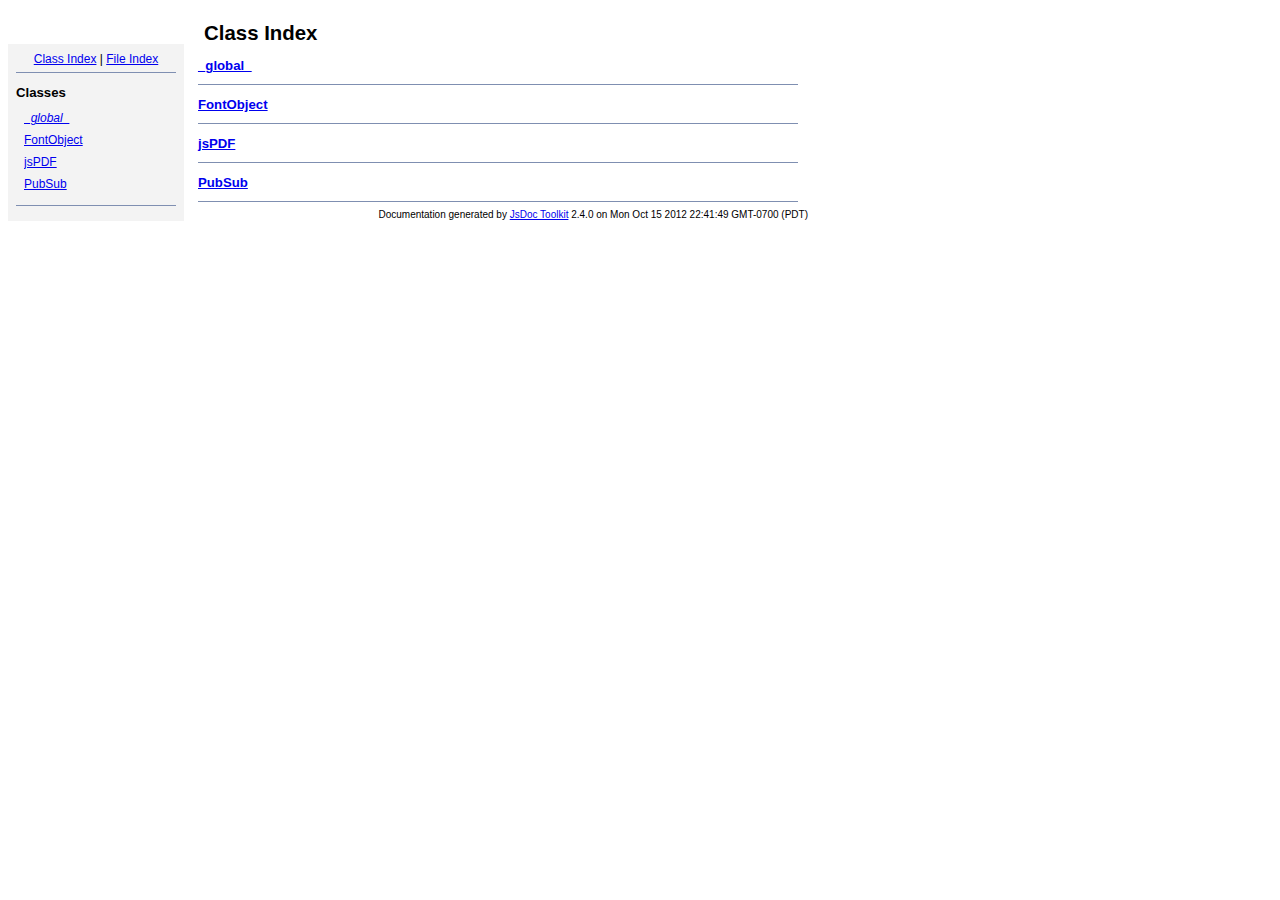
<file: supermarket/static/js/jsPDF-1.3.2/doc/index.html>
<!DOCTYPE html PUBLIC "-//W3C//DTD XHTML 1.0 Transitional//EN"
        "http://www.w3.org/TR/xhtml1/DTD/xhtml1-transitional.dtd">
<html xmlns="http://www.w3.org/1999/xhtml" xml:lang="en" lang="en">
	<head>
		<meta http-equiv="content-type" content="text/html; charset=utf-8" />
		
		<title>JsDoc Reference - Index</title>
		<meta name="generator" content="JsDoc Toolkit" />
		
		<style type="text/css">
		/* default.css */
body
{
	font: 12px "Lucida Grande", Tahoma, Arial, Helvetica, sans-serif;
	width: 800px;
}

.header
{
	clear: both;
	background-color: #ccc;
	padding: 8px;
}

h1
{
	font-size: 150%;
	font-weight: bold;
	padding: 0;
	margin: 1em 0 0 .3em;
}

hr
{
	border: none 0;
	border-top: 1px solid #7F8FB1;
	height: 1px;
}

pre.code
{
	display: block;
	padding: 8px;
	border: 1px dashed #ccc;
}

#index
{
	margin-top: 24px;
	float: left;
	width: 160px;
	position: absolute;
	left: 8px;
	background-color: #F3F3F3;
	padding: 8px;
}

#content
{
	margin-left: 190px;
	width: 600px;
}

.classList
{
	list-style-type: none;
	padding: 0;
	margin: 0 0 0 8px;
	font-family: arial, sans-serif;
	font-size: 1em;
	overflow: auto;
}

.classList li
{
	padding: 0;
	margin: 0 0 8px 0;
}

.summaryTable { width: 100%; }

h1.classTitle
{
	font-size:170%;
	line-height:130%;
}

h2 { font-size: 110%; }
caption, div.sectionTitle
{
	background-color: #7F8FB1;
	color: #fff;
	font-size:130%;
	text-align: left;
	padding: 2px 6px 2px 6px;
	border: 1px #7F8FB1 solid;
}

div.sectionTitle { margin-bottom: 8px; }
.summaryTable thead { display: none; }

.summaryTable td
{
	vertical-align: top;
	padding: 4px;
	border-bottom: 1px #7F8FB1 solid;
	border-right: 1px #7F8FB1 solid;
}

/*col#summaryAttributes {}*/
.summaryTable td.attributes
{
	border-left: 1px #7F8FB1 solid;
	width: 140px;
	text-align: right;
}

td.attributes, .fixedFont
{
	line-height: 15px;
	color: #002EBE;
	font-family: "Courier New",Courier,monospace;
	font-size: 13px;
}

.summaryTable td.nameDescription
{
	text-align: left;
	font-size: 13px;
	line-height: 15px;
}

.summaryTable td.nameDescription, .description
{
	line-height: 15px;
	padding: 4px;
	padding-left: 4px;
}

.summaryTable { margin-bottom: 8px; }

ul.inheritsList
{
	list-style: square;
	margin-left: 20px;
	padding-left: 0;
}

.detailList {
	margin-left: 20px; 
	line-height: 15px;
}
.detailList dt { margin-left: 20px; }

.detailList .heading
{
	font-weight: bold;
	padding-bottom: 6px;
	margin-left: 0;
}

.light, td.attributes, .light a:link, .light a:visited
{
	color: #777;
	font-style: italic;
}

.fineprint
{
	text-align: right;
	font-size: 10px;
}
		</style>
	</head>
	
	<body>
		<div id="header">
</div>
		
		<div id="index">
			<div align="center"><a href="index.html">Class Index</a>
| <a href="files.html">File Index</a></div>
<hr />
<h2>Classes</h2>
<ul class="classList">
	
	<li><i><a href="symbols/_global_.html">_global_</a></i></li>
	
	<li><a href="symbols/FontObject.html">FontObject</a></li>
	
	<li><a href="symbols/jsPDF.html">jsPDF</a></li>
	
	<li><a href="symbols/PubSub.html">PubSub</a></li>
	
</ul>
<hr />
		</div>
		
		<div id="content">
			<h1 class="classTitle">Class Index</h1>
			
			
			<div>
				<h2><a href="symbols/_global_.html">_global_</a></h2>
				
			</div>
			<hr />
			
			<div>
				<h2><a href="symbols/FontObject.html">FontObject</a></h2>
				
			</div>
			<hr />
			
			<div>
				<h2><a href="symbols/jsPDF.html">jsPDF</a></h2>
				
			</div>
			<hr />
			
			<div>
				<h2><a href="symbols/PubSub.html">PubSub</a></h2>
				
			</div>
			<hr />
			
			
		</div>
		<div class="fineprint" style="clear:both">
			
			Documentation generated by <a href="http://code.google.com/p/jsdoc-toolkit/" target="_blankt">JsDoc Toolkit</a> 2.4.0 on Mon Oct 15 2012 22:41:49 GMT-0700 (PDT)
		</div>
	</body>
</html>
</file>
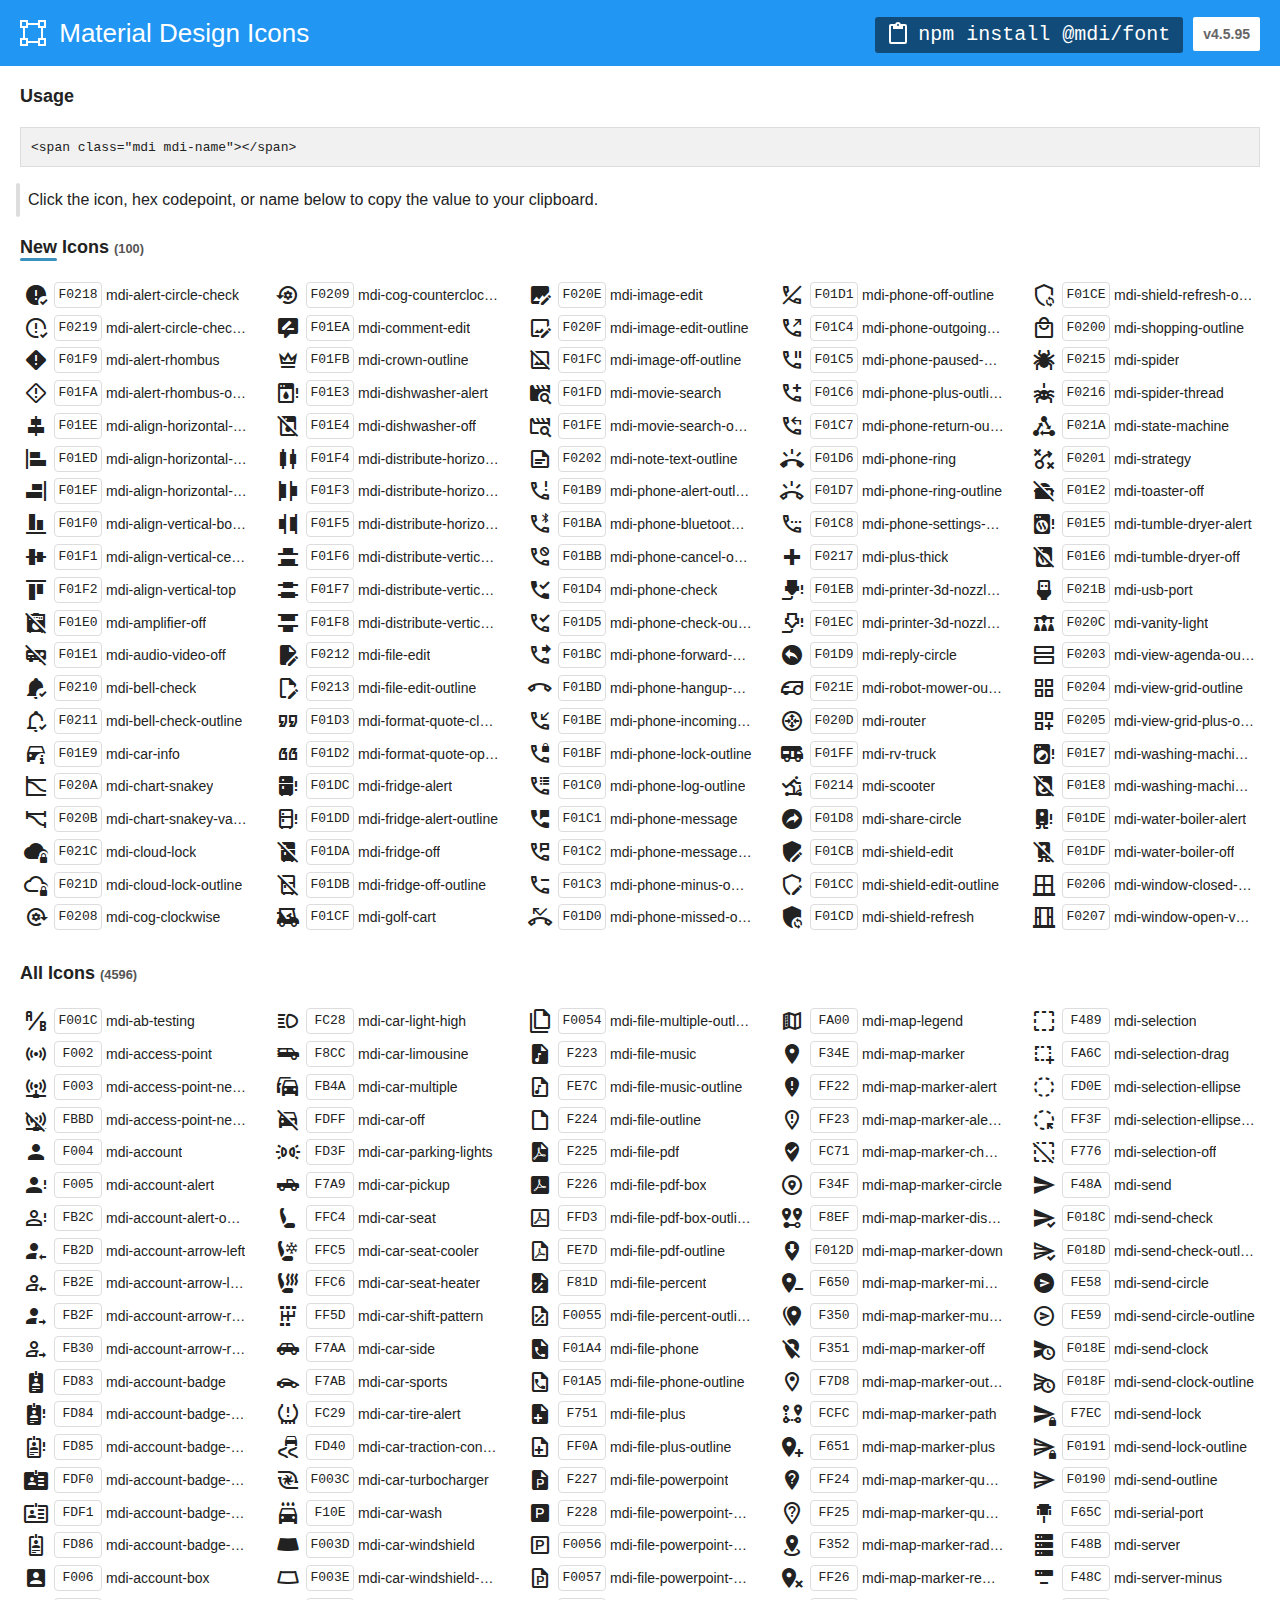
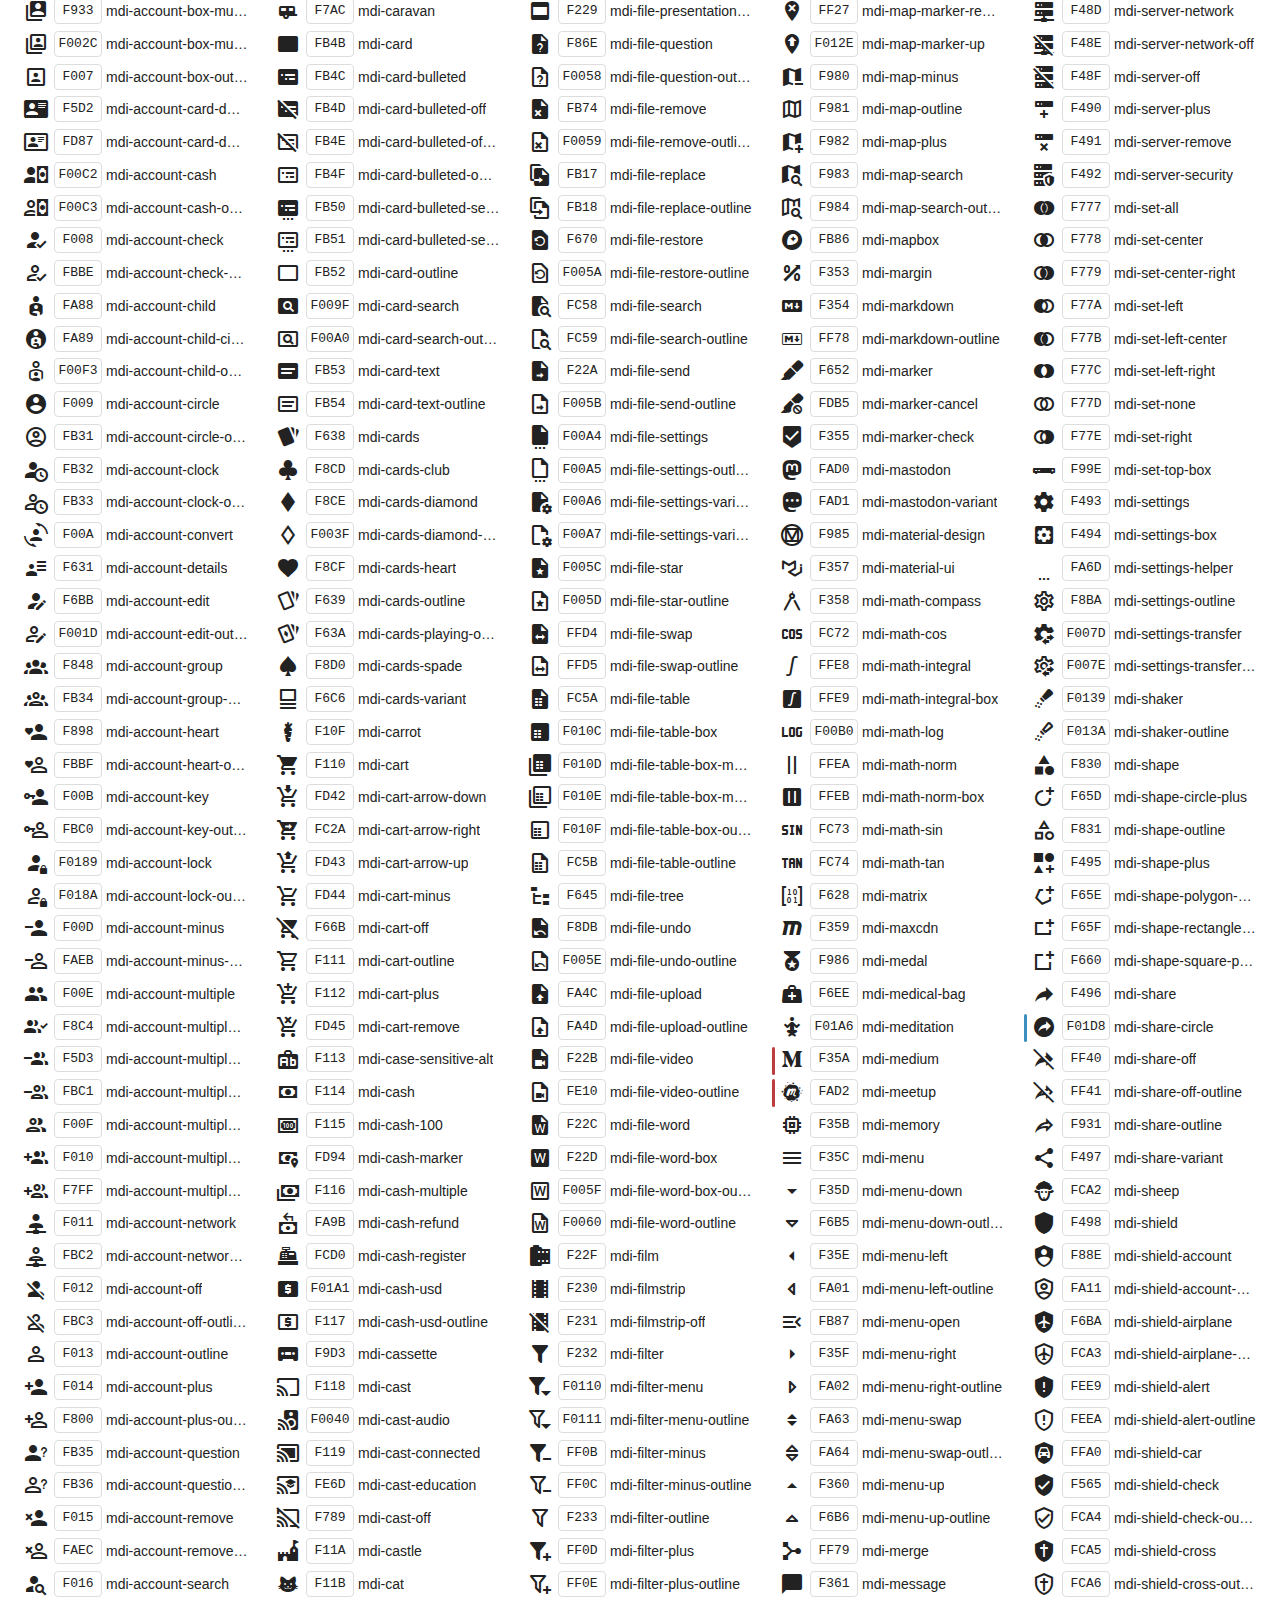
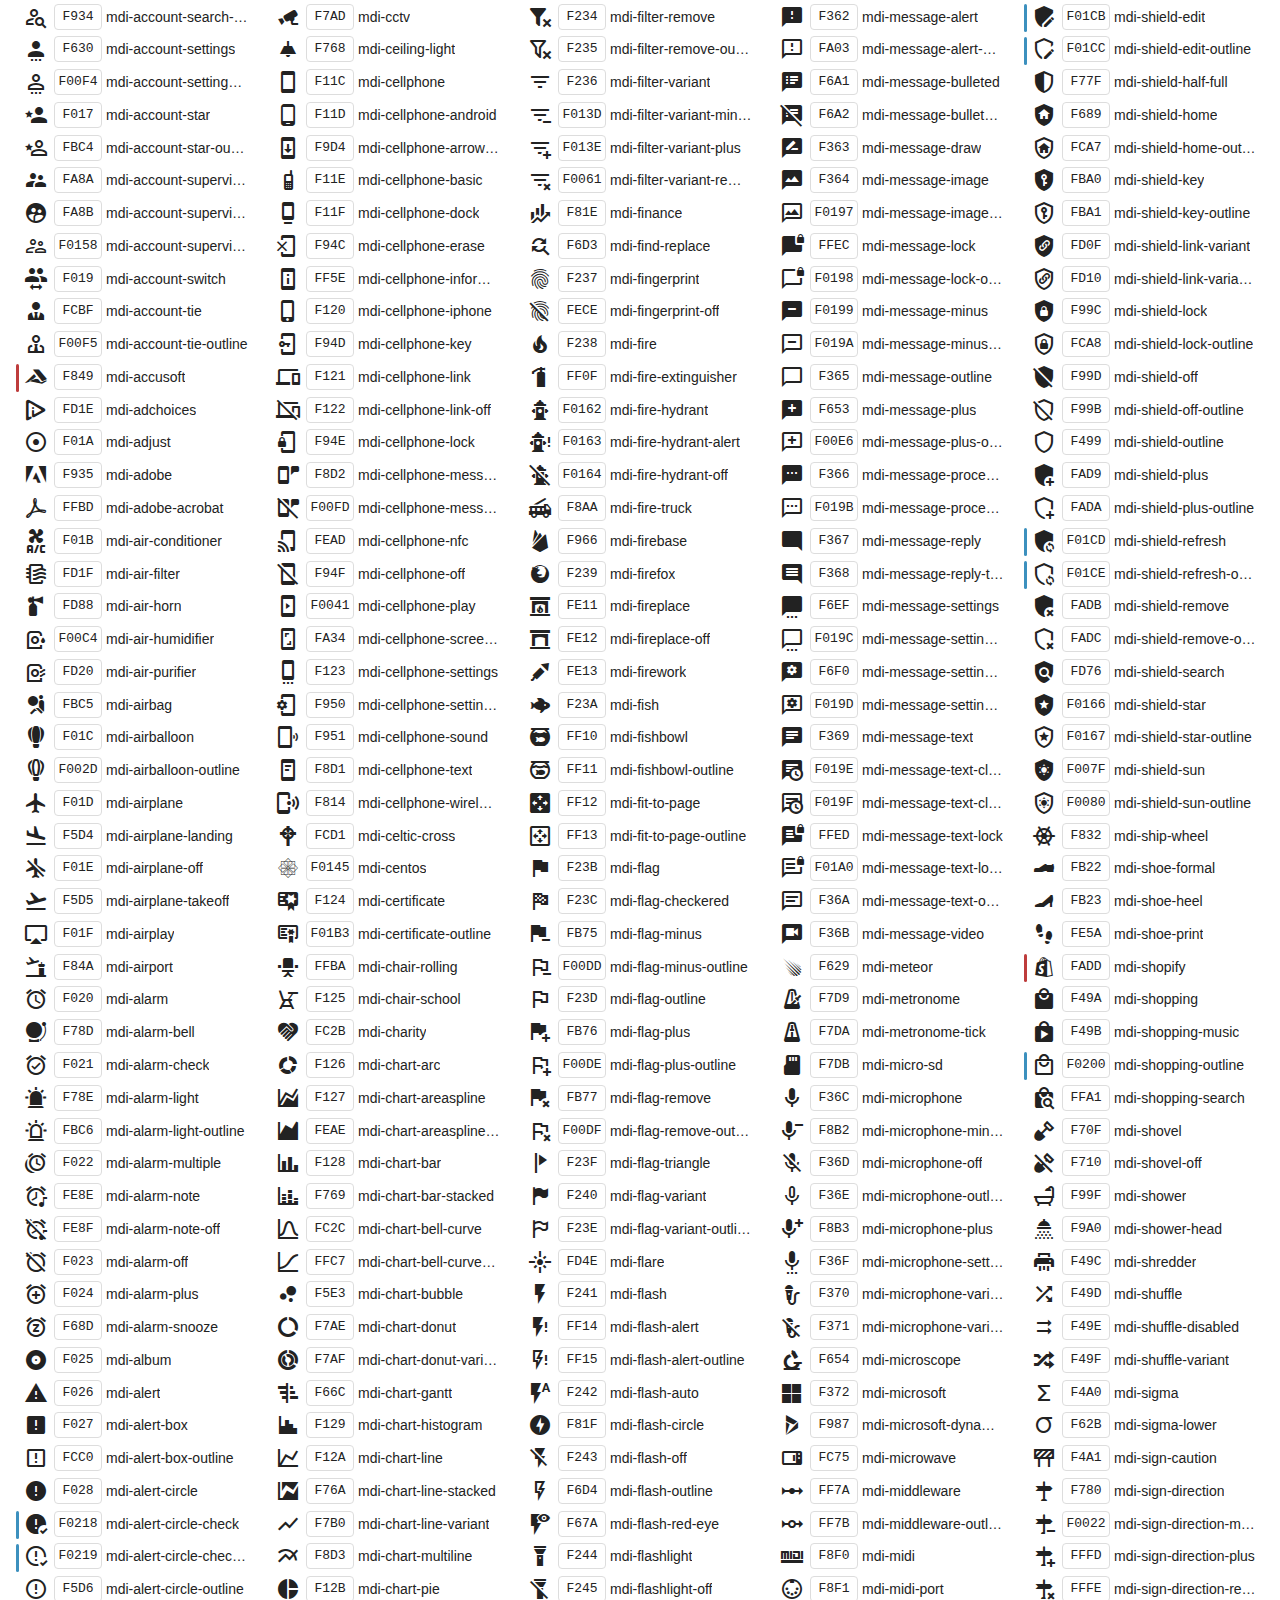
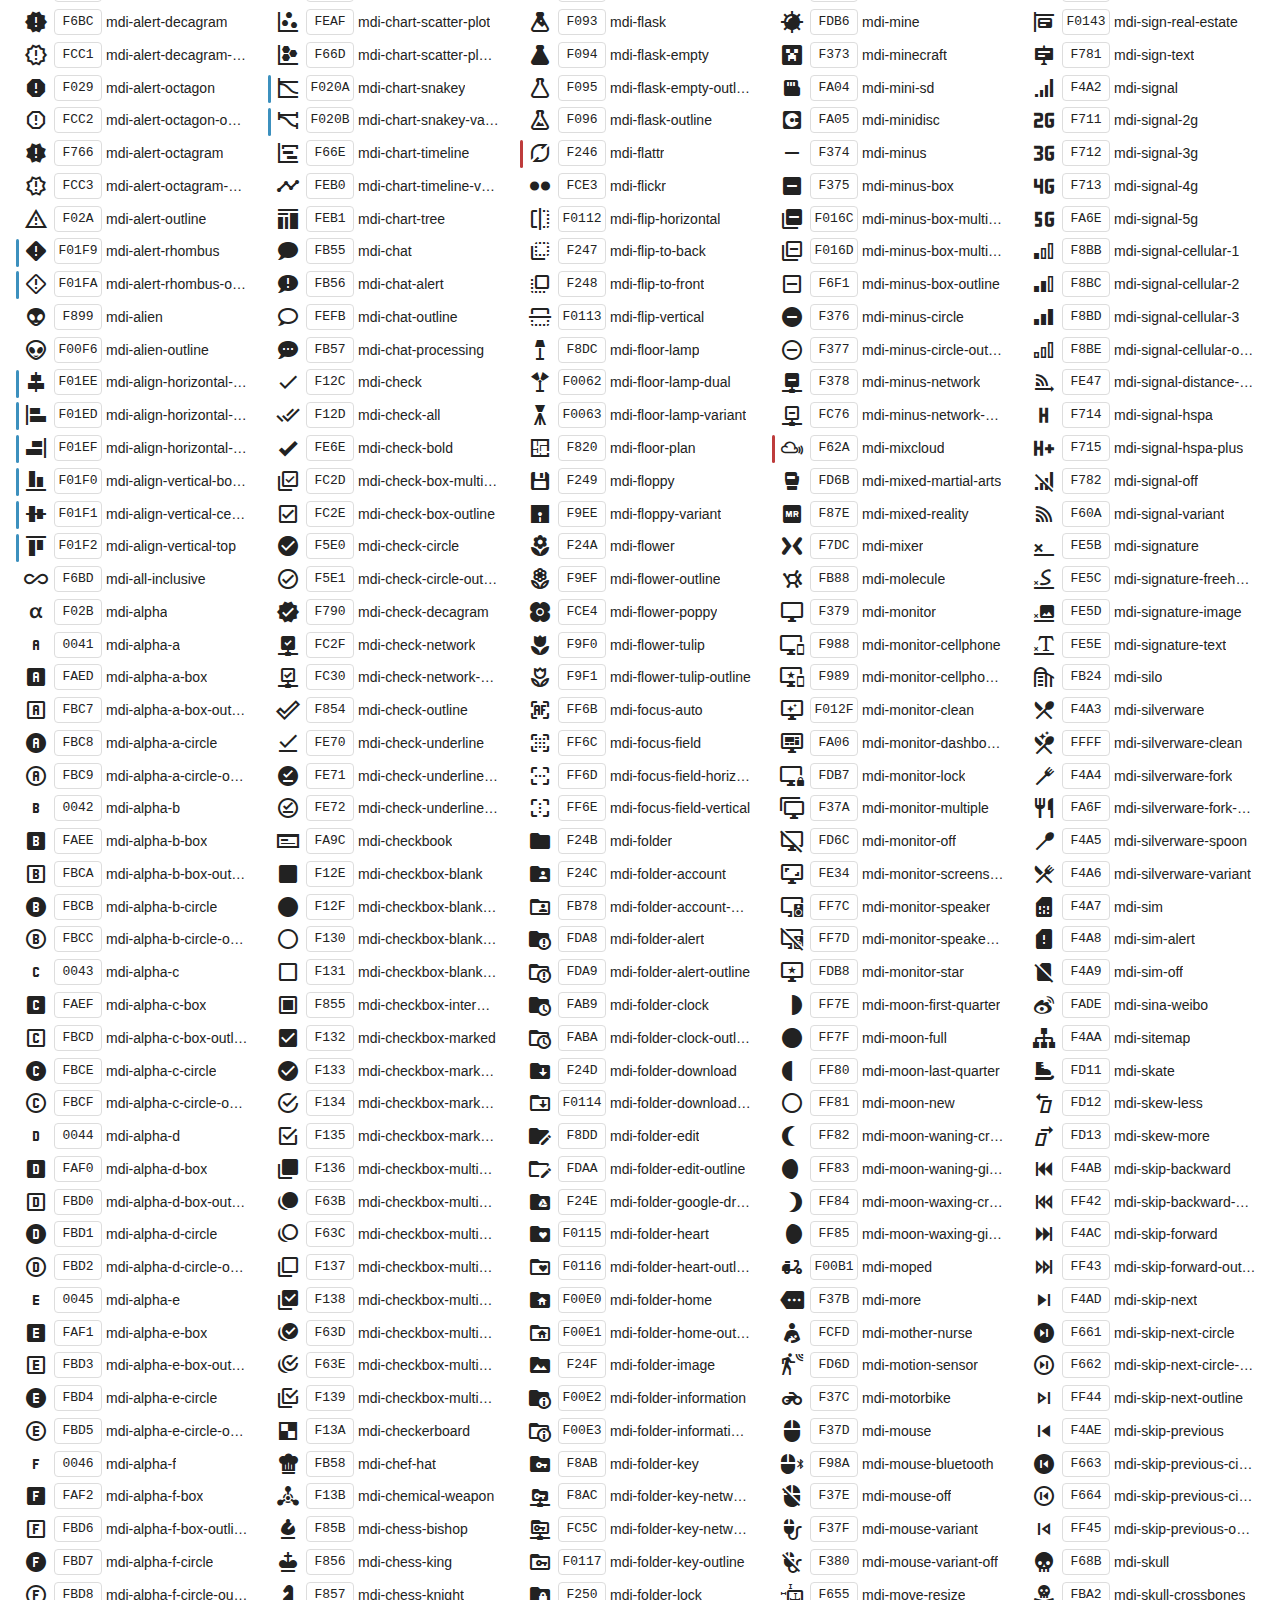
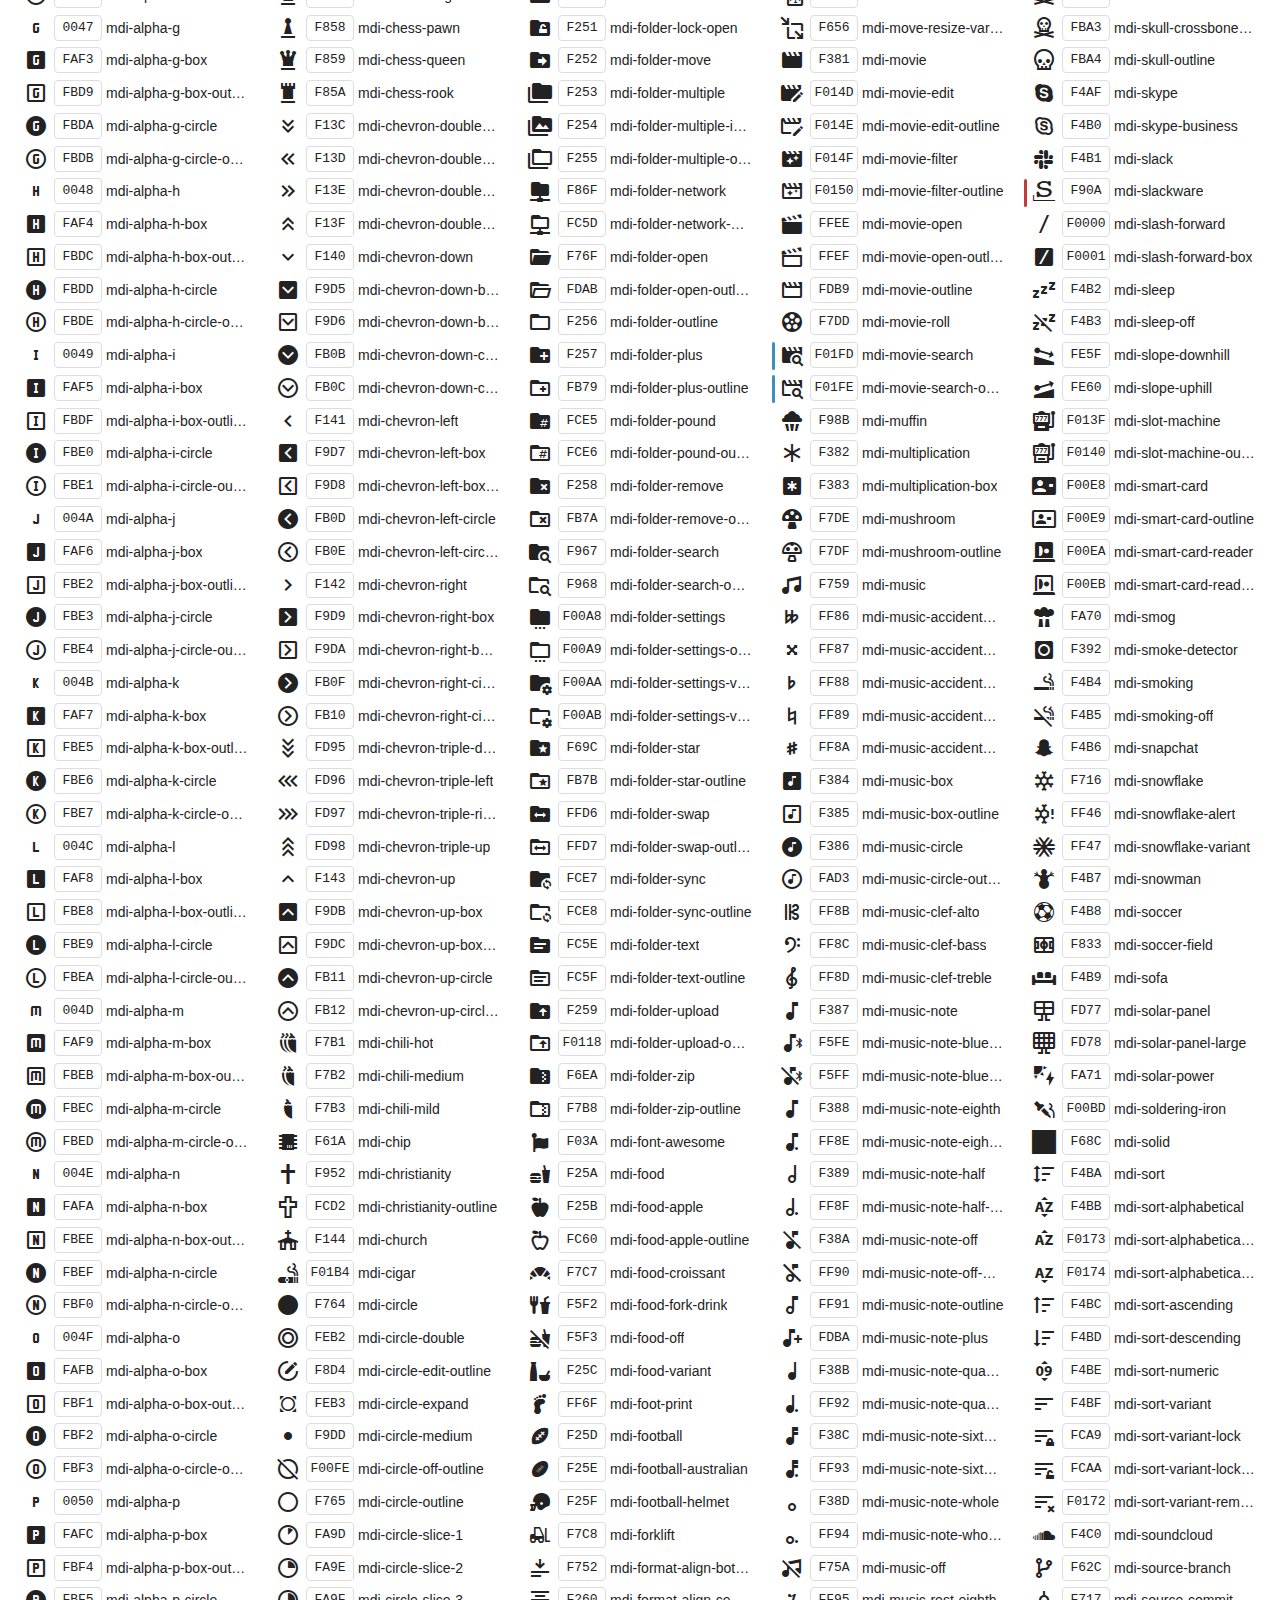
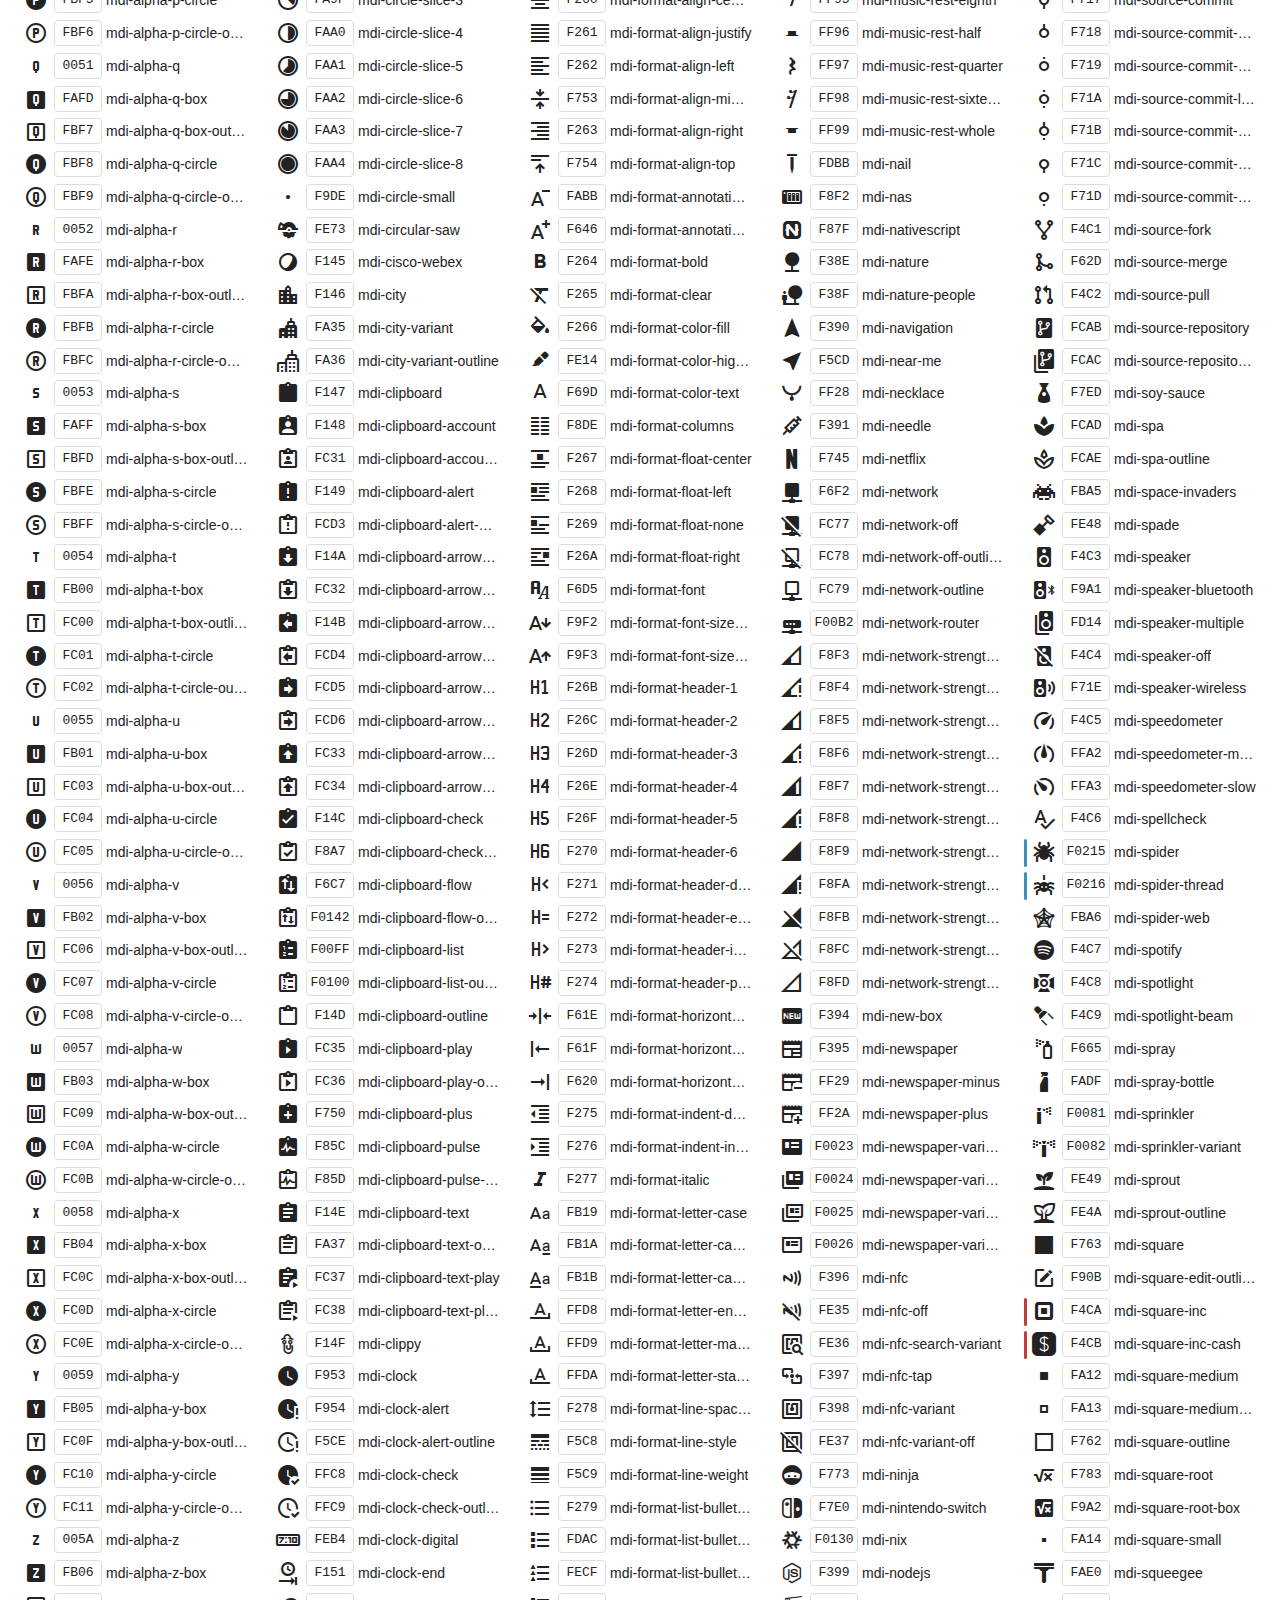
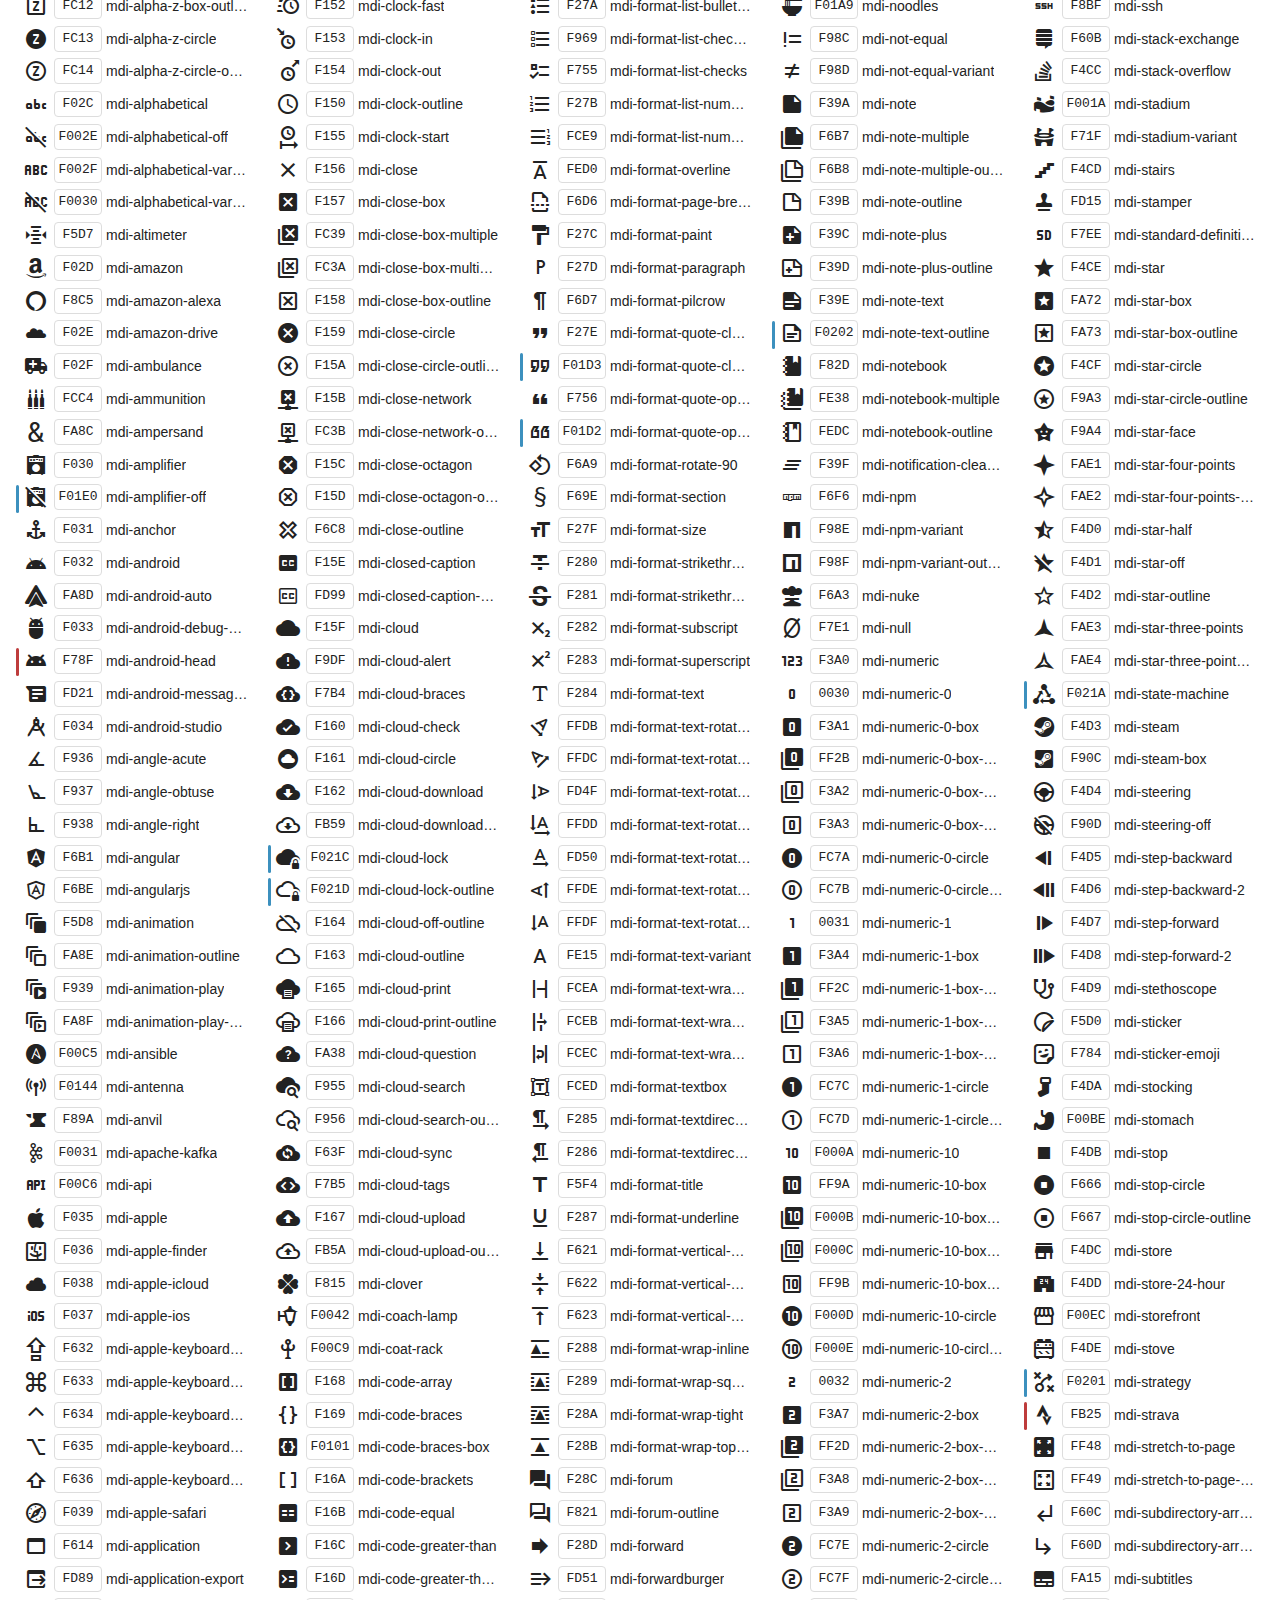
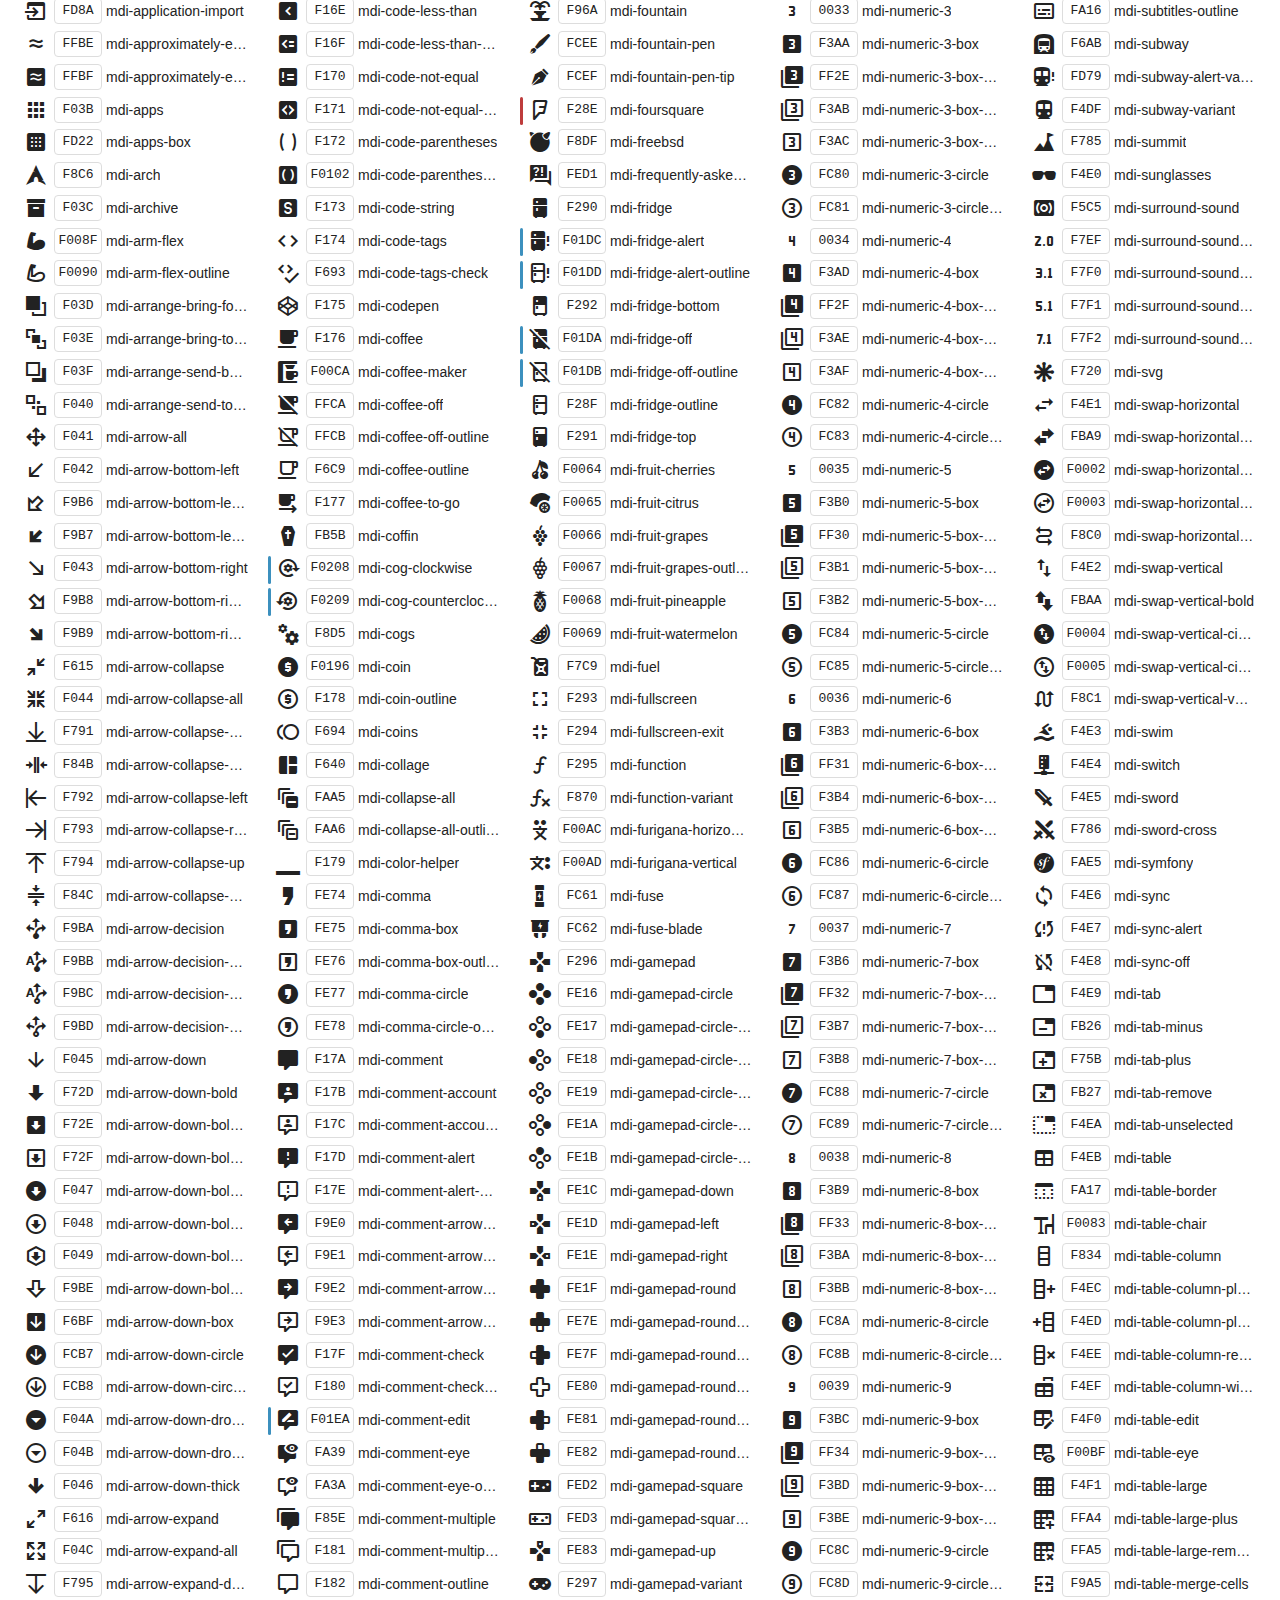
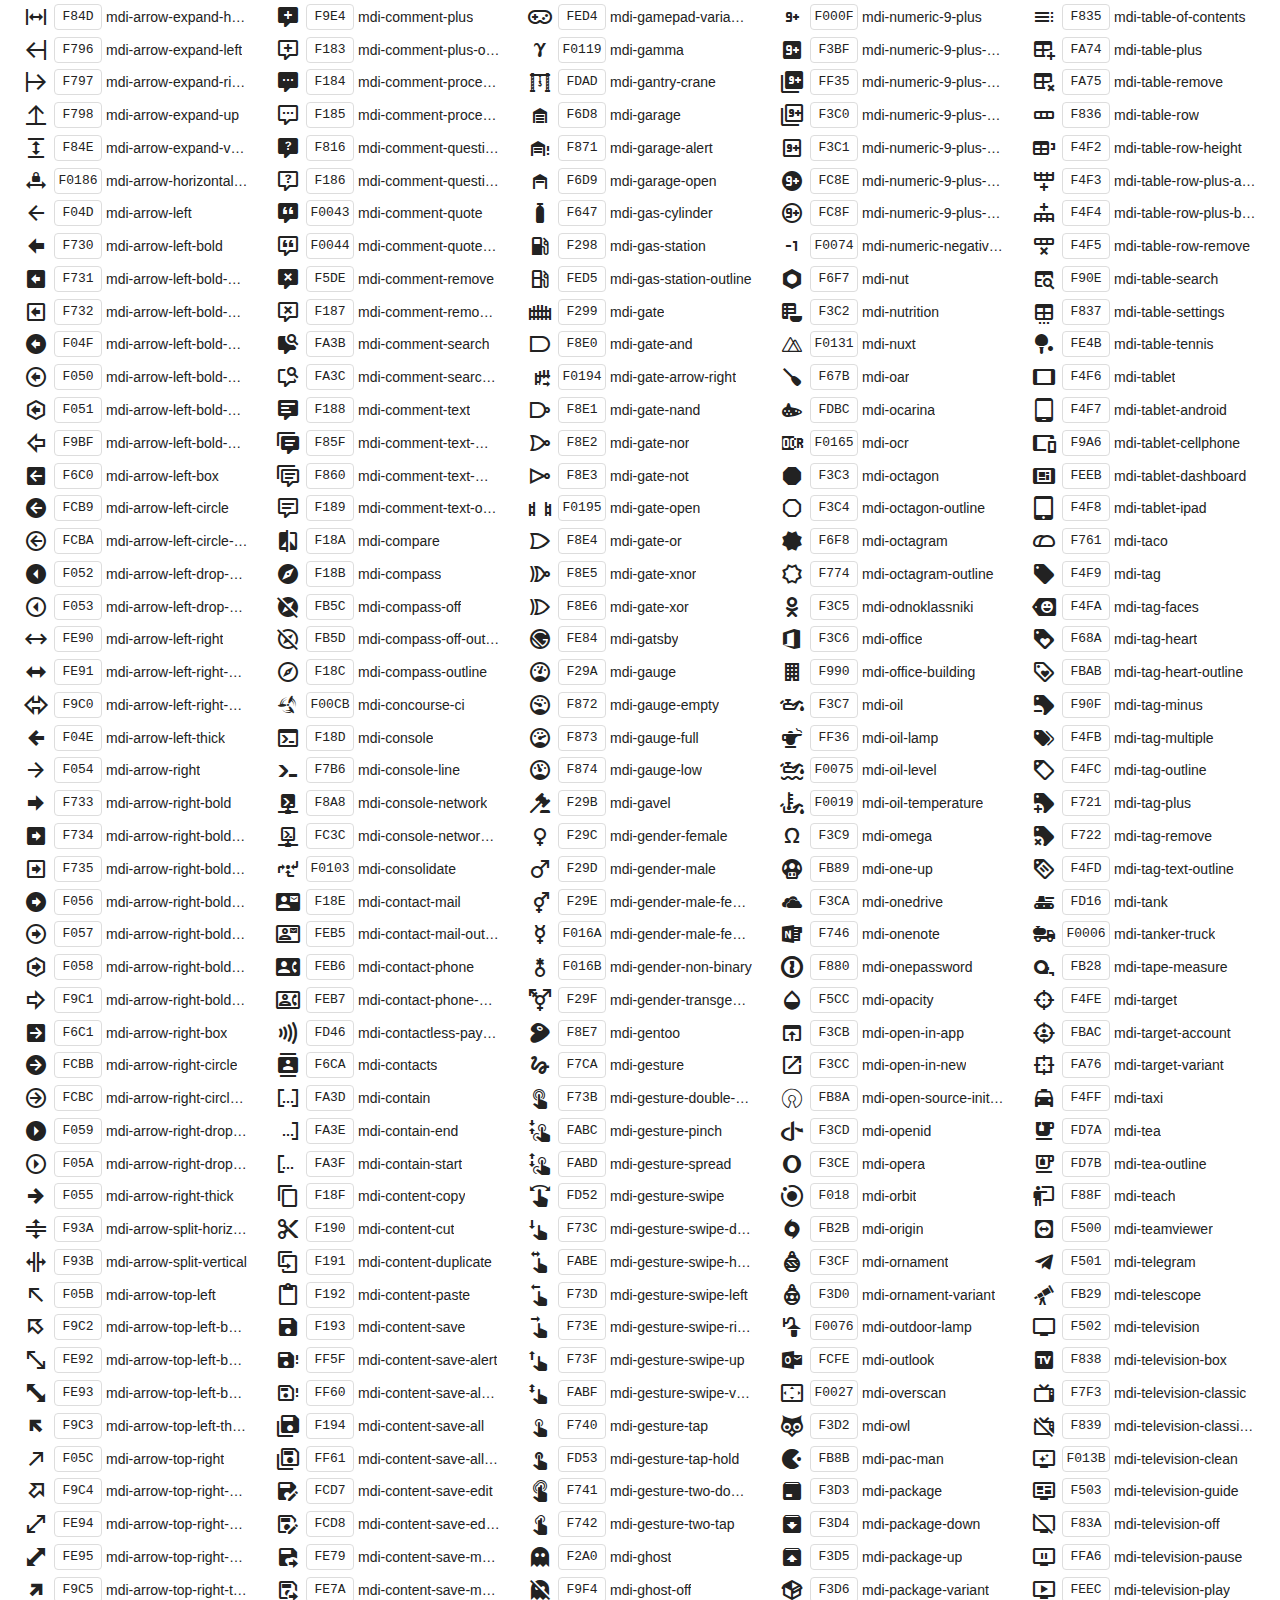
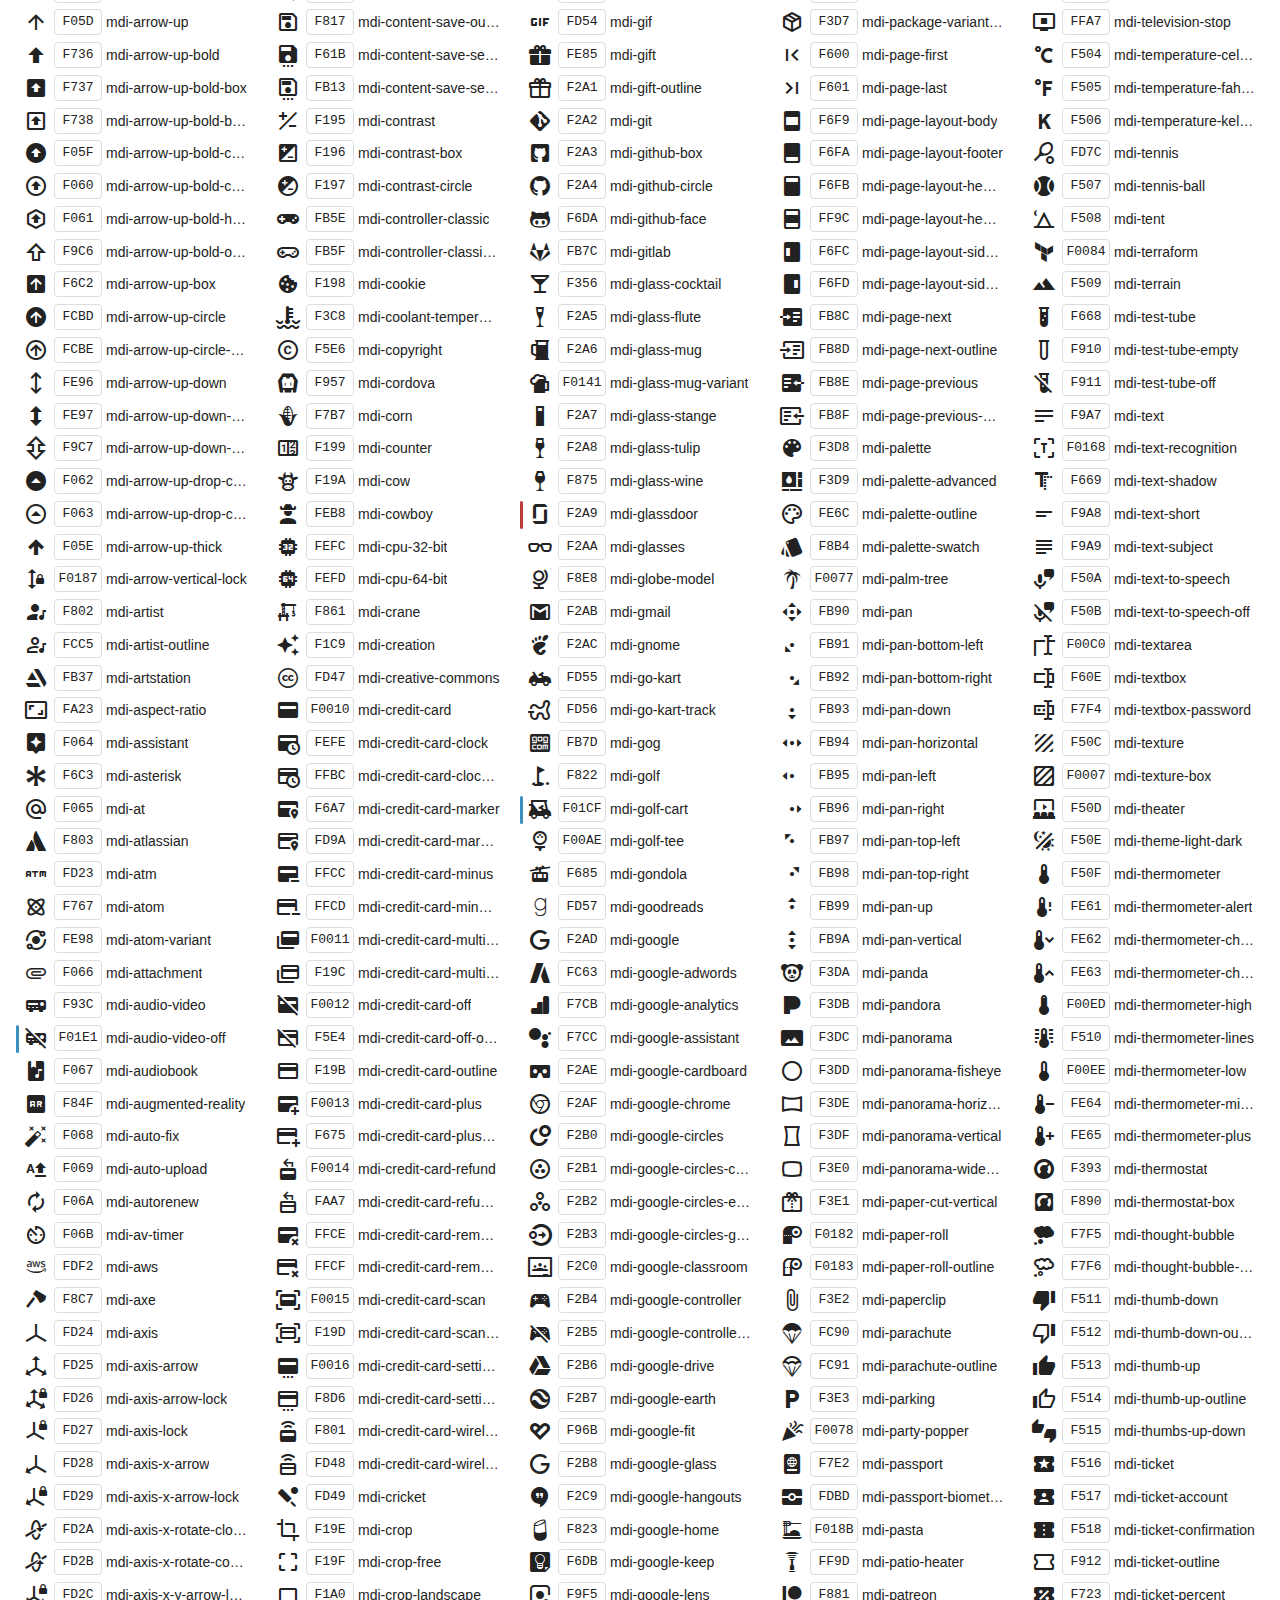
<file: supermarket/static/materialdesign-icons/preview.html>
﻿<!doctype html>
<html lang="en">

<head>
    <meta charset="utf-8" />
    <meta name="google" content="notranslate">
    <title>Material Design Icons</title>
    <style>
        * {
            margin: 0;
            padding: 0;
        }

        body {
            margin: 0;
            padding: 0;
            background: #fff;
            color: #222;
        }

        h1,
        h2,
        h3,
        p,
        div,
        blockquote,
        footer {
            font-family: "Helvetica Neue", Arial, sans-serif;
        }

        h1 {
            padding: 20px 20px 16px 20px;
            font-size: 26px;
            line-height: 26px;
            font-weight: normal;
            color: #FFF;
            background-color: #2196F3;
        }

        h1 svg {
            vertical-align: middle;
            width: 26px;
            height: 26px;
            margin: 0 6px 4px 0;
        }

        h1 svg path {
            fill: #FFF;
        }

        h1 .version {
            font-size: 14px;
            background: #FFF;
            padding: 4px 10px;
            float: right;
            border-radius: 2px;
            margin: -3px 0 0 0;
            color: #666;
            font-weight: bold;
        }

        h1 .version::before {
            content: 'v';
        }

        h1 code {
            font-size: 20px;
            background: rgba(0, 0, 0, 0.5);
            padding: 4px 12px;
            border-radius: 3px;
            float: right;
            margin: -3px 10px 0 0;
            border: 1px solid transparent;
            cursor: pointer;
        }

        h1 code:hover {
            border: 1px solid #FFF;
        }

        h1 code svg {
            width: 24px;
            height: 24px;
            margin: -1px -4px 0 -2px
        }

        h2 {
            font-size: 18px;
            padding: 20px;
        }

        h2 small {
            color: #555;
            font-size: 0.8rem;
        }

        h2 small::before {
            content: '(';
        }

        h2 small::after {
            content: ')';
        }

        h2 span {
            position: relative;
        }

        h2.newicons span::before {
            position: absolute;
            content: ' ';
            width: 100%;
            height: 0.2rem;
            bottom: -0.25rem;
            background: #3C90BE;
            border-radius: 0.1rem;
        }

        h2.deprecatedicons span::before {
            position: absolute;
            content: ' ';
            width: 100%;
            height: 0.2rem;
            bottom: -0.25rem;
            background: #BE3C3C;
            border-radius: 0.1rem;
        }

        h3 {
            font-size: 14px;
            padding: 10px 20px 0 20px;
            font-weight: bold;
        }

        p {
            padding: 10px 20px;
        }

        p code {
            display: inline-block;
            vertical-align: middle;
            background: #F1F1F1;
            padding: 3px 5px;
            border-radius: 3px;
            border: 1px solid #DDD;
        }

        p i.mdi {
            vertical-align: middle;
            border-radius: 4px;
            display: inline-block;
        }

        p i.mdi.dark-demo {
            background: #333;
        }

        p.note {
            color: #999;
            font-size: 14px;
            padding: 0 20px 5px 20px;
        }

        p.deprecated {
            margin: -0.5rem 0 0.25rem 0;
        }

        p.extras {
            margin-top: -0.5rem;
        }

        div.icons {
            padding: 0 20px 10px 20px;
            -webkit-column-count: 5;
            -moz-column-count: 5;
            column-count: 5;
            -webkit-column-gap: 20px;
            -moz-column-gap: 20px;
            column-gap: 20px;
        }

        div.icons div {
            line-height: 2em;
        }

        div.icons div span {
            cursor: pointer;
            font-size: 14px;
            text-overflow: ellipsis;
            display: inline-block;
            max-width: calc(100% - 90px);
            overflow: hidden;
            vertical-align: middle;
            white-space: nowrap;
        }

        div.icons div code:hover,
        div.icons div span:hover,
        div.icons div i:hover {
            color: #3c90be;
        }

        div.icons div code:hover {
            border-color: #3c90be;
        }

        div.icons div code {
            border: 1px solid #DDD;
            width: 46px;
            margin-left: 2px;
            margin-right: 4px;
            border-radius: 4px;
            display: inline-block;
            vertical-align: middle;
            text-align: center;
            line-height: 24px;
            cursor: pointer;
        }

        div.icons div i {
            display: inline-block;
            width: 32px;
            height: 24px;
            text-align: center;
            vertical-align: middle;
            cursor: pointer;
            line-height: 24px;
        }

        div.icons .mdi::before {
            font-size: 24px;
        }

        div.icons div.new::before {
            content: ' ';
            width: 0.2rem;
            height: 1.75rem;
            position: absolute;
            margin-top: 0.25rem;
            margin-left: -0.25rem;
            background: #3C90BE;
            border-radius: 0.1rem;
        }

        div.icons div.deprecated::before {
            content: ' ';
            width: 0.2rem;
            height: 1.75rem;
            position: absolute;
            margin-top: 0.25rem;
            margin-left: -0.25rem;
            background: #BE3C3C;
            border-radius: 0.1rem;
        }

        pre {
            margin: 0 20px;
            font-family: Consolas, monospace;
            padding: 10px;
            border: 1px solid #DDD;
            background: #F1F1F1;
        }

        blockquote {
            position: relative;
            margin: 1rem 1rem 0 1rem;
            padding: 0.5rem 0.5rem 0.5rem 0.75rem;
        }

        blockquote.note::before {
            content: ' ';
            width: 0.25rem;
            height: 100%;
            background: #DDD;
            position: absolute;
            border-radius: 0.25rem;
            top: 0;
            left: 0;
        }

        blockquote.deprecated::before {
            content: ' ';
            width: 0.25rem;
            height: 100%;
            background: #BE3C3C;
            position: absolute;
            border-radius: 0.25rem;
            top: 0;
            left: 0;
        }

        div.copied {
            position: fixed;
            top: 100px;
            left: 50%;
            width: 200px;
            text-align: center;
            color: #3c763d;
            background-color: #dff0d8;
            border: 1px solid #d6e9c6;
            padding: 10px 15px;
            border-radius: 4px;
            margin-left: -100px;
            box-shadow: 0 0 10px rgba(0, 0, 0, 0.2);
        }

        div.examples {
            display: flex;
            flex-wrap: wrap;
            margin: 0.5rem 1.25rem;
        }

        div.examples > div {
            display: flex;
            margin-right: 0.5rem;
            margin-bottom: 0.5rem;
        }

        div.examples > div > div:first-child {
            display: flex;
            padding: 0.5rem;
            border-radius: 0.25rem;
            box-shadow: 0 0 0.25rem rgba(0, 0, 0, 0.4);
            background: #FFF;
            z-index: 1;
            align-items: center;
            justify-content: center;
        }

        div.examples > div > div:first-child + div {
            display: flex;
            margin-left: -0.25rem;
            padding: 0.5rem 0.75rem 0.5rem 1rem;
            background: #222;
            border-radius: 0 0.25rem 0.25rem 0;
        }

        div.examples > div > div:first-child + div > code {
            color: #FFF;
            align-self: center;
        }

        div.examples > div > div.dark:first-child {
            background: #444;
        }

        div.examples i {
            display: flex;
        }

        div.examples-size > div > div:first-child {
            min-width: 3rem;
        }

        footer {
            display: flex;
            padding: 20px;
            color: #666;
            border-top: 1px solid #DDD;
            background: #F1F1F1;
        }

        footer > div:first-child {
            flex: 1;
        }

        footer > div:last-child {
            text-align: right;
        }

        footer a {
            color: #e91e63;
            text-decoration: none;
        }

        footer a:hover {
            text-decoration: underline;
        }
    </style>
    <link href="css/materialdesignicons.min.css" media="all" rel="stylesheet" type="text/css" />
</head>

<body>
    <h1>
        <svg>
            <path d="M0,0H8V3H18V0H26V8H23V18H26V26H18V23H8V21H18V18H21V8H18V5H8V8H5V18H8V26H0V18H3V8H0V0M2,2V6H6V2H2M2,20V24H6V20H2M20,2V6H24V2H20M20,20V24H24V20H20Z"></path>
        </svg>
        Material Design Icons
        <span class="version">4.5.95</span>
        <code id="npm" title="Copy to Clipboard">
            <svg viewBox="0 0 24 24">
                <path d="M19,20H5V4H7V7H17V4H19M12,2A1,1 0 0,1 13,3A1,1 0 0,1 12,4A1,1 0 0,1 11,3A1,1 0 0,1 12,2M19,2H14.82C14.4,0.84 13.3,0 12,0C10.7,0 9.6,0.84 9.18,2H5A2,2 0 0,0 3,4V20A2,2 0 0,0 5,22H19A2,2 0 0,0 21,20V4A2,2 0 0,0 19,2Z" />
            </svg>
            npm install @mdi/font
        </code>
    </h1>

    <h2 class="usage">Usage</h2>
    <pre><code>&lt;span class=&quot;mdi mdi-<span id="name">name</span>&quot;&gt;&lt;/span&gt;</code></pre>

    <blockquote class="note">
        Click the icon, hex codepoint, or name below to copy the value to your clipboard.
    </blockquote>

    <h2 class="newicons"><span>New</span> Icons <small id="newIconsCount">-</small></h2>
    <div class="icons" id="newIcons"></div>

    <h2 class="icons">All Icons <small id="iconsCount">-</small></h2>
    <div class="icons" id="icons"></div>

    <h2 class="deprecatedicons"><span>Deprecated</span> Icons <small id="deprecatedIconsCount">-</small></h2>
    <p class="deprecated" id="deprecated">
        Deprecated icons will be removed in a future major release.
    </p>
    <div class="icons" id="deprecatedIcons"></div>

    <h2 class="extras">Extras</h2>

    <p class="extras">The helper CSS classes are listed below.</p>

    <section>
        <h3>Size</h3>

        <div class="examples examples-size">
            <div>
                <div>
                    <i class="mdi mdi-18px mdi-account"></i>
                </div>
                <div>
                    <code>mdi-18px</code>
                </div>
            </div>
            <div>
                <div>
                    <i class="mdi mdi-24px mdi-account"></i>
                </div>
                <div>
                    <code>mdi-24px</code>
                </div>
            </div>
            <div>
                <div>
                    <i class="mdi mdi-36px mdi-account"></i>
                </div>
                <div>
                    <code>mdi-36px</code>
                </div>
            </div>
            <div>
                <div>
                    <i class="mdi mdi-48px mdi-account"></i>
                </div>
                <div>
                    <code>mdi-48px</code>
                </div>
            </div>
        </div>
    </section>

    <h3>Rotate</h3>

    <div class="examples">
        <div>
            <div>
                <i class="mdi mdi-36px mdi-account"></i>
            </div>
        </div>
        <div>
            <div>
                <i class="mdi mdi-36px mdi-rotate-45 mdi-account"></i>
            </div>
            <div>
                <code>mdi-rotate-45</code> 
            </div>
        </div>
        <div>
            <div>
                <i class="mdi mdi-36px mdi-rotate-90 mdi-account"></i>
            </div>
            <div>
                <code>mdi-rotate-90</code>
            </div>
        </div>
        <div>
            <div>
                <i class="mdi mdi-36px mdi-rotate-135 mdi-account"></i>
            </div>
            <div>
                <code>mdi-rotate-135</code>
            </div>
        </div>
        <div>
            <div>
                <i class="mdi mdi-36px mdi-rotate-180 mdi-account"></i>
            </div>
            <div>
                <code>mdi-rotate-180</code>
            </div>
        </div>
        <div>
            <div>
                <i class="mdi mdi-36px mdi-rotate-225 mdi-account"></i>
            </div>
            <div>
                <code>mdi-rotate-225</code>
            </div>
        </div>
        <div>
            <div>
                <i class="mdi mdi-36px mdi-rotate-270 mdi-account"></i>
            </div>
            <div>
                <code>mdi-rotate-270</code>
            </div>
        </div>
        <div>
            <div>
                <i class="mdi mdi-36px mdi-rotate-315 mdi-account"></i>
            </div>
            <div>
                <code>mdi-rotate-315</code> 
            </div>
        </div>
    </div>

    <h3>Flip</h3>

    <div class="examples">
        <div>
            <div>
                <i class="mdi mdi-36px mdi-account-alert"></i>
            </div>
        </div>
        <div>
            <div>
                <i class="mdi mdi-36px mdi-flip-h mdi-account-alert"></i>
            </div>
            <div>
                <code>mdi-flip-h</code> 
            </div>
        </div>
        <div>
            <div>
                <i class="mdi mdi-36px mdi-flip-v mdi-account-alert"></i>
            </div>
            <div>
                <code>mdi-flip-v</code> 
            </div>
        </div>
    </div>

    <p class="note"><strong>Note:</strong> We do not include the ability to use <code>mdi-flip-*</code> and
        <code>mdi-rotate-*</code> at the same time.</p>

    <h3>Spin</h3>

    <div class="examples">
        <div>
            <div>
                <i class="mdi mdi-36px mdi-spin mdi-loading"></i>
            </div>
            <div>
                <code>mdi-spin</code>
            </div>
        </div>
        <div>
            <div>
                <i class="mdi mdi-36px mdi-spin mdi-star"></i>
            </div>
            <div>
                <code>mdi-spin</code>
            </div>
        </div>
    </div>

    <h3>Color</h3>

    <div class="examples">
        <div>
            <div class="dark">
                <i class="mdi mdi-36px mdi-light mdi-account dark-demo"></i>
            </div>
            <div>
                <code>mdi-light</code>
            </div>
        </div>
        <div>
            <div class="dark">
                <i class="mdi mdi-36px mdi-light mdi-inactive mdi-account dark-demo"></i>
            </div>
            <div>
                <code>mdi-light mdi-inactive</code>
            </div>
        </div>
        <div>
            <div>
                <i class="mdi mdi-36px mdi-dark mdi-account"></i>
            </div>
            <div>
                <code>mdi-dark</code>
            </div>
        </div>
        <div>
            <div>
                <i class="mdi mdi-36px mdi-dark mdi-inactive mdi-account"></i>
            </div>
            <div>
                <code>mdi-dark mdi-inactive</code> 
            </div>
        </div>
    </div>

    <footer>
        <div>
            Generated with <a href="https://npmjs.com/package/@mdi/font-build">@mdi/font-build</a>
            by <a href="http://MaterialDesignIcons.com/">MaterialDesignIcons.com</a>.
        </div>
        <div>
            <a href="https://www.npmjs.com/org/mdi" target="_blank">NPM @mdi Organization</a>
        </div>
    </footer>

    <script type="text/javascript">
        function isNew(icon) {
            return icon.version === '4.5.95';
        }
        function isDeprecated(icon) {
            return typeof icon.deprecated == 'undefined'
                ? false
                : icon.deprecated;
        }
        function copyText(text) {
            var copyFrom = document.createElement('textarea');
            copyFrom.setAttribute("style", "position:fixed;opacity:0;top:100px;left:100px;");
            copyFrom.value = text;
            document.body.appendChild(copyFrom);
            copyFrom.select();
            document.execCommand('copy');
            var copied = document.createElement('div');
            copied.setAttribute('class', 'copied');
            copied.appendChild(document.createTextNode('Copied to Clipboard'));
            document.body.appendChild(copied);
            setTimeout(function () {
                document.body.removeChild(copyFrom);
                document.body.removeChild(copied);
            }, 1500);
        };
        function getIconItem(icon, isNewIcon, isDeprecatedIcon) {
            var div = document.createElement('div'),
                i = document.createElement('i');
            i.className = 'mdi mdi-' + icon.name;
            div.appendChild(i);
            var code = document.createElement('code');
            code.appendChild(document.createTextNode(icon.hex));
            div.appendChild(code);
            var span = document.createElement('span');
            span.appendChild(document.createTextNode('mdi-' + icon.name));
            div.appendChild(span);
            span.onclick = function () {
                document.getElementById('name').innerHTML = icon.name;
            };
            i.onmouseup = function () {
                copyText(String.fromCodePoint(parseInt(icon.hex, 16)));
            };
            code.onmouseup = function () {
                copyText(icon.hex);
            };
            span.onmouseup = function () {
                copyText('mdi-' + icon.name);
            };
            if (isNewIcon) {
                div.className = 'new';
            }
            if (isDeprecatedIcon) {
                div.className = 'deprecated';
            }
            return div;
        }
        (function () {
            var iconsCount = 0;
            var newIconsCount = 0;
            var deprecatedIconsCount = 0;
            var icons = [{name:"ab-testing",hex:"F001C",version:"4.0.96"},{name:"access-point",hex:"F002",version:"1.5.54"},{name:"access-point-network",hex:"F003",version:"1.5.54"},{name:"access-point-network-off",hex:"FBBD",version:"3.2.89"},{name:"account",hex:"F004",version:"1.5.54"},{name:"account-alert",hex:"F005",version:"1.5.54"},{name:"account-alert-outline",hex:"FB2C",version:"3.0.39"},{name:"account-arrow-left",hex:"FB2D",version:"3.0.39"},{name:"account-arrow-left-outline",hex:"FB2E",version:"3.0.39"},{name:"account-arrow-right",hex:"FB2F",version:"3.0.39"},{name:"account-arrow-right-outline",hex:"FB30",version:"3.0.39"},{name:"account-badge",hex:"FD83",version:"3.5.94"},{name:"account-badge-alert",hex:"FD84",version:"3.5.94"},{name:"account-badge-alert-outline",hex:"FD85",version:"3.5.94"},{name:"account-badge-horizontal",hex:"FDF0",version:"3.6.95"},{name:"account-badge-horizontal-outline",hex:"FDF1",version:"3.6.95"},{name:"account-badge-outline",hex:"FD86",version:"3.5.94"},{name:"account-box",hex:"F006",version:"1.5.54"},{name:"account-box-multiple",hex:"F933",version:"2.4.85"},{name:"account-box-multiple-outline",hex:"F002C",version:"4.1.95"},{name:"account-box-outline",hex:"F007",version:"1.5.54"},{name:"account-card-details",hex:"F5D2",version:"1.5.54"},{name:"account-card-details-outline",hex:"FD87",version:"3.5.94"},{name:"account-cash",hex:"F00C2",version:"4.2.95"},{name:"account-cash-outline",hex:"F00C3",version:"4.2.95"},{name:"account-check",hex:"F008",version:"1.5.54"},{name:"account-check-outline",hex:"FBBE",version:"3.2.89"},{name:"account-child",hex:"FA88",version:"2.7.94"},{name:"account-child-circle",hex:"FA89",version:"2.7.94"},{name:"account-child-outline",hex:"F00F3",version:"4.3.95"},{name:"account-circle",hex:"F009",version:"1.5.54"},{name:"account-circle-outline",hex:"FB31",version:"3.0.39"},{name:"account-clock",hex:"FB32",version:"3.0.39"},{name:"account-clock-outline",hex:"FB33",version:"3.0.39"},{name:"account-convert",hex:"F00A",version:"1.5.54"},{name:"account-details",hex:"F631",version:"1.6.50"},{name:"account-edit",hex:"F6BB",version:"1.8.36"},{name:"account-edit-outline",hex:"F001D",version:"4.0.96"},{name:"account-group",hex:"F848",version:"2.1.99"},{name:"account-group-outline",hex:"FB34",version:"3.0.39"},{name:"account-heart",hex:"F898",version:"2.2.43"},{name:"account-heart-outline",hex:"FBBF",version:"3.2.89"},{name:"account-key",hex:"F00B",version:"1.5.54"},{name:"account-key-outline",hex:"FBC0",version:"3.2.89"},{name:"account-lock",hex:"F0189",version:"4.4.95"},{name:"account-lock-outline",hex:"F018A",version:"4.4.95"},{name:"account-minus",hex:"F00D",version:"1.5.54"},{name:"account-minus-outline",hex:"FAEB",version:"2.8.94"},{name:"account-multiple",hex:"F00E",version:"1.5.54"},{name:"account-multiple-check",hex:"F8C4",version:"2.3.50"},{name:"account-multiple-minus",hex:"F5D3",version:"1.5.54"},{name:"account-multiple-minus-outline",hex:"FBC1",version:"3.2.89"},{name:"account-multiple-outline",hex:"F00F",version:"1.5.54"},{name:"account-multiple-plus",hex:"F010",version:"1.5.54"},{name:"account-multiple-plus-outline",hex:"F7FF",version:"2.1.19"},{name:"account-network",hex:"F011",version:"1.5.54"},{name:"account-network-outline",hex:"FBC2",version:"3.2.89"},{name:"account-off",hex:"F012",version:"1.5.54"},{name:"account-off-outline",hex:"FBC3",version:"3.2.89"},{name:"account-outline",hex:"F013",version:"1.5.54"},{name:"account-plus",hex:"F014",version:"1.5.54"},{name:"account-plus-outline",hex:"F800",version:"2.1.19"},{name:"account-question",hex:"FB35",version:"3.0.39"},{name:"account-question-outline",hex:"FB36",version:"3.0.39"},{name:"account-remove",hex:"F015",version:"1.5.54"},{name:"account-remove-outline",hex:"FAEC",version:"2.8.94"},{name:"account-search",hex:"F016",version:"1.5.54"},{name:"account-search-outline",hex:"F934",version:"2.4.85"},{name:"account-settings",hex:"F630",version:"1.6.50"},{name:"account-settings-outline",hex:"F00F4",version:"4.3.95"},{name:"account-star",hex:"F017",version:"1.5.54"},{name:"account-star-outline",hex:"FBC4",version:"3.2.89"},{name:"account-supervisor",hex:"FA8A",version:"2.7.94"},{name:"account-supervisor-circle",hex:"FA8B",version:"2.7.94"},{name:"account-supervisor-outline",hex:"F0158",version:"4.4.95"},{name:"account-switch",hex:"F019",version:"1.5.54"},{name:"account-tie",hex:"FCBF",version:"3.3.92"},{name:"account-tie-outline",hex:"F00F5",version:"4.3.95"},{name:"accusoft",hex:"F849",version:"2.1.99",deprecated:true},{name:"adchoices",hex:"FD1E",version:"3.4.93"},{name:"adjust",hex:"F01A",version:"1.5.54"},{name:"adobe",hex:"F935",version:"2.4.85"},{name:"adobe-acrobat",hex:"FFBD",version:"4.0.96"},{name:"air-conditioner",hex:"F01B",version:"1.5.54"},{name:"air-filter",hex:"FD1F",version:"3.4.93"},{name:"air-horn",hex:"FD88",version:"3.5.94"},{name:"air-humidifier",hex:"F00C4",version:"4.2.95"},{name:"air-purifier",hex:"FD20",version:"3.4.93"},{name:"airbag",hex:"FBC5",version:"3.2.89"},{name:"airballoon",hex:"F01C",version:"1.5.54"},{name:"airballoon-outline",hex:"F002D",version:"4.1.95"},{name:"airplane",hex:"F01D",version:"1.5.54"},{name:"airplane-landing",hex:"F5D4",version:"1.5.54"},{name:"airplane-off",hex:"F01E",version:"1.5.54"},{name:"airplane-takeoff",hex:"F5D5",version:"1.5.54"},{name:"airplay",hex:"F01F",version:"1.5.54"},{name:"airport",hex:"F84A",version:"2.1.99"},{name:"alarm",hex:"F020",version:"1.5.54"},{name:"alarm-bell",hex:"F78D",version:"2.0.46"},{name:"alarm-check",hex:"F021",version:"1.5.54"},{name:"alarm-light",hex:"F78E",version:"2.0.46"},{name:"alarm-light-outline",hex:"FBC6",version:"3.2.89"},{name:"alarm-multiple",hex:"F022",version:"1.5.54"},{name:"alarm-note",hex:"FE8E",version:"3.7.94"},{name:"alarm-note-off",hex:"FE8F",version:"3.7.94"},{name:"alarm-off",hex:"F023",version:"1.5.54"},{name:"alarm-plus",hex:"F024",version:"1.5.54"},{name:"alarm-snooze",hex:"F68D",version:"1.7.12"},{name:"album",hex:"F025",version:"1.5.54"},{name:"alert",hex:"F026",version:"1.5.54"},{name:"alert-box",hex:"F027",version:"1.5.54"},{name:"alert-box-outline",hex:"FCC0",version:"3.3.92"},{name:"alert-circle",hex:"F028",version:"1.5.54"},{name:"alert-circle-check",hex:"F0218",version:"4.5.95"},{name:"alert-circle-check-outline",hex:"F0219",version:"4.5.95"},{name:"alert-circle-outline",hex:"F5D6",version:"1.5.54"},{name:"alert-decagram",hex:"F6BC",version:"1.8.36"},{name:"alert-decagram-outline",hex:"FCC1",version:"3.3.92"},{name:"alert-octagon",hex:"F029",version:"1.5.54"},{name:"alert-octagon-outline",hex:"FCC2",version:"3.3.92"},{name:"alert-octagram",hex:"F766",version:"1.9.32"},{name:"alert-octagram-outline",hex:"FCC3",version:"3.3.92"},{name:"alert-outline",hex:"F02A",version:"1.5.54"},{name:"alert-rhombus",hex:"F01F9",version:"4.5.95"},{name:"alert-rhombus-outline",hex:"F01FA",version:"4.5.95"},{name:"alien",hex:"F899",version:"2.2.43"},{name:"alien-outline",hex:"F00F6",version:"4.3.95"},{name:"align-horizontal-center",hex:"F01EE",version:"4.5.95"},{name:"align-horizontal-left",hex:"F01ED",version:"4.5.95"},{name:"align-horizontal-right",hex:"F01EF",version:"4.5.95"},{name:"align-vertical-bottom",hex:"F01F0",version:"4.5.95"},{name:"align-vertical-center",hex:"F01F1",version:"4.5.95"},{name:"align-vertical-top",hex:"F01F2",version:"4.5.95"},{name:"all-inclusive",hex:"F6BD",version:"1.8.36"},{name:"alpha",hex:"F02B",version:"1.5.54"},{name:"alpha-a",hex:"0041",version:"2.8.94"},{name:"alpha-a-box",hex:"FAED",version:"2.8.94"},{name:"alpha-a-box-outline",hex:"FBC7",version:"3.2.89"},{name:"alpha-a-circle",hex:"FBC8",version:"3.2.89"},{name:"alpha-a-circle-outline",hex:"FBC9",version:"3.2.89"},{name:"alpha-b",hex:"0042",version:"2.8.94"},{name:"alpha-b-box",hex:"FAEE",version:"2.8.94"},{name:"alpha-b-box-outline",hex:"FBCA",version:"3.2.89"},{name:"alpha-b-circle",hex:"FBCB",version:"3.2.89"},{name:"alpha-b-circle-outline",hex:"FBCC",version:"3.2.89"},{name:"alpha-c",hex:"0043",version:"2.8.94"},{name:"alpha-c-box",hex:"FAEF",version:"2.8.94"},{name:"alpha-c-box-outline",hex:"FBCD",version:"3.2.89"},{name:"alpha-c-circle",hex:"FBCE",version:"3.2.89"},{name:"alpha-c-circle-outline",hex:"FBCF",version:"3.2.89"},{name:"alpha-d",hex:"0044",version:"2.8.94"},{name:"alpha-d-box",hex:"FAF0",version:"2.8.94"},{name:"alpha-d-box-outline",hex:"FBD0",version:"3.2.89"},{name:"alpha-d-circle",hex:"FBD1",version:"3.2.89"},{name:"alpha-d-circle-outline",hex:"FBD2",version:"3.2.89"},{name:"alpha-e",hex:"0045",version:"2.8.94"},{name:"alpha-e-box",hex:"FAF1",version:"2.8.94"},{name:"alpha-e-box-outline",hex:"FBD3",version:"3.2.89"},{name:"alpha-e-circle",hex:"FBD4",version:"3.2.89"},{name:"alpha-e-circle-outline",hex:"FBD5",version:"3.2.89"},{name:"alpha-f",hex:"0046",version:"2.8.94"},{name:"alpha-f-box",hex:"FAF2",version:"2.8.94"},{name:"alpha-f-box-outline",hex:"FBD6",version:"3.2.89"},{name:"alpha-f-circle",hex:"FBD7",version:"3.2.89"},{name:"alpha-f-circle-outline",hex:"FBD8",version:"3.2.89"},{name:"alpha-g",hex:"0047",version:"2.8.94"},{name:"alpha-g-box",hex:"FAF3",version:"2.8.94"},{name:"alpha-g-box-outline",hex:"FBD9",version:"3.2.89"},{name:"alpha-g-circle",hex:"FBDA",version:"3.2.89"},{name:"alpha-g-circle-outline",hex:"FBDB",version:"3.2.89"},{name:"alpha-h",hex:"0048",version:"2.8.94"},{name:"alpha-h-box",hex:"FAF4",version:"2.8.94"},{name:"alpha-h-box-outline",hex:"FBDC",version:"3.2.89"},{name:"alpha-h-circle",hex:"FBDD",version:"3.2.89"},{name:"alpha-h-circle-outline",hex:"FBDE",version:"3.2.89"},{name:"alpha-i",hex:"0049",version:"2.8.94"},{name:"alpha-i-box",hex:"FAF5",version:"2.8.94"},{name:"alpha-i-box-outline",hex:"FBDF",version:"3.2.89"},{name:"alpha-i-circle",hex:"FBE0",version:"3.2.89"},{name:"alpha-i-circle-outline",hex:"FBE1",version:"3.2.89"},{name:"alpha-j",hex:"004A",version:"2.8.94"},{name:"alpha-j-box",hex:"FAF6",version:"2.8.94"},{name:"alpha-j-box-outline",hex:"FBE2",version:"3.2.89"},{name:"alpha-j-circle",hex:"FBE3",version:"3.2.89"},{name:"alpha-j-circle-outline",hex:"FBE4",version:"3.2.89"},{name:"alpha-k",hex:"004B",version:"2.8.94"},{name:"alpha-k-box",hex:"FAF7",version:"2.8.94"},{name:"alpha-k-box-outline",hex:"FBE5",version:"3.2.89"},{name:"alpha-k-circle",hex:"FBE6",version:"3.2.89"},{name:"alpha-k-circle-outline",hex:"FBE7",version:"3.2.89"},{name:"alpha-l",hex:"004C",version:"2.8.94"},{name:"alpha-l-box",hex:"FAF8",version:"2.8.94"},{name:"alpha-l-box-outline",hex:"FBE8",version:"3.2.89"},{name:"alpha-l-circle",hex:"FBE9",version:"3.2.89"},{name:"alpha-l-circle-outline",hex:"FBEA",version:"3.2.89"},{name:"alpha-m",hex:"004D",version:"2.8.94"},{name:"alpha-m-box",hex:"FAF9",version:"2.8.94"},{name:"alpha-m-box-outline",hex:"FBEB",version:"3.2.89"},{name:"alpha-m-circle",hex:"FBEC",version:"3.2.89"},{name:"alpha-m-circle-outline",hex:"FBED",version:"3.2.89"},{name:"alpha-n",hex:"004E",version:"2.8.94"},{name:"alpha-n-box",hex:"FAFA",version:"2.8.94"},{name:"alpha-n-box-outline",hex:"FBEE",version:"3.2.89"},{name:"alpha-n-circle",hex:"FBEF",version:"3.2.89"},{name:"alpha-n-circle-outline",hex:"FBF0",version:"3.2.89"},{name:"alpha-o",hex:"004F",version:"2.8.94"},{name:"alpha-o-box",hex:"FAFB",version:"2.8.94"},{name:"alpha-o-box-outline",hex:"FBF1",version:"3.2.89"},{name:"alpha-o-circle",hex:"FBF2",version:"3.2.89"},{name:"alpha-o-circle-outline",hex:"FBF3",version:"3.2.89"},{name:"alpha-p",hex:"0050",version:"2.8.94"},{name:"alpha-p-box",hex:"FAFC",version:"2.8.94"},{name:"alpha-p-box-outline",hex:"FBF4",version:"3.2.89"},{name:"alpha-p-circle",hex:"FBF5",version:"3.2.89"},{name:"alpha-p-circle-outline",hex:"FBF6",version:"3.2.89"},{name:"alpha-q",hex:"0051",version:"2.8.94"},{name:"alpha-q-box",hex:"FAFD",version:"2.8.94"},{name:"alpha-q-box-outline",hex:"FBF7",version:"3.2.89"},{name:"alpha-q-circle",hex:"FBF8",version:"3.2.89"},{name:"alpha-q-circle-outline",hex:"FBF9",version:"3.2.89"},{name:"alpha-r",hex:"0052",version:"2.8.94"},{name:"alpha-r-box",hex:"FAFE",version:"2.8.94"},{name:"alpha-r-box-outline",hex:"FBFA",version:"3.2.89"},{name:"alpha-r-circle",hex:"FBFB",version:"3.2.89"},{name:"alpha-r-circle-outline",hex:"FBFC",version:"3.2.89"},{name:"alpha-s",hex:"0053",version:"2.8.94"},{name:"alpha-s-box",hex:"FAFF",version:"2.8.94"},{name:"alpha-s-box-outline",hex:"FBFD",version:"3.2.89"},{name:"alpha-s-circle",hex:"FBFE",version:"3.2.89"},{name:"alpha-s-circle-outline",hex:"FBFF",version:"3.2.89"},{name:"alpha-t",hex:"0054",version:"2.8.94"},{name:"alpha-t-box",hex:"FB00",version:"2.8.94"},{name:"alpha-t-box-outline",hex:"FC00",version:"3.2.89"},{name:"alpha-t-circle",hex:"FC01",version:"3.2.89"},{name:"alpha-t-circle-outline",hex:"FC02",version:"3.2.89"},{name:"alpha-u",hex:"0055",version:"2.8.94"},{name:"alpha-u-box",hex:"FB01",version:"2.8.94"},{name:"alpha-u-box-outline",hex:"FC03",version:"3.2.89"},{name:"alpha-u-circle",hex:"FC04",version:"3.2.89"},{name:"alpha-u-circle-outline",hex:"FC05",version:"3.2.89"},{name:"alpha-v",hex:"0056",version:"2.8.94"},{name:"alpha-v-box",hex:"FB02",version:"2.8.94"},{name:"alpha-v-box-outline",hex:"FC06",version:"3.2.89"},{name:"alpha-v-circle",hex:"FC07",version:"3.2.89"},{name:"alpha-v-circle-outline",hex:"FC08",version:"3.2.89"},{name:"alpha-w",hex:"0057",version:"2.8.94"},{name:"alpha-w-box",hex:"FB03",version:"2.8.94"},{name:"alpha-w-box-outline",hex:"FC09",version:"3.2.89"},{name:"alpha-w-circle",hex:"FC0A",version:"3.2.89"},{name:"alpha-w-circle-outline",hex:"FC0B",version:"3.2.89"},{name:"alpha-x",hex:"0058",version:"2.8.94"},{name:"alpha-x-box",hex:"FB04",version:"2.8.94"},{name:"alpha-x-box-outline",hex:"FC0C",version:"3.2.89"},{name:"alpha-x-circle",hex:"FC0D",version:"3.2.89"},{name:"alpha-x-circle-outline",hex:"FC0E",version:"3.2.89"},{name:"alpha-y",hex:"0059",version:"2.8.94"},{name:"alpha-y-box",hex:"FB05",version:"2.8.94"},{name:"alpha-y-box-outline",hex:"FC0F",version:"3.2.89"},{name:"alpha-y-circle",hex:"FC10",version:"3.2.89"},{name:"alpha-y-circle-outline",hex:"FC11",version:"3.2.89"},{name:"alpha-z",hex:"005A",version:"2.8.94"},{name:"alpha-z-box",hex:"FB06",version:"2.8.94"},{name:"alpha-z-box-outline",hex:"FC12",version:"3.2.89"},{name:"alpha-z-circle",hex:"FC13",version:"3.2.89"},{name:"alpha-z-circle-outline",hex:"FC14",version:"3.2.89"},{name:"alphabetical",hex:"F02C",version:"1.5.54"},{name:"alphabetical-off",hex:"F002E",version:"4.1.95"},{name:"alphabetical-variant",hex:"F002F",version:"4.1.95"},{name:"alphabetical-variant-off",hex:"F0030",version:"4.1.95"},{name:"altimeter",hex:"F5D7",version:"1.5.54"},{name:"amazon",hex:"F02D",version:"1.5.54"},{name:"amazon-alexa",hex:"F8C5",version:"2.3.50"},{name:"amazon-drive",hex:"F02E",version:"1.5.54"},{name:"ambulance",hex:"F02F",version:"1.5.54"},{name:"ammunition",hex:"FCC4",version:"3.3.92"},{name:"ampersand",hex:"FA8C",version:"2.7.94"},{name:"amplifier",hex:"F030",version:"1.5.54"},{name:"amplifier-off",hex:"F01E0",version:"4.5.95"},{name:"anchor",hex:"F031",version:"1.5.54"},{name:"android",hex:"F032",version:"1.5.54"},{name:"android-auto",hex:"FA8D",version:"2.7.94"},{name:"android-debug-bridge",hex:"F033",version:"1.5.54"},{name:"android-head",hex:"F78F",version:"2.0.46",deprecated:true},{name:"android-messages",hex:"FD21",version:"3.4.93"},{name:"android-studio",hex:"F034",version:"1.5.54"},{name:"angle-acute",hex:"F936",version:"2.4.85"},{name:"angle-obtuse",hex:"F937",version:"2.4.85"},{name:"angle-right",hex:"F938",version:"2.4.85"},{name:"angular",hex:"F6B1",version:"1.7.22"},{name:"angularjs",hex:"F6BE",version:"1.8.36"},{name:"animation",hex:"F5D8",version:"1.5.54"},{name:"animation-outline",hex:"FA8E",version:"2.7.94"},{name:"animation-play",hex:"F939",version:"2.4.85"},{name:"animation-play-outline",hex:"FA8F",version:"2.7.94"},{name:"ansible",hex:"F00C5",version:"4.2.95"},{name:"antenna",hex:"F0144",version:"4.3.95"},{name:"anvil",hex:"F89A",version:"2.2.43"},{name:"apache-kafka",hex:"F0031",version:"4.1.95"},{name:"api",hex:"F00C6",version:"4.2.95"},{name:"apple",hex:"F035",version:"1.5.54"},{name:"apple-finder",hex:"F036",version:"1.5.54"},{name:"apple-icloud",hex:"F038",version:"1.5.54"},{name:"apple-ios",hex:"F037",version:"1.5.54"},{name:"apple-keyboard-caps",hex:"F632",version:"1.6.50"},{name:"apple-keyboard-command",hex:"F633",version:"1.6.50"},{name:"apple-keyboard-control",hex:"F634",version:"1.6.50"},{name:"apple-keyboard-option",hex:"F635",version:"1.6.50"},{name:"apple-keyboard-shift",hex:"F636",version:"1.6.50"},{name:"apple-safari",hex:"F039",version:"1.5.54"},{name:"application",hex:"F614",version:"1.6.50"},{name:"application-export",hex:"FD89",version:"3.5.94"},{name:"application-import",hex:"FD8A",version:"3.5.94"},{name:"approximately-equal",hex:"FFBE",version:"4.0.96"},{name:"approximately-equal-box",hex:"FFBF",version:"4.0.96"},{name:"apps",hex:"F03B",version:"1.5.54"},{name:"apps-box",hex:"FD22",version:"3.4.93"},{name:"arch",hex:"F8C6",version:"2.3.50"},{name:"archive",hex:"F03C",version:"1.5.54"},{name:"arm-flex",hex:"F008F",version:"4.2.95"},{name:"arm-flex-outline",hex:"F0090",version:"4.2.95"},{name:"arrange-bring-forward",hex:"F03D",version:"1.5.54"},{name:"arrange-bring-to-front",hex:"F03E",version:"1.5.54"},{name:"arrange-send-backward",hex:"F03F",version:"1.5.54"},{name:"arrange-send-to-back",hex:"F040",version:"1.5.54"},{name:"arrow-all",hex:"F041",version:"1.5.54"},{name:"arrow-bottom-left",hex:"F042",version:"1.5.54"},{name:"arrow-bottom-left-bold-outline",hex:"F9B6",version:"2.5.94"},{name:"arrow-bottom-left-thick",hex:"F9B7",version:"2.5.94"},{name:"arrow-bottom-right",hex:"F043",version:"1.5.54"},{name:"arrow-bottom-right-bold-outline",hex:"F9B8",version:"2.5.94"},{name:"arrow-bottom-right-thick",hex:"F9B9",version:"2.5.94"},{name:"arrow-collapse",hex:"F615",version:"1.6.50"},{name:"arrow-collapse-all",hex:"F044",version:"1.5.54"},{name:"arrow-collapse-down",hex:"F791",version:"2.0.46"},{name:"arrow-collapse-horizontal",hex:"F84B",version:"2.1.99"},{name:"arrow-collapse-left",hex:"F792",version:"2.0.46"},{name:"arrow-collapse-right",hex:"F793",version:"2.0.46"},{name:"arrow-collapse-up",hex:"F794",version:"2.0.46"},{name:"arrow-collapse-vertical",hex:"F84C",version:"2.1.99"},{name:"arrow-decision",hex:"F9BA",version:"2.5.94"},{name:"arrow-decision-auto",hex:"F9BB",version:"2.5.94"},{name:"arrow-decision-auto-outline",hex:"F9BC",version:"2.5.94"},{name:"arrow-decision-outline",hex:"F9BD",version:"2.5.94"},{name:"arrow-down",hex:"F045",version:"1.5.54"},{name:"arrow-down-bold",hex:"F72D",version:"1.9.32"},{name:"arrow-down-bold-box",hex:"F72E",version:"1.9.32"},{name:"arrow-down-bold-box-outline",hex:"F72F",version:"1.9.32"},{name:"arrow-down-bold-circle",hex:"F047",version:"1.5.54"},{name:"arrow-down-bold-circle-outline",hex:"F048",version:"1.5.54"},{name:"arrow-down-bold-hexagon-outline",hex:"F049",version:"1.5.54"},{name:"arrow-down-bold-outline",hex:"F9BE",version:"2.5.94"},{name:"arrow-down-box",hex:"F6BF",version:"1.8.36"},{name:"arrow-down-circle",hex:"FCB7",version:"3.3.92"},{name:"arrow-down-circle-outline",hex:"FCB8",version:"3.3.92"},{name:"arrow-down-drop-circle",hex:"F04A",version:"1.5.54"},{name:"arrow-down-drop-circle-outline",hex:"F04B",version:"1.5.54"},{name:"arrow-down-thick",hex:"F046",version:"1.5.54"},{name:"arrow-expand",hex:"F616",version:"1.6.50"},{name:"arrow-expand-all",hex:"F04C",version:"1.5.54"},{name:"arrow-expand-down",hex:"F795",version:"2.0.46"},{name:"arrow-expand-horizontal",hex:"F84D",version:"2.1.99"},{name:"arrow-expand-left",hex:"F796",version:"2.0.46"},{name:"arrow-expand-right",hex:"F797",version:"2.0.46"},{name:"arrow-expand-up",hex:"F798",version:"2.0.46"},{name:"arrow-expand-vertical",hex:"F84E",version:"2.1.99"},{name:"arrow-horizontal-lock",hex:"F0186",version:"4.4.95"},{name:"arrow-left",hex:"F04D",version:"1.5.54"},{name:"arrow-left-bold",hex:"F730",version:"1.9.32"},{name:"arrow-left-bold-box",hex:"F731",version:"1.9.32"},{name:"arrow-left-bold-box-outline",hex:"F732",version:"1.9.32"},{name:"arrow-left-bold-circle",hex:"F04F",version:"1.5.54"},{name:"arrow-left-bold-circle-outline",hex:"F050",version:"1.5.54"},{name:"arrow-left-bold-hexagon-outline",hex:"F051",version:"1.5.54"},{name:"arrow-left-bold-outline",hex:"F9BF",version:"2.5.94"},{name:"arrow-left-box",hex:"F6C0",version:"1.8.36"},{name:"arrow-left-circle",hex:"FCB9",version:"3.3.92"},{name:"arrow-left-circle-outline",hex:"FCBA",version:"3.3.92"},{name:"arrow-left-drop-circle",hex:"F052",version:"1.5.54"},{name:"arrow-left-drop-circle-outline",hex:"F053",version:"1.5.54"},{name:"arrow-left-right",hex:"FE90",version:"3.7.94"},{name:"arrow-left-right-bold",hex:"FE91",version:"3.7.94"},{name:"arrow-left-right-bold-outline",hex:"F9C0",version:"2.5.94"},{name:"arrow-left-thick",hex:"F04E",version:"1.5.54"},{name:"arrow-right",hex:"F054",version:"1.5.54"},{name:"arrow-right-bold",hex:"F733",version:"1.9.32"},{name:"arrow-right-bold-box",hex:"F734",version:"1.9.32"},{name:"arrow-right-bold-box-outline",hex:"F735",version:"1.9.32"},{name:"arrow-right-bold-circle",hex:"F056",version:"1.5.54"},{name:"arrow-right-bold-circle-outline",hex:"F057",version:"1.5.54"},{name:"arrow-right-bold-hexagon-outline",hex:"F058",version:"1.5.54"},{name:"arrow-right-bold-outline",hex:"F9C1",version:"2.5.94"},{name:"arrow-right-box",hex:"F6C1",version:"1.8.36"},{name:"arrow-right-circle",hex:"FCBB",version:"3.3.92"},{name:"arrow-right-circle-outline",hex:"FCBC",version:"3.3.92"},{name:"arrow-right-drop-circle",hex:"F059",version:"1.5.54"},{name:"arrow-right-drop-circle-outline",hex:"F05A",version:"1.5.54"},{name:"arrow-right-thick",hex:"F055",version:"1.5.54"},{name:"arrow-split-horizontal",hex:"F93A",version:"2.4.85"},{name:"arrow-split-vertical",hex:"F93B",version:"2.4.85"},{name:"arrow-top-left",hex:"F05B",version:"1.5.54"},{name:"arrow-top-left-bold-outline",hex:"F9C2",version:"2.5.94"},{name:"arrow-top-left-bottom-right",hex:"FE92",version:"3.7.94"},{name:"arrow-top-left-bottom-right-bold",hex:"FE93",version:"3.7.94"},{name:"arrow-top-left-thick",hex:"F9C3",version:"2.5.94"},{name:"arrow-top-right",hex:"F05C",version:"1.5.54"},{name:"arrow-top-right-bold-outline",hex:"F9C4",version:"2.5.94"},{name:"arrow-top-right-bottom-left",hex:"FE94",version:"3.7.94"},{name:"arrow-top-right-bottom-left-bold",hex:"FE95",version:"3.7.94"},{name:"arrow-top-right-thick",hex:"F9C5",version:"2.5.94"},{name:"arrow-up",hex:"F05D",version:"1.5.54"},{name:"arrow-up-bold",hex:"F736",version:"1.9.32"},{name:"arrow-up-bold-box",hex:"F737",version:"1.9.32"},{name:"arrow-up-bold-box-outline",hex:"F738",version:"1.9.32"},{name:"arrow-up-bold-circle",hex:"F05F",version:"1.5.54"},{name:"arrow-up-bold-circle-outline",hex:"F060",version:"1.5.54"},{name:"arrow-up-bold-hexagon-outline",hex:"F061",version:"1.5.54"},{name:"arrow-up-bold-outline",hex:"F9C6",version:"2.5.94"},{name:"arrow-up-box",hex:"F6C2",version:"1.8.36"},{name:"arrow-up-circle",hex:"FCBD",version:"3.3.92"},{name:"arrow-up-circle-outline",hex:"FCBE",version:"3.3.92"},{name:"arrow-up-down",hex:"FE96",version:"3.7.94"},{name:"arrow-up-down-bold",hex:"FE97",version:"3.7.94"},{name:"arrow-up-down-bold-outline",hex:"F9C7",version:"2.5.94"},{name:"arrow-up-drop-circle",hex:"F062",version:"1.5.54"},{name:"arrow-up-drop-circle-outline",hex:"F063",version:"1.5.54"},{name:"arrow-up-thick",hex:"F05E",version:"1.5.54"},{name:"arrow-vertical-lock",hex:"F0187",version:"4.4.95"},{name:"artist",hex:"F802",version:"2.1.19"},{name:"artist-outline",hex:"FCC5",version:"3.3.92"},{name:"artstation",hex:"FB37",version:"3.0.39"},{name:"aspect-ratio",hex:"FA23",version:"2.6.95"},{name:"assistant",hex:"F064",version:"1.5.54"},{name:"asterisk",hex:"F6C3",version:"1.8.36"},{name:"at",hex:"F065",version:"1.5.54"},{name:"atlassian",hex:"F803",version:"2.1.19"},{name:"atm",hex:"FD23",version:"3.4.93"},{name:"atom",hex:"F767",version:"1.9.32"},{name:"atom-variant",hex:"FE98",version:"3.7.94"},{name:"attachment",hex:"F066",version:"1.5.54"},{name:"audio-video",hex:"F93C",version:"2.4.85"},{name:"audio-video-off",hex:"F01E1",version:"4.5.95"},{name:"audiobook",hex:"F067",version:"1.5.54"},{name:"augmented-reality",hex:"F84F",version:"2.1.99"},{name:"auto-fix",hex:"F068",version:"1.5.54"},{name:"auto-upload",hex:"F069",version:"1.5.54"},{name:"autorenew",hex:"F06A",version:"1.5.54"},{name:"av-timer",hex:"F06B",version:"1.5.54"},{name:"aws",hex:"FDF2",version:"3.6.95"},{name:"axe",hex:"F8C7",version:"2.3.50"},{name:"axis",hex:"FD24",version:"3.4.93"},{name:"axis-arrow",hex:"FD25",version:"3.4.93"},{name:"axis-arrow-lock",hex:"FD26",version:"3.4.93"},{name:"axis-lock",hex:"FD27",version:"3.4.93"},{name:"axis-x-arrow",hex:"FD28",version:"3.4.93"},{name:"axis-x-arrow-lock",hex:"FD29",version:"3.4.93"},{name:"axis-x-rotate-clockwise",hex:"FD2A",version:"3.4.93"},{name:"axis-x-rotate-counterclockwise",hex:"FD2B",version:"3.4.93"},{name:"axis-x-y-arrow-lock",hex:"FD2C",version:"3.4.93"},{name:"axis-y-arrow",hex:"FD2D",version:"3.4.93"},{name:"axis-y-arrow-lock",hex:"FD2E",version:"3.4.93"},{name:"axis-y-rotate-clockwise",hex:"FD2F",version:"3.4.93"},{name:"axis-y-rotate-counterclockwise",hex:"FD30",version:"3.4.93"},{name:"axis-z-arrow",hex:"FD31",version:"3.4.93"},{name:"axis-z-arrow-lock",hex:"FD32",version:"3.4.93"},{name:"axis-z-rotate-clockwise",hex:"FD33",version:"3.4.93"},{name:"axis-z-rotate-counterclockwise",hex:"FD34",version:"3.4.93"},{name:"azure",hex:"F804",version:"2.1.19"},{name:"azure-devops",hex:"F0091",version:"4.2.95"},{name:"babel",hex:"FA24",version:"2.6.95"},{name:"baby",hex:"F06C",version:"1.5.54"},{name:"baby-bottle",hex:"FF56",version:"3.9.97"},{name:"baby-bottle-outline",hex:"FF57",version:"3.9.97"},{name:"baby-carriage",hex:"F68E",version:"1.7.12"},{name:"baby-carriage-off",hex:"FFC0",version:"4.0.96"},{name:"baby-face",hex:"FE99",version:"3.7.94"},{name:"baby-face-outline",hex:"FE9A",version:"3.7.94"},{name:"backburger",hex:"F06D",version:"1.5.54"},{name:"backspace",hex:"F06E",version:"1.5.54"},{name:"backspace-outline",hex:"FB38",version:"3.0.39"},{name:"backspace-reverse",hex:"FE9B",version:"3.7.94"},{name:"backspace-reverse-outline",hex:"FE9C",version:"3.7.94"},{name:"backup-restore",hex:"F06F",version:"1.5.54"},{name:"bacteria",hex:"FEF2",version:"3.8.95"},{name:"bacteria-outline",hex:"FEF3",version:"3.8.95"},{name:"badminton",hex:"F850",version:"2.1.99"},{name:"bag-carry-on",hex:"FF58",version:"3.9.97"},{name:"bag-carry-on-check",hex:"FD41",version:"3.4.93"},{name:"bag-carry-on-off",hex:"FF59",version:"3.9.97"},{name:"bag-checked",hex:"FF5A",version:"3.9.97"},{name:"bag-personal",hex:"FDF3",version:"3.6.95"},{name:"bag-personal-off",hex:"FDF4",version:"3.6.95"},{name:"bag-personal-off-outline",hex:"FDF5",version:"3.6.95"},{name:"bag-personal-outline",hex:"FDF6",version:"3.6.95"},{name:"baguette",hex:"FF5B",version:"3.9.97"},{name:"balloon",hex:"FA25",version:"2.6.95"},{name:"ballot",hex:"F9C8",version:"2.5.94"},{name:"ballot-outline",hex:"F9C9",version:"2.5.94"},{name:"ballot-recount",hex:"FC15",version:"3.2.89"},{name:"ballot-recount-outline",hex:"FC16",version:"3.2.89"},{name:"bandage",hex:"FD8B",version:"3.5.94"},{name:"bandcamp",hex:"F674",version:"1.7.12"},{name:"bank",hex:"F070",version:"1.5.54"},{name:"bank-minus",hex:"FD8C",version:"3.5.94"},{name:"bank-outline",hex:"FE9D",version:"3.7.94"},{name:"bank-plus",hex:"FD8D",version:"3.5.94"},{name:"bank-remove",hex:"FD8E",version:"3.5.94"},{name:"bank-transfer",hex:"FA26",version:"2.6.95"},{name:"bank-transfer-in",hex:"FA27",version:"2.6.95"},{name:"bank-transfer-out",hex:"FA28",version:"2.6.95"},{name:"barcode",hex:"F071",version:"1.5.54"},{name:"barcode-scan",hex:"F072",version:"1.5.54"},{name:"barley",hex:"F073",version:"1.5.54"},{name:"barley-off",hex:"FB39",version:"3.0.39"},{name:"barn",hex:"FB3A",version:"3.0.39"},{name:"barrel",hex:"F074",version:"1.5.54"},{name:"baseball",hex:"F851",version:"2.1.99"},{name:"baseball-bat",hex:"F852",version:"2.1.99"},{name:"basecamp",hex:"F075",version:"1.5.54",deprecated:true},{name:"bash",hex:"F01AE",version:"4.4.95"},{name:"basket",hex:"F076",version:"1.5.54"},{name:"basket-fill",hex:"F077",version:"1.5.54"},{name:"basket-outline",hex:"F01AC",version:"4.4.95"},{name:"basket-unfill",hex:"F078",version:"1.5.54"},{name:"basketball",hex:"F805",version:"2.1.19"},{name:"basketball-hoop",hex:"FC17",version:"3.2.89"},{name:"basketball-hoop-outline",hex:"FC18",version:"3.2.89"},{name:"bat",hex:"FB3B",version:"3.0.39"},{name:"battery",hex:"F079",version:"1.5.54"},{name:"battery-10",hex:"F07A",version:"1.5.54"},{name:"battery-10-bluetooth",hex:"F93D",version:"2.4.85"},{name:"battery-20",hex:"F07B",version:"1.5.54"},{name:"battery-20-bluetooth",hex:"F93E",version:"2.4.85"},{name:"battery-30",hex:"F07C",version:"1.5.54"},{name:"battery-30-bluetooth",hex:"F93F",version:"2.4.85"},{name:"battery-40",hex:"F07D",version:"1.5.54"},{name:"battery-40-bluetooth",hex:"F940",version:"2.4.85"},{name:"battery-50",hex:"F07E",version:"1.5.54"},{name:"battery-50-bluetooth",hex:"F941",version:"2.4.85"},{name:"battery-60",hex:"F07F",version:"1.5.54"},{name:"battery-60-bluetooth",hex:"F942",version:"2.4.85"},{name:"battery-70",hex:"F080",version:"1.5.54"},{name:"battery-70-bluetooth",hex:"F943",version:"2.4.85"},{name:"battery-80",hex:"F081",version:"1.5.54"},{name:"battery-80-bluetooth",hex:"F944",version:"2.4.85"},{name:"battery-90",hex:"F082",version:"1.5.54"},{name:"battery-90-bluetooth",hex:"F945",version:"2.4.85"},{name:"battery-alert",hex:"F083",version:"1.5.54"},{name:"battery-alert-bluetooth",hex:"F946",version:"2.4.85"},{name:"battery-alert-variant",hex:"F00F7",version:"4.3.95"},{name:"battery-alert-variant-outline",hex:"F00F8",version:"4.3.95"},{name:"battery-bluetooth",hex:"F947",version:"2.4.85"},{name:"battery-bluetooth-variant",hex:"F948",version:"2.4.85"},{name:"battery-charging",hex:"F084",version:"1.5.54"},{name:"battery-charging-10",hex:"F89B",version:"2.2.43"},{name:"battery-charging-100",hex:"F085",version:"1.5.54"},{name:"battery-charging-20",hex:"F086",version:"1.5.54"},{name:"battery-charging-30",hex:"F087",version:"1.5.54"},{name:"battery-charging-40",hex:"F088",version:"1.5.54"},{name:"battery-charging-50",hex:"F89C",version:"2.2.43"},{name:"battery-charging-60",hex:"F089",version:"1.5.54"},{name:"battery-charging-70",hex:"F89D",version:"2.2.43"},{name:"battery-charging-80",hex:"F08A",version:"1.5.54"},{name:"battery-charging-90",hex:"F08B",version:"1.5.54"},{name:"battery-charging-outline",hex:"F89E",version:"2.2.43"},{name:"battery-charging-wireless",hex:"F806",version:"2.1.19"},{name:"battery-charging-wireless-10",hex:"F807",version:"2.1.19"},{name:"battery-charging-wireless-20",hex:"F808",version:"2.1.19"},{name:"battery-charging-wireless-30",hex:"F809",version:"2.1.19"},{name:"battery-charging-wireless-40",hex:"F80A",version:"2.1.19"},{name:"battery-charging-wireless-50",hex:"F80B",version:"2.1.19"},{name:"battery-charging-wireless-60",hex:"F80C",version:"2.1.19"},{name:"battery-charging-wireless-70",hex:"F80D",version:"2.1.19"},{name:"battery-charging-wireless-80",hex:"F80E",version:"2.1.19"},{name:"battery-charging-wireless-90",hex:"F80F",version:"2.1.19"},{name:"battery-charging-wireless-alert",hex:"F810",version:"2.1.19"},{name:"battery-charging-wireless-outline",hex:"F811",version:"2.1.19"},{name:"battery-minus",hex:"F08C",version:"1.5.54"},{name:"battery-negative",hex:"F08D",version:"1.5.54"},{name:"battery-outline",hex:"F08E",version:"1.5.54"},{name:"battery-plus",hex:"F08F",version:"1.5.54"},{name:"battery-positive",hex:"F090",version:"1.5.54"},{name:"battery-unknown",hex:"F091",version:"1.5.54"},{name:"battery-unknown-bluetooth",hex:"F949",version:"2.4.85"},{name:"battlenet",hex:"FB3C",version:"3.0.39"},{name:"beach",hex:"F092",version:"1.5.54"},{name:"beaker",hex:"FCC6",version:"3.3.92"},{name:"beaker-outline",hex:"F68F",version:"1.7.12"},{name:"beats",hex:"F097",version:"1.5.54",deprecated:true},{name:"bed-double",hex:"F0092",version:"4.2.95"},{name:"bed-double-outline",hex:"F0093",version:"4.2.95"},{name:"bed-empty",hex:"F89F",version:"2.2.43"},{name:"bed-king",hex:"F0094",version:"4.2.95"},{name:"bed-king-outline",hex:"F0095",version:"4.2.95"},{name:"bed-queen",hex:"F0096",version:"4.2.95"},{name:"bed-queen-outline",hex:"F0097",version:"4.2.95"},{name:"bed-single",hex:"F0098",version:"4.2.95"},{name:"bed-single-outline",hex:"F0099",version:"4.2.95"},{name:"bee",hex:"FFC1",version:"4.0.96"},{name:"bee-flower",hex:"FFC2",version:"4.0.96"},{name:"beehive-outline",hex:"F00F9",version:"4.3.95"},{name:"beer",hex:"F098",version:"1.5.54"},{name:"behance",hex:"F099",version:"1.5.54",deprecated:true},{name:"bell",hex:"F09A",version:"1.5.54"},{name:"bell-alert",hex:"FD35",version:"3.4.93"},{name:"bell-alert-outline",hex:"FE9E",version:"3.7.94"},{name:"bell-check",hex:"F0210",version:"4.5.95"},{name:"bell-check-outline",hex:"F0211",version:"4.5.95"},{name:"bell-circle",hex:"FD36",version:"3.4.93"},{name:"bell-circle-outline",hex:"FD37",version:"3.4.93"},{name:"bell-off",hex:"F09B",version:"1.5.54"},{name:"bell-off-outline",hex:"FA90",version:"2.7.94"},{name:"bell-outline",hex:"F09C",version:"1.5.54"},{name:"bell-plus",hex:"F09D",version:"1.5.54"},{name:"bell-plus-outline",hex:"FA91",version:"2.7.94"},{name:"bell-ring",hex:"F09E",version:"1.5.54"},{name:"bell-ring-outline",hex:"F09F",version:"1.5.54"},{name:"bell-sleep",hex:"F0A0",version:"1.5.54"},{name:"bell-sleep-outline",hex:"FA92",version:"2.7.94"},{name:"beta",hex:"F0A1",version:"1.5.54"},{name:"betamax",hex:"F9CA",version:"2.5.94"},{name:"biathlon",hex:"FDF7",version:"3.6.95"},{name:"bible",hex:"F0A2",version:"1.5.54"},{name:"bicycle",hex:"F00C7",version:"4.2.95"},{name:"bike",hex:"F0A3",version:"1.5.54"},{name:"bike-fast",hex:"F014A",version:"4.3.95"},{name:"billboard",hex:"F0032",version:"4.1.95"},{name:"billiards",hex:"FB3D",version:"3.0.39"},{name:"billiards-rack",hex:"FB3E",version:"3.0.39"},{name:"bing",hex:"F0A4",version:"1.5.54"},{name:"binoculars",hex:"F0A5",version:"1.5.54"},{name:"bio",hex:"F0A6",version:"1.5.54"},{name:"biohazard",hex:"F0A7",version:"1.5.54"},{name:"bitbucket",hex:"F0A8",version:"1.5.54"},{name:"bitcoin",hex:"F812",version:"2.1.19"},{name:"black-mesa",hex:"F0A9",version:"1.5.54"},{name:"blackberry",hex:"F0AA",version:"1.5.54",deprecated:true},{name:"blender",hex:"FCC7",version:"3.3.92"},{name:"blender-software",hex:"F0AB",version:"1.5.54"},{name:"blinds",hex:"F0AC",version:"1.5.54"},{name:"blinds-open",hex:"F0033",version:"4.1.95"},{name:"block-helper",hex:"F0AD",version:"1.5.54"},{name:"blogger",hex:"F0AE",version:"1.5.54"},{name:"blood-bag",hex:"FCC8",version:"3.3.92"},{name:"bluetooth",hex:"F0AF",version:"1.5.54"},{name:"bluetooth-audio",hex:"F0B0",version:"1.5.54"},{name:"bluetooth-connect",hex:"F0B1",version:"1.5.54"},{name:"bluetooth-off",hex:"F0B2",version:"1.5.54"},{name:"bluetooth-settings",hex:"F0B3",version:"1.5.54"},{name:"bluetooth-transfer",hex:"F0B4",version:"1.5.54"},{name:"blur",hex:"F0B5",version:"1.5.54"},{name:"blur-linear",hex:"F0B6",version:"1.5.54"},{name:"blur-off",hex:"F0B7",version:"1.5.54"},{name:"blur-radial",hex:"F0B8",version:"1.5.54"},{name:"bolnisi-cross",hex:"FCC9",version:"3.3.92"},{name:"bolt",hex:"FD8F",version:"3.5.94"},{name:"bomb",hex:"F690",version:"1.7.12"},{name:"bomb-off",hex:"F6C4",version:"1.8.36"},{name:"bone",hex:"F0B9",version:"1.5.54"},{name:"book",hex:"F0BA",version:"1.5.54"},{name:"book-information-variant",hex:"F009A",version:"4.2.95"},{name:"book-lock",hex:"F799",version:"2.0.46"},{name:"book-lock-open",hex:"F79A",version:"2.0.46"},{name:"book-minus",hex:"F5D9",version:"1.5.54"},{name:"book-minus-multiple",hex:"FA93",version:"2.7.94"},{name:"book-multiple",hex:"F0BB",version:"1.5.54"},{name:"book-open",hex:"F0BD",version:"1.5.54"},{name:"book-open-outline",hex:"FB3F",version:"3.0.39"},{name:"book-open-page-variant",hex:"F5DA",version:"1.5.54"},{name:"book-open-variant",hex:"F0BE",version:"1.5.54"},{name:"book-outline",hex:"FB40",version:"3.0.39"},{name:"book-play",hex:"FE9F",version:"3.7.94"},{name:"book-play-outline",hex:"FEA0",version:"3.7.94"},{name:"book-plus",hex:"F5DB",version:"1.5.54"},{name:"book-plus-multiple",hex:"FA94",version:"2.7.94"},{name:"book-remove",hex:"FA96",version:"2.7.94"},{name:"book-remove-multiple",hex:"FA95",version:"2.7.94"},{name:"book-search",hex:"FEA1",version:"3.7.94"},{name:"book-search-outline",hex:"FEA2",version:"3.7.94"},{name:"book-variant",hex:"F0BF",version:"1.5.54"},{name:"book-variant-multiple",hex:"F0BC",version:"1.5.54"},{name:"bookmark",hex:"F0C0",version:"1.5.54"},{name:"bookmark-check",hex:"F0C1",version:"1.5.54"},{name:"bookmark-minus",hex:"F9CB",version:"2.5.94"},{name:"bookmark-minus-outline",hex:"F9CC",version:"2.5.94"},{name:"bookmark-multiple",hex:"FDF8",version:"3.6.95"},{name:"bookmark-multiple-outline",hex:"FDF9",version:"3.6.95"},{name:"bookmark-music",hex:"F0C2",version:"1.5.54"},{name:"bookmark-off",hex:"F9CD",version:"2.5.94"},{name:"bookmark-off-outline",hex:"F9CE",version:"2.5.94"},{name:"bookmark-outline",hex:"F0C3",version:"1.5.54"},{name:"bookmark-plus",hex:"F0C5",version:"1.5.54"},{name:"bookmark-plus-outline",hex:"F0C4",version:"1.5.54"},{name:"bookmark-remove",hex:"F0C6",version:"1.5.54"},{name:"boom-gate",hex:"FEA3",version:"3.7.94"},{name:"boom-gate-alert",hex:"FEA4",version:"3.7.94"},{name:"boom-gate-alert-outline",hex:"FEA5",version:"3.7.94"},{name:"boom-gate-down",hex:"FEA6",version:"3.7.94"},{name:"boom-gate-down-outline",hex:"FEA7",version:"3.7.94"},{name:"boom-gate-outline",hex:"FEA8",version:"3.7.94"},{name:"boom-gate-up",hex:"FEA9",version:"3.7.94"},{name:"boom-gate-up-outline",hex:"FEAA",version:"3.7.94"},{name:"boombox",hex:"F5DC",version:"1.5.54"},{name:"boomerang",hex:"F00FA",version:"4.3.95"},{name:"bootstrap",hex:"F6C5",version:"1.8.36"},{name:"border-all",hex:"F0C7",version:"1.5.54"},{name:"border-all-variant",hex:"F8A0",version:"2.2.43"},{name:"border-bottom",hex:"F0C8",version:"1.5.54"},{name:"border-bottom-variant",hex:"F8A1",version:"2.2.43"},{name:"border-color",hex:"F0C9",version:"1.5.54"},{name:"border-horizontal",hex:"F0CA",version:"1.5.54"},{name:"border-inside",hex:"F0CB",version:"1.5.54"},{name:"border-left",hex:"F0CC",version:"1.5.54"},{name:"border-left-variant",hex:"F8A2",version:"2.2.43"},{name:"border-none",hex:"F0CD",version:"1.5.54"},{name:"border-none-variant",hex:"F8A3",version:"2.2.43"},{name:"border-outside",hex:"F0CE",version:"1.5.54"},{name:"border-right",hex:"F0CF",version:"1.5.54"},{name:"border-right-variant",hex:"F8A4",version:"2.2.43"},{name:"border-style",hex:"F0D0",version:"1.5.54"},{name:"border-top",hex:"F0D1",version:"1.5.54"},{name:"border-top-variant",hex:"F8A5",version:"2.2.43"},{name:"border-vertical",hex:"F0D2",version:"1.5.54"},{name:"bottle-soda",hex:"F009B",version:"4.2.95"},{name:"bottle-soda-classic",hex:"F009C",version:"4.2.95"},{name:"bottle-soda-outline",hex:"F009D",version:"4.2.95"},{name:"bottle-tonic",hex:"F0159",version:"4.4.95"},{name:"bottle-tonic-outline",hex:"F015A",version:"4.4.95"},{name:"bottle-tonic-plus",hex:"F015B",version:"4.4.95"},{name:"bottle-tonic-plus-outline",hex:"F015C",version:"4.4.95"},{name:"bottle-tonic-skull",hex:"F015D",version:"4.4.95"},{name:"bottle-tonic-skull-outline",hex:"F015E",version:"4.4.95"},{name:"bottle-wine",hex:"F853",version:"2.1.99"},{name:"bow-tie",hex:"F677",version:"1.7.12"},{name:"bowl",hex:"F617",version:"1.6.50"},{name:"bowling",hex:"F0D3",version:"1.5.54"},{name:"box",hex:"F0D4",version:"1.5.54"},{name:"box-cutter",hex:"F0D5",version:"1.5.54"},{name:"box-shadow",hex:"F637",version:"1.6.50"},{name:"boxing-glove",hex:"FB41",version:"3.0.39"},{name:"braille",hex:"F9CF",version:"2.5.94"},{name:"brain",hex:"F9D0",version:"2.5.94"},{name:"bread-slice",hex:"FCCA",version:"3.3.92"},{name:"bread-slice-outline",hex:"FCCB",version:"3.3.92"},{name:"bridge",hex:"F618",version:"1.6.50"},{name:"briefcase",hex:"F0D6",version:"1.5.54"},{name:"briefcase-account",hex:"FCCC",version:"3.3.92"},{name:"briefcase-account-outline",hex:"FCCD",version:"3.3.92"},{name:"briefcase-check",hex:"F0D7",version:"1.5.54"},{name:"briefcase-clock",hex:"F00FB",version:"4.3.95"},{name:"briefcase-clock-outline",hex:"F00FC",version:"4.3.95"},{name:"briefcase-download",hex:"F0D8",version:"1.5.54"},{name:"briefcase-download-outline",hex:"FC19",version:"3.2.89"},{name:"briefcase-edit",hex:"FA97",version:"2.7.94"},{name:"briefcase-edit-outline",hex:"FC1A",version:"3.2.89"},{name:"briefcase-minus",hex:"FA29",version:"2.6.95"},{name:"briefcase-minus-outline",hex:"FC1B",version:"3.2.89"},{name:"briefcase-outline",hex:"F813",version:"2.1.19"},{name:"briefcase-plus",hex:"FA2A",version:"2.6.95"},{name:"briefcase-plus-outline",hex:"FC1C",version:"3.2.89"},{name:"briefcase-remove",hex:"FA2B",version:"2.6.95"},{name:"briefcase-remove-outline",hex:"FC1D",version:"3.2.89"},{name:"briefcase-search",hex:"FA2C",version:"2.6.95"},{name:"briefcase-search-outline",hex:"FC1E",version:"3.2.89"},{name:"briefcase-upload",hex:"F0D9",version:"1.5.54"},{name:"briefcase-upload-outline",hex:"FC1F",version:"3.2.89"},{name:"brightness-1",hex:"F0DA",version:"1.5.54"},{name:"brightness-2",hex:"F0DB",version:"1.5.54"},{name:"brightness-3",hex:"F0DC",version:"1.5.54"},{name:"brightness-4",hex:"F0DD",version:"1.5.54"},{name:"brightness-5",hex:"F0DE",version:"1.5.54"},{name:"brightness-6",hex:"F0DF",version:"1.5.54"},{name:"brightness-7",hex:"F0E0",version:"1.5.54"},{name:"brightness-auto",hex:"F0E1",version:"1.5.54"},{name:"brightness-percent",hex:"FCCE",version:"3.3.92"},{name:"broom",hex:"F0E2",version:"1.5.54"},{name:"brush",hex:"F0E3",version:"1.5.54"},{name:"buddhism",hex:"F94A",version:"2.4.85"},{name:"buffer",hex:"F619",version:"1.6.50"},{name:"bug",hex:"F0E4",version:"1.5.54"},{name:"bug-check",hex:"FA2D",version:"2.6.95"},{name:"bug-check-outline",hex:"FA2E",version:"2.6.95"},{name:"bug-outline",hex:"FA2F",version:"2.6.95"},{name:"bugle",hex:"FD90",version:"3.5.94"},{name:"bulldozer",hex:"FB07",version:"2.8.94"},{name:"bullet",hex:"FCCF",version:"3.3.92"},{name:"bulletin-board",hex:"F0E5",version:"1.5.54"},{name:"bullhorn",hex:"F0E6",version:"1.5.54"},{name:"bullhorn-outline",hex:"FB08",version:"2.8.94"},{name:"bullseye",hex:"F5DD",version:"1.5.54"},{name:"bullseye-arrow",hex:"F8C8",version:"2.3.50"},{name:"bus",hex:"F0E7",version:"1.5.54"},{name:"bus-alert",hex:"FA98",version:"2.7.94"},{name:"bus-articulated-end",hex:"F79B",version:"2.0.46"},{name:"bus-articulated-front",hex:"F79C",version:"2.0.46"},{name:"bus-clock",hex:"F8C9",version:"2.3.50"},{name:"bus-double-decker",hex:"F79D",version:"2.0.46"},{name:"bus-multiple",hex:"FF5C",version:"3.9.97"},{name:"bus-school",hex:"F79E",version:"2.0.46"},{name:"bus-side",hex:"F79F",version:"2.0.46"},{name:"bus-stop",hex:"F0034",version:"4.1.95"},{name:"bus-stop-covered",hex:"F0035",version:"4.1.95"},{name:"bus-stop-uncovered",hex:"F0036",version:"4.1.95"},{name:"cached",hex:"F0E8",version:"1.5.54"},{name:"cactus",hex:"FD91",version:"3.5.94"},{name:"cake",hex:"F0E9",version:"1.5.54"},{name:"cake-layered",hex:"F0EA",version:"1.5.54"},{name:"cake-variant",hex:"F0EB",version:"1.5.54"},{name:"calculator",hex:"F0EC",version:"1.5.54"},{name:"calculator-variant",hex:"FA99",version:"2.7.94"},{name:"calendar",hex:"F0ED",version:"1.5.54"},{name:"calendar-account",hex:"FEF4",version:"3.8.95"},{name:"calendar-account-outline",hex:"FEF5",version:"3.8.95"},{name:"calendar-alert",hex:"FA30",version:"2.6.95"},{name:"calendar-arrow-left",hex:"F015F",version:"4.4.95"},{name:"calendar-arrow-right",hex:"F0160",version:"4.4.95"},{name:"calendar-blank",hex:"F0EE",version:"1.5.54"},{name:"calendar-blank-multiple",hex:"F009E",version:"4.2.95"},{name:"calendar-blank-outline",hex:"FB42",version:"3.0.39"},{name:"calendar-check",hex:"F0EF",version:"1.5.54"},{name:"calendar-check-outline",hex:"FC20",version:"3.2.89"},{name:"calendar-clock",hex:"F0F0",version:"1.5.54"},{name:"calendar-edit",hex:"F8A6",version:"2.2.43"},{name:"calendar-export",hex:"FB09",version:"2.8.94"},{name:"calendar-heart",hex:"F9D1",version:"2.5.94"},{name:"calendar-import",hex:"FB0A",version:"2.8.94"},{name:"calendar-minus",hex:"FD38",version:"3.4.93"},{name:"calendar-month",hex:"FDFA",version:"3.6.95"},{name:"calendar-month-outline",hex:"FDFB",version:"3.6.95"},{name:"calendar-multiple",hex:"F0F1",version:"1.5.54"},{name:"calendar-multiple-check",hex:"F0F2",version:"1.5.54"},{name:"calendar-multiselect",hex:"FA31",version:"2.6.95"},{name:"calendar-outline",hex:"FB43",version:"3.0.39"},{name:"calendar-plus",hex:"F0F3",version:"1.5.54"},{name:"calendar-question",hex:"F691",version:"1.7.12"},{name:"calendar-range",hex:"F678",version:"1.7.12"},{name:"calendar-range-outline",hex:"FB44",version:"3.0.39"},{name:"calendar-remove",hex:"F0F4",version:"1.5.54"},{name:"calendar-remove-outline",hex:"FC21",version:"3.2.89"},{name:"calendar-repeat",hex:"FEAB",version:"3.7.94"},{name:"calendar-repeat-outline",hex:"FEAC",version:"3.7.94"},{name:"calendar-search",hex:"F94B",version:"2.4.85"},{name:"calendar-star",hex:"F9D2",version:"2.5.94"},{name:"calendar-text",hex:"F0F5",version:"1.5.54"},{name:"calendar-text-outline",hex:"FC22",version:"3.2.89"},{name:"calendar-today",hex:"F0F6",version:"1.5.54"},{name:"calendar-week",hex:"FA32",version:"2.6.95"},{name:"calendar-week-begin",hex:"FA33",version:"2.6.95"},{name:"calendar-weekend",hex:"FEF6",version:"3.8.95"},{name:"calendar-weekend-outline",hex:"FEF7",version:"3.8.95"},{name:"call-made",hex:"F0F7",version:"1.5.54"},{name:"call-merge",hex:"F0F8",version:"1.5.54"},{name:"call-missed",hex:"F0F9",version:"1.5.54"},{name:"call-received",hex:"F0FA",version:"1.5.54"},{name:"call-split",hex:"F0FB",version:"1.5.54"},{name:"camcorder",hex:"F0FC",version:"1.5.54"},{name:"camcorder-box",hex:"F0FD",version:"1.5.54"},{name:"camcorder-box-off",hex:"F0FE",version:"1.5.54"},{name:"camcorder-off",hex:"F0FF",version:"1.5.54"},{name:"camera",hex:"F100",version:"1.5.54"},{name:"camera-account",hex:"F8CA",version:"2.3.50"},{name:"camera-burst",hex:"F692",version:"1.7.12"},{name:"camera-control",hex:"FB45",version:"3.0.39"},{name:"camera-enhance",hex:"F101",version:"1.5.54"},{name:"camera-enhance-outline",hex:"FB46",version:"3.0.39"},{name:"camera-front",hex:"F102",version:"1.5.54"},{name:"camera-front-variant",hex:"F103",version:"1.5.54"},{name:"camera-gopro",hex:"F7A0",version:"2.0.46"},{name:"camera-image",hex:"F8CB",version:"2.3.50"},{name:"camera-iris",hex:"F104",version:"1.5.54"},{name:"camera-metering-center",hex:"F7A1",version:"2.0.46"},{name:"camera-metering-matrix",hex:"F7A2",version:"2.0.46"},{name:"camera-metering-partial",hex:"F7A3",version:"2.0.46"},{name:"camera-metering-spot",hex:"F7A4",version:"2.0.46"},{name:"camera-off",hex:"F5DF",version:"1.5.54"},{name:"camera-outline",hex:"FD39",version:"3.4.93"},{name:"camera-party-mode",hex:"F105",version:"1.5.54"},{name:"camera-plus",hex:"FEF8",version:"3.8.95"},{name:"camera-plus-outline",hex:"FEF9",version:"3.8.95"},{name:"camera-rear",hex:"F106",version:"1.5.54"},{name:"camera-rear-variant",hex:"F107",version:"1.5.54"},{name:"camera-retake",hex:"FDFC",version:"3.6.95"},{name:"camera-retake-outline",hex:"FDFD",version:"3.6.95"},{name:"camera-switch",hex:"F108",version:"1.5.54"},{name:"camera-timer",hex:"F109",version:"1.5.54"},{name:"camera-wireless",hex:"FD92",version:"3.5.94"},{name:"camera-wireless-outline",hex:"FD93",version:"3.5.94"},{name:"campfire",hex:"FEFA",version:"3.8.95"},{name:"cancel",hex:"F739",version:"1.9.32"},{name:"candle",hex:"F5E2",version:"1.5.54"},{name:"candycane",hex:"F10A",version:"1.5.54"},{name:"cannabis",hex:"F7A5",version:"2.0.46"},{name:"caps-lock",hex:"FA9A",version:"2.7.94"},{name:"car",hex:"F10B",version:"1.5.54"},{name:"car-2-plus",hex:"F0037",version:"4.1.95"},{name:"car-3-plus",hex:"F0038",version:"4.1.95"},{name:"car-back",hex:"FDFE",version:"3.6.95"},{name:"car-battery",hex:"F10C",version:"1.5.54"},{name:"car-brake-abs",hex:"FC23",version:"3.2.89"},{name:"car-brake-alert",hex:"FC24",version:"3.2.89"},{name:"car-brake-hold",hex:"FD3A",version:"3.4.93"},{name:"car-brake-parking",hex:"FD3B",version:"3.4.93"},{name:"car-brake-retarder",hex:"F0039",version:"4.1.95"},{name:"car-child-seat",hex:"FFC3",version:"4.0.96"},{name:"car-clutch",hex:"F003A",version:"4.1.95"},{name:"car-connected",hex:"F10D",version:"1.5.54"},{name:"car-convertible",hex:"F7A6",version:"2.0.46"},{name:"car-coolant-level",hex:"F003B",version:"4.1.95"},{name:"car-cruise-control",hex:"FD3C",version:"3.4.93"},{name:"car-defrost-front",hex:"FD3D",version:"3.4.93"},{name:"car-defrost-rear",hex:"FD3E",version:"3.4.93"},{name:"car-door",hex:"FB47",version:"3.0.39"},{name:"car-door-lock",hex:"F00C8",version:"4.2.95"},{name:"car-electric",hex:"FB48",version:"3.0.39"},{name:"car-esp",hex:"FC25",version:"3.2.89"},{name:"car-estate",hex:"F7A7",version:"2.0.46"},{name:"car-hatchback",hex:"F7A8",version:"2.0.46"},{name:"car-info",hex:"F01E9",version:"4.5.95"},{name:"car-key",hex:"FB49",version:"3.0.39"},{name:"car-light-dimmed",hex:"FC26",version:"3.2.89"},{name:"car-light-fog",hex:"FC27",version:"3.2.89"},{name:"car-light-high",hex:"FC28",version:"3.2.89"},{name:"car-limousine",hex:"F8CC",version:"2.3.50"},{name:"car-multiple",hex:"FB4A",version:"3.0.39"},{name:"car-off",hex:"FDFF",version:"3.6.95"},{name:"car-parking-lights",hex:"FD3F",version:"3.4.93"},{name:"car-pickup",hex:"F7A9",version:"2.0.46"},{name:"car-seat",hex:"FFC4",version:"4.0.96"},{name:"car-seat-cooler",hex:"FFC5",version:"4.0.96"},{name:"car-seat-heater",hex:"FFC6",version:"4.0.96"},{name:"car-shift-pattern",hex:"FF5D",version:"3.9.97"},{name:"car-side",hex:"F7AA",version:"2.0.46"},{name:"car-sports",hex:"F7AB",version:"2.0.46"},{name:"car-tire-alert",hex:"FC29",version:"3.2.89"},{name:"car-traction-control",hex:"FD40",version:"3.4.93"},{name:"car-turbocharger",hex:"F003C",version:"4.1.95"},{name:"car-wash",hex:"F10E",version:"1.5.54"},{name:"car-windshield",hex:"F003D",version:"4.1.95"},{name:"car-windshield-outline",hex:"F003E",version:"4.1.95"},{name:"caravan",hex:"F7AC",version:"2.0.46"},{name:"card",hex:"FB4B",version:"3.0.39"},{name:"card-bulleted",hex:"FB4C",version:"3.0.39"},{name:"card-bulleted-off",hex:"FB4D",version:"3.0.39"},{name:"card-bulleted-off-outline",hex:"FB4E",version:"3.0.39"},{name:"card-bulleted-outline",hex:"FB4F",version:"3.0.39"},{name:"card-bulleted-settings",hex:"FB50",version:"3.0.39"},{name:"card-bulleted-settings-outline",hex:"FB51",version:"3.0.39"},{name:"card-outline",hex:"FB52",version:"3.0.39"},{name:"card-search",hex:"F009F",version:"4.2.95"},{name:"card-search-outline",hex:"F00A0",version:"4.2.95"},{name:"card-text",hex:"FB53",version:"3.0.39"},{name:"card-text-outline",hex:"FB54",version:"3.0.39"},{name:"cards",hex:"F638",version:"1.6.50"},{name:"cards-club",hex:"F8CD",version:"2.3.50"},{name:"cards-diamond",hex:"F8CE",version:"2.3.50"},{name:"cards-diamond-outline",hex:"F003F",version:"4.1.95"},{name:"cards-heart",hex:"F8CF",version:"2.3.50"},{name:"cards-outline",hex:"F639",version:"1.6.50"},{name:"cards-playing-outline",hex:"F63A",version:"1.6.50"},{name:"cards-spade",hex:"F8D0",version:"2.3.50"},{name:"cards-variant",hex:"F6C6",version:"1.8.36"},{name:"carrot",hex:"F10F",version:"1.5.54"},{name:"cart",hex:"F110",version:"1.5.54"},{name:"cart-arrow-down",hex:"FD42",version:"3.4.93"},{name:"cart-arrow-right",hex:"FC2A",version:"3.2.89"},{name:"cart-arrow-up",hex:"FD43",version:"3.4.93"},{name:"cart-minus",hex:"FD44",version:"3.4.93"},{name:"cart-off",hex:"F66B",version:"1.6.50"},{name:"cart-outline",hex:"F111",version:"1.5.54"},{name:"cart-plus",hex:"F112",version:"1.5.54"},{name:"cart-remove",hex:"FD45",version:"3.4.93"},{name:"case-sensitive-alt",hex:"F113",version:"1.5.54"},{name:"cash",hex:"F114",version:"1.5.54"},{name:"cash-100",hex:"F115",version:"1.5.54"},{name:"cash-marker",hex:"FD94",version:"3.5.94"},{name:"cash-multiple",hex:"F116",version:"1.5.54"},{name:"cash-refund",hex:"FA9B",version:"2.7.94"},{name:"cash-register",hex:"FCD0",version:"3.3.92"},{name:"cash-usd",hex:"F01A1",version:"4.4.95"},{name:"cash-usd-outline",hex:"F117",version:"1.5.54"},{name:"cassette",hex:"F9D3",version:"2.5.94"},{name:"cast",hex:"F118",version:"1.5.54"},{name:"cast-audio",hex:"F0040",version:"4.1.95"},{name:"cast-connected",hex:"F119",version:"1.5.54"},{name:"cast-education",hex:"FE6D",version:"3.6.95"},{name:"cast-off",hex:"F789",version:"1.9.32"},{name:"castle",hex:"F11A",version:"1.5.54"},{name:"cat",hex:"F11B",version:"1.5.54"},{name:"cctv",hex:"F7AD",version:"2.0.46"},{name:"ceiling-light",hex:"F768",version:"1.9.32"},{name:"cellphone",hex:"F11C",version:"1.5.54"},{name:"cellphone-android",hex:"F11D",version:"1.5.54"},{name:"cellphone-arrow-down",hex:"F9D4",version:"2.5.94"},{name:"cellphone-basic",hex:"F11E",version:"1.5.54"},{name:"cellphone-dock",hex:"F11F",version:"1.5.54"},{name:"cellphone-erase",hex:"F94C",version:"2.4.85"},{name:"cellphone-information",hex:"FF5E",version:"3.9.97"},{name:"cellphone-iphone",hex:"F120",version:"1.5.54"},{name:"cellphone-key",hex:"F94D",version:"2.4.85"},{name:"cellphone-link",hex:"F121",version:"1.5.54"},{name:"cellphone-link-off",hex:"F122",version:"1.5.54"},{name:"cellphone-lock",hex:"F94E",version:"2.4.85"},{name:"cellphone-message",hex:"F8D2",version:"2.3.50"},{name:"cellphone-message-off",hex:"F00FD",version:"4.3.95"},{name:"cellphone-nfc",hex:"FEAD",version:"3.7.94"},{name:"cellphone-off",hex:"F94F",version:"2.4.85"},{name:"cellphone-play",hex:"F0041",version:"4.1.95"},{name:"cellphone-screenshot",hex:"FA34",version:"2.6.95"},{name:"cellphone-settings",hex:"F123",version:"1.5.54"},{name:"cellphone-settings-variant",hex:"F950",version:"2.4.85"},{name:"cellphone-sound",hex:"F951",version:"2.4.85"},{name:"cellphone-text",hex:"F8D1",version:"2.3.50"},{name:"cellphone-wireless",hex:"F814",version:"2.1.19"},{name:"celtic-cross",hex:"FCD1",version:"3.3.92"},{name:"centos",hex:"F0145",version:"4.3.95"},{name:"certificate",hex:"F124",version:"1.5.54"},{name:"certificate-outline",hex:"F01B3",version:"4.4.95"},{name:"chair-rolling",hex:"FFBA",version:"3.9.97"},{name:"chair-school",hex:"F125",version:"1.5.54"},{name:"charity",hex:"FC2B",version:"3.2.89"},{name:"chart-arc",hex:"F126",version:"1.5.54"},{name:"chart-areaspline",hex:"F127",version:"1.5.54"},{name:"chart-areaspline-variant",hex:"FEAE",version:"3.7.94"},{name:"chart-bar",hex:"F128",version:"1.5.54"},{name:"chart-bar-stacked",hex:"F769",version:"1.9.32"},{name:"chart-bell-curve",hex:"FC2C",version:"3.2.89"},{name:"chart-bell-curve-cumulative",hex:"FFC7",version:"4.0.96"},{name:"chart-bubble",hex:"F5E3",version:"1.5.54"},{name:"chart-donut",hex:"F7AE",version:"2.0.46"},{name:"chart-donut-variant",hex:"F7AF",version:"2.0.46"},{name:"chart-gantt",hex:"F66C",version:"1.6.50"},{name:"chart-histogram",hex:"F129",version:"1.5.54"},{name:"chart-line",hex:"F12A",version:"1.5.54"},{name:"chart-line-stacked",hex:"F76A",version:"1.9.32"},{name:"chart-line-variant",hex:"F7B0",version:"2.0.46"},{name:"chart-multiline",hex:"F8D3",version:"2.3.50"},{name:"chart-pie",hex:"F12B",version:"1.5.54"},{name:"chart-scatter-plot",hex:"FEAF",version:"3.7.94"},{name:"chart-scatter-plot-hexbin",hex:"F66D",version:"1.6.50"},{name:"chart-snakey",hex:"F020A",version:"4.5.95"},{name:"chart-snakey-variant",hex:"F020B",version:"4.5.95"},{name:"chart-timeline",hex:"F66E",version:"1.6.50"},{name:"chart-timeline-variant",hex:"FEB0",version:"3.7.94"},{name:"chart-tree",hex:"FEB1",version:"3.7.94"},{name:"chat",hex:"FB55",version:"3.0.39"},{name:"chat-alert",hex:"FB56",version:"3.0.39"},{name:"chat-outline",hex:"FEFB",version:"3.8.95"},{name:"chat-processing",hex:"FB57",version:"3.0.39"},{name:"check",hex:"F12C",version:"1.5.54"},{name:"check-all",hex:"F12D",version:"1.5.54"},{name:"check-bold",hex:"FE6E",version:"3.6.95"},{name:"check-box-multiple-outline",hex:"FC2D",version:"3.2.89"},{name:"check-box-outline",hex:"FC2E",version:"3.2.89"},{name:"check-circle",hex:"F5E0",version:"1.5.54"},{name:"check-circle-outline",hex:"F5E1",version:"1.5.54"},{name:"check-decagram",hex:"F790",version:"2.0.46"},{name:"check-network",hex:"FC2F",version:"3.2.89"},{name:"check-network-outline",hex:"FC30",version:"3.2.89"},{name:"check-outline",hex:"F854",version:"2.1.99"},{name:"check-underline",hex:"FE70",version:"3.6.95"},{name:"check-underline-circle",hex:"FE71",version:"3.6.95"},{name:"check-underline-circle-outline",hex:"FE72",version:"3.6.95"},{name:"checkbook",hex:"FA9C",version:"2.7.94"},{name:"checkbox-blank",hex:"F12E",version:"1.5.54"},{name:"checkbox-blank-circle",hex:"F12F",version:"1.5.54"},{name:"checkbox-blank-circle-outline",hex:"F130",version:"1.5.54"},{name:"checkbox-blank-outline",hex:"F131",version:"1.5.54"},{name:"checkbox-intermediate",hex:"F855",version:"2.1.99"},{name:"checkbox-marked",hex:"F132",version:"1.5.54"},{name:"checkbox-marked-circle",hex:"F133",version:"1.5.54"},{name:"checkbox-marked-circle-outline",hex:"F134",version:"1.5.54"},{name:"checkbox-marked-outline",hex:"F135",version:"1.5.54"},{name:"checkbox-multiple-blank",hex:"F136",version:"1.5.54"},{name:"checkbox-multiple-blank-circle",hex:"F63B",version:"1.6.50"},{name:"checkbox-multiple-blank-circle-outline",hex:"F63C",version:"1.6.50"},{name:"checkbox-multiple-blank-outline",hex:"F137",version:"1.5.54"},{name:"checkbox-multiple-marked",hex:"F138",version:"1.5.54"},{name:"checkbox-multiple-marked-circle",hex:"F63D",version:"1.6.50"},{name:"checkbox-multiple-marked-circle-outline",hex:"F63E",version:"1.6.50"},{name:"checkbox-multiple-marked-outline",hex:"F139",version:"1.5.54"},{name:"checkerboard",hex:"F13A",version:"1.5.54"},{name:"chef-hat",hex:"FB58",version:"3.0.39"},{name:"chemical-weapon",hex:"F13B",version:"1.5.54"},{name:"chess-bishop",hex:"F85B",version:"2.1.99"},{name:"chess-king",hex:"F856",version:"2.1.99"},{name:"chess-knight",hex:"F857",version:"2.1.99"},{name:"chess-pawn",hex:"F858",version:"2.1.99"},{name:"chess-queen",hex:"F859",version:"2.1.99"},{name:"chess-rook",hex:"F85A",version:"2.1.99"},{name:"chevron-double-down",hex:"F13C",version:"1.5.54"},{name:"chevron-double-left",hex:"F13D",version:"1.5.54"},{name:"chevron-double-right",hex:"F13E",version:"1.5.54"},{name:"chevron-double-up",hex:"F13F",version:"1.5.54"},{name:"chevron-down",hex:"F140",version:"1.5.54"},{name:"chevron-down-box",hex:"F9D5",version:"2.5.94"},{name:"chevron-down-box-outline",hex:"F9D6",version:"2.5.94"},{name:"chevron-down-circle",hex:"FB0B",version:"2.8.94"},{name:"chevron-down-circle-outline",hex:"FB0C",version:"2.8.94"},{name:"chevron-left",hex:"F141",version:"1.5.54"},{name:"chevron-left-box",hex:"F9D7",version:"2.5.94"},{name:"chevron-left-box-outline",hex:"F9D8",version:"2.5.94"},{name:"chevron-left-circle",hex:"FB0D",version:"2.8.94"},{name:"chevron-left-circle-outline",hex:"FB0E",version:"2.8.94"},{name:"chevron-right",hex:"F142",version:"1.5.54"},{name:"chevron-right-box",hex:"F9D9",version:"2.5.94"},{name:"chevron-right-box-outline",hex:"F9DA",version:"2.5.94"},{name:"chevron-right-circle",hex:"FB0F",version:"2.8.94"},{name:"chevron-right-circle-outline",hex:"FB10",version:"2.8.94"},{name:"chevron-triple-down",hex:"FD95",version:"3.5.94"},{name:"chevron-triple-left",hex:"FD96",version:"3.5.94"},{name:"chevron-triple-right",hex:"FD97",version:"3.5.94"},{name:"chevron-triple-up",hex:"FD98",version:"3.5.94"},{name:"chevron-up",hex:"F143",version:"1.5.54"},{name:"chevron-up-box",hex:"F9DB",version:"2.5.94"},{name:"chevron-up-box-outline",hex:"F9DC",version:"2.5.94"},{name:"chevron-up-circle",hex:"FB11",version:"2.8.94"},{name:"chevron-up-circle-outline",hex:"FB12",version:"2.8.94"},{name:"chili-hot",hex:"F7B1",version:"2.0.46"},{name:"chili-medium",hex:"F7B2",version:"2.0.46"},{name:"chili-mild",hex:"F7B3",version:"2.0.46"},{name:"chip",hex:"F61A",version:"1.6.50"},{name:"christianity",hex:"F952",version:"2.4.85"},{name:"christianity-outline",hex:"FCD2",version:"3.3.92"},{name:"church",hex:"F144",version:"1.5.54"},{name:"cigar",hex:"F01B4",version:"4.4.95"},{name:"circle",hex:"F764",version:"1.9.32"},{name:"circle-double",hex:"FEB2",version:"3.7.94"},{name:"circle-edit-outline",hex:"F8D4",version:"2.3.50"},{name:"circle-expand",hex:"FEB3",version:"3.7.94"},{name:"circle-medium",hex:"F9DD",version:"2.5.94"},{name:"circle-off-outline",hex:"F00FE",version:"4.3.95"},{name:"circle-outline",hex:"F765",version:"1.9.32"},{name:"circle-slice-1",hex:"FA9D",version:"2.7.94"},{name:"circle-slice-2",hex:"FA9E",version:"2.7.94"},{name:"circle-slice-3",hex:"FA9F",version:"2.7.94"},{name:"circle-slice-4",hex:"FAA0",version:"2.7.94"},{name:"circle-slice-5",hex:"FAA1",version:"2.7.94"},{name:"circle-slice-6",hex:"FAA2",version:"2.7.94"},{name:"circle-slice-7",hex:"FAA3",version:"2.7.94"},{name:"circle-slice-8",hex:"FAA4",version:"2.7.94"},{name:"circle-small",hex:"F9DE",version:"2.5.94"},{name:"circular-saw",hex:"FE73",version:"3.6.95"},{name:"cisco-webex",hex:"F145",version:"1.5.54"},{name:"city",hex:"F146",version:"1.5.54"},{name:"city-variant",hex:"FA35",version:"2.6.95"},{name:"city-variant-outline",hex:"FA36",version:"2.6.95"},{name:"clipboard",hex:"F147",version:"1.5.54"},{name:"clipboard-account",hex:"F148",version:"1.5.54"},{name:"clipboard-account-outline",hex:"FC31",version:"3.2.89"},{name:"clipboard-alert",hex:"F149",version:"1.5.54"},{name:"clipboard-alert-outline",hex:"FCD3",version:"3.3.92"},{name:"clipboard-arrow-down",hex:"F14A",version:"1.5.54"},{name:"clipboard-arrow-down-outline",hex:"FC32",version:"3.2.89"},{name:"clipboard-arrow-left",hex:"F14B",version:"1.5.54"},{name:"clipboard-arrow-left-outline",hex:"FCD4",version:"3.3.92"},{name:"clipboard-arrow-right",hex:"FCD5",version:"3.3.92"},{name:"clipboard-arrow-right-outline",hex:"FCD6",version:"3.3.92"},{name:"clipboard-arrow-up",hex:"FC33",version:"3.2.89"},{name:"clipboard-arrow-up-outline",hex:"FC34",version:"3.2.89"},{name:"clipboard-check",hex:"F14C",version:"1.5.54"},{name:"clipboard-check-outline",hex:"F8A7",version:"2.2.43"},{name:"clipboard-flow",hex:"F6C7",version:"1.8.36"},{name:"clipboard-flow-outline",hex:"F0142",version:"4.3.95"},{name:"clipboard-list",hex:"F00FF",version:"4.3.95"},{name:"clipboard-list-outline",hex:"F0100",version:"4.3.95"},{name:"clipboard-outline",hex:"F14D",version:"1.5.54"},{name:"clipboard-play",hex:"FC35",version:"3.2.89"},{name:"clipboard-play-outline",hex:"FC36",version:"3.2.89"},{name:"clipboard-plus",hex:"F750",version:"1.9.32"},{name:"clipboard-pulse",hex:"F85C",version:"2.1.99"},{name:"clipboard-pulse-outline",hex:"F85D",version:"2.1.99"},{name:"clipboard-text",hex:"F14E",version:"1.5.54"},{name:"clipboard-text-outline",hex:"FA37",version:"2.6.95"},{name:"clipboard-text-play",hex:"FC37",version:"3.2.89"},{name:"clipboard-text-play-outline",hex:"FC38",version:"3.2.89"},{name:"clippy",hex:"F14F",version:"1.5.54"},{name:"clock",hex:"F953",version:"2.4.85"},{name:"clock-alert",hex:"F954",version:"2.4.85"},{name:"clock-alert-outline",hex:"F5CE",version:"1.5.54"},{name:"clock-check",hex:"FFC8",version:"4.0.96"},{name:"clock-check-outline",hex:"FFC9",version:"4.0.96"},{name:"clock-digital",hex:"FEB4",version:"3.7.94"},{name:"clock-end",hex:"F151",version:"1.5.54"},{name:"clock-fast",hex:"F152",version:"1.5.54"},{name:"clock-in",hex:"F153",version:"1.5.54"},{name:"clock-out",hex:"F154",version:"1.5.54"},{name:"clock-outline",hex:"F150",version:"1.5.54"},{name:"clock-start",hex:"F155",version:"1.5.54"},{name:"close",hex:"F156",version:"1.5.54"},{name:"close-box",hex:"F157",version:"1.5.54"},{name:"close-box-multiple",hex:"FC39",version:"3.2.89"},{name:"close-box-multiple-outline",hex:"FC3A",version:"3.2.89"},{name:"close-box-outline",hex:"F158",version:"1.5.54"},{name:"close-circle",hex:"F159",version:"1.5.54"},{name:"close-circle-outline",hex:"F15A",version:"1.5.54"},{name:"close-network",hex:"F15B",version:"1.5.54"},{name:"close-network-outline",hex:"FC3B",version:"3.2.89"},{name:"close-octagon",hex:"F15C",version:"1.5.54"},{name:"close-octagon-outline",hex:"F15D",version:"1.5.54"},{name:"close-outline",hex:"F6C8",version:"1.8.36"},{name:"closed-caption",hex:"F15E",version:"1.5.54"},{name:"closed-caption-outline",hex:"FD99",version:"3.5.94"},{name:"cloud",hex:"F15F",version:"1.5.54"},{name:"cloud-alert",hex:"F9DF",version:"2.5.94"},{name:"cloud-braces",hex:"F7B4",version:"2.0.46"},{name:"cloud-check",hex:"F160",version:"1.5.54"},{name:"cloud-circle",hex:"F161",version:"1.5.54"},{name:"cloud-download",hex:"F162",version:"1.5.54"},{name:"cloud-download-outline",hex:"FB59",version:"3.0.39"},{name:"cloud-lock",hex:"F021C",version:"4.5.95"},{name:"cloud-lock-outline",hex:"F021D",version:"4.5.95"},{name:"cloud-off-outline",hex:"F164",version:"1.5.54"},{name:"cloud-outline",hex:"F163",version:"1.5.54"},{name:"cloud-print",hex:"F165",version:"1.5.54"},{name:"cloud-print-outline",hex:"F166",version:"1.5.54"},{name:"cloud-question",hex:"FA38",version:"2.6.95"},{name:"cloud-search",hex:"F955",version:"2.4.85"},{name:"cloud-search-outline",hex:"F956",version:"2.4.85"},{name:"cloud-sync",hex:"F63F",version:"1.6.50"},{name:"cloud-tags",hex:"F7B5",version:"2.0.46"},{name:"cloud-upload",hex:"F167",version:"1.5.54"},{name:"cloud-upload-outline",hex:"FB5A",version:"3.0.39"},{name:"clover",hex:"F815",version:"2.1.19"},{name:"coach-lamp",hex:"F0042",version:"4.1.95"},{name:"coat-rack",hex:"F00C9",version:"4.2.95"},{name:"code-array",hex:"F168",version:"1.5.54"},{name:"code-braces",hex:"F169",version:"1.5.54"},{name:"code-braces-box",hex:"F0101",version:"4.3.95"},{name:"code-brackets",hex:"F16A",version:"1.5.54"},{name:"code-equal",hex:"F16B",version:"1.5.54"},{name:"code-greater-than",hex:"F16C",version:"1.5.54"},{name:"code-greater-than-or-equal",hex:"F16D",version:"1.5.54"},{name:"code-less-than",hex:"F16E",version:"1.5.54"},{name:"code-less-than-or-equal",hex:"F16F",version:"1.5.54"},{name:"code-not-equal",hex:"F170",version:"1.5.54"},{name:"code-not-equal-variant",hex:"F171",version:"1.5.54"},{name:"code-parentheses",hex:"F172",version:"1.5.54"},{name:"code-parentheses-box",hex:"F0102",version:"4.3.95"},{name:"code-string",hex:"F173",version:"1.5.54"},{name:"code-tags",hex:"F174",version:"1.5.54"},{name:"code-tags-check",hex:"F693",version:"1.7.12"},{name:"codepen",hex:"F175",version:"1.5.54"},{name:"coffee",hex:"F176",version:"1.5.54"},{name:"coffee-maker",hex:"F00CA",version:"4.2.95"},{name:"coffee-off",hex:"FFCA",version:"3.9.97"},{name:"coffee-off-outline",hex:"FFCB",version:"3.9.97"},{name:"coffee-outline",hex:"F6C9",version:"1.8.36"},{name:"coffee-to-go",hex:"F177",version:"1.5.54"},{name:"coffin",hex:"FB5B",version:"3.0.39"},{name:"cog-clockwise",hex:"F0208",version:"4.5.95"},{name:"cog-counterclockwise",hex:"F0209",version:"4.5.95"},{name:"cogs",hex:"F8D5",version:"2.3.50"},{name:"coin",hex:"F0196",version:"4.4.95"},{name:"coin-outline",hex:"F178",version:"1.5.54"},{name:"coins",hex:"F694",version:"1.7.12"},{name:"collage",hex:"F640",version:"1.6.50"},{name:"collapse-all",hex:"FAA5",version:"2.7.94"},{name:"collapse-all-outline",hex:"FAA6",version:"2.7.94"},{name:"color-helper",hex:"F179",version:"1.5.54"},{name:"comma",hex:"FE74",version:"3.6.95"},{name:"comma-box",hex:"FE75",version:"3.6.95"},{name:"comma-box-outline",hex:"FE76",version:"3.6.95"},{name:"comma-circle",hex:"FE77",version:"3.6.95"},{name:"comma-circle-outline",hex:"FE78",version:"3.6.95"},{name:"comment",hex:"F17A",version:"1.5.54"},{name:"comment-account",hex:"F17B",version:"1.5.54"},{name:"comment-account-outline",hex:"F17C",version:"1.5.54"},{name:"comment-alert",hex:"F17D",version:"1.5.54"},{name:"comment-alert-outline",hex:"F17E",version:"1.5.54"},{name:"comment-arrow-left",hex:"F9E0",version:"2.5.94"},{name:"comment-arrow-left-outline",hex:"F9E1",version:"2.5.94"},{name:"comment-arrow-right",hex:"F9E2",version:"2.5.94"},{name:"comment-arrow-right-outline",hex:"F9E3",version:"2.5.94"},{name:"comment-check",hex:"F17F",version:"1.5.54"},{name:"comment-check-outline",hex:"F180",version:"1.5.54"},{name:"comment-edit",hex:"F01EA",version:"4.5.95"},{name:"comment-eye",hex:"FA39",version:"2.6.95"},{name:"comment-eye-outline",hex:"FA3A",version:"2.6.95"},{name:"comment-multiple",hex:"F85E",version:"2.1.99"},{name:"comment-multiple-outline",hex:"F181",version:"1.5.54"},{name:"comment-outline",hex:"F182",version:"1.5.54"},{name:"comment-plus",hex:"F9E4",version:"2.5.94"},{name:"comment-plus-outline",hex:"F183",version:"1.5.54"},{name:"comment-processing",hex:"F184",version:"1.5.54"},{name:"comment-processing-outline",hex:"F185",version:"1.5.54"},{name:"comment-question",hex:"F816",version:"2.1.19"},{name:"comment-question-outline",hex:"F186",version:"1.5.54"},{name:"comment-quote",hex:"F0043",version:"4.1.95"},{name:"comment-quote-outline",hex:"F0044",version:"4.1.95"},{name:"comment-remove",hex:"F5DE",version:"1.5.54"},{name:"comment-remove-outline",hex:"F187",version:"1.5.54"},{name:"comment-search",hex:"FA3B",version:"2.6.95"},{name:"comment-search-outline",hex:"FA3C",version:"2.6.95"},{name:"comment-text",hex:"F188",version:"1.5.54"},{name:"comment-text-multiple",hex:"F85F",version:"2.1.99"},{name:"comment-text-multiple-outline",hex:"F860",version:"2.1.99"},{name:"comment-text-outline",hex:"F189",version:"1.5.54"},{name:"compare",hex:"F18A",version:"1.5.54"},{name:"compass",hex:"F18B",version:"1.5.54"},{name:"compass-off",hex:"FB5C",version:"3.0.39"},{name:"compass-off-outline",hex:"FB5D",version:"3.0.39"},{name:"compass-outline",hex:"F18C",version:"1.5.54"},{name:"concourse-ci",hex:"F00CB",version:"4.2.95"},{name:"console",hex:"F18D",version:"1.5.54"},{name:"console-line",hex:"F7B6",version:"2.0.46"},{name:"console-network",hex:"F8A8",version:"2.2.43"},{name:"console-network-outline",hex:"FC3C",version:"3.2.89"},{name:"consolidate",hex:"F0103",version:"4.3.95"},{name:"contact-mail",hex:"F18E",version:"1.5.54"},{name:"contact-mail-outline",hex:"FEB5",version:"3.7.94"},{name:"contact-phone",hex:"FEB6",version:"3.7.94"},{name:"contact-phone-outline",hex:"FEB7",version:"3.7.94"},{name:"contactless-payment",hex:"FD46",version:"3.4.93"},{name:"contacts",hex:"F6CA",version:"1.8.36"},{name:"contain",hex:"FA3D",version:"2.6.95"},{name:"contain-end",hex:"FA3E",version:"2.6.95"},{name:"contain-start",hex:"FA3F",version:"2.6.95"},{name:"content-copy",hex:"F18F",version:"1.5.54"},{name:"content-cut",hex:"F190",version:"1.5.54"},{name:"content-duplicate",hex:"F191",version:"1.5.54"},{name:"content-paste",hex:"F192",version:"1.5.54"},{name:"content-save",hex:"F193",version:"1.5.54"},{name:"content-save-alert",hex:"FF5F",version:"3.9.97"},{name:"content-save-alert-outline",hex:"FF60",version:"3.9.97"},{name:"content-save-all",hex:"F194",version:"1.5.54"},{name:"content-save-all-outline",hex:"FF61",version:"3.9.97"},{name:"content-save-edit",hex:"FCD7",version:"3.3.92"},{name:"content-save-edit-outline",hex:"FCD8",version:"3.3.92"},{name:"content-save-move",hex:"FE79",version:"3.6.95"},{name:"content-save-move-outline",hex:"FE7A",version:"3.6.95"},{name:"content-save-outline",hex:"F817",version:"2.1.19"},{name:"content-save-settings",hex:"F61B",version:"1.6.50"},{name:"content-save-settings-outline",hex:"FB13",version:"2.8.94"},{name:"contrast",hex:"F195",version:"1.5.54"},{name:"contrast-box",hex:"F196",version:"1.5.54"},{name:"contrast-circle",hex:"F197",version:"1.5.54"},{name:"controller-classic",hex:"FB5E",version:"3.0.39"},{name:"controller-classic-outline",hex:"FB5F",version:"3.0.39"},{name:"cookie",hex:"F198",version:"1.5.54"},{name:"coolant-temperature",hex:"F3C8",version:"1.5.54"},{name:"copyright",hex:"F5E6",version:"1.5.54"},{name:"cordova",hex:"F957",version:"2.4.85"},{name:"corn",hex:"F7B7",version:"2.0.46"},{name:"counter",hex:"F199",version:"1.5.54"},{name:"cow",hex:"F19A",version:"1.5.54"},{name:"cowboy",hex:"FEB8",version:"3.7.94"},{name:"cpu-32-bit",hex:"FEFC",version:"3.8.95"},{name:"cpu-64-bit",hex:"FEFD",version:"3.8.95"},{name:"crane",hex:"F861",version:"2.1.99"},{name:"creation",hex:"F1C9",version:"1.7.12"},{name:"creative-commons",hex:"FD47",version:"3.4.93"},{name:"credit-card",hex:"F0010",version:"4.0.96"},{name:"credit-card-clock",hex:"FEFE",version:"3.8.95"},{name:"credit-card-clock-outline",hex:"FFBC",version:"3.8.95"},{name:"credit-card-marker",hex:"F6A7",version:"1.7.12"},{name:"credit-card-marker-outline",hex:"FD9A",version:"3.5.94"},{name:"credit-card-minus",hex:"FFCC",version:"4.0.96"},{name:"credit-card-minus-outline",hex:"FFCD",version:"4.0.96"},{name:"credit-card-multiple",hex:"F0011",version:"4.0.96"},{name:"credit-card-multiple-outline",hex:"F19C",version:"1.5.54"},{name:"credit-card-off",hex:"F0012",version:"4.0.96"},{name:"credit-card-off-outline",hex:"F5E4",version:"1.5.54"},{name:"credit-card-outline",hex:"F19B",version:"1.5.54"},{name:"credit-card-plus",hex:"F0013",version:"4.0.96"},{name:"credit-card-plus-outline",hex:"F675",version:"1.7.12"},{name:"credit-card-refund",hex:"F0014",version:"4.0.96"},{name:"credit-card-refund-outline",hex:"FAA7",version:"2.7.94"},{name:"credit-card-remove",hex:"FFCE",version:"4.0.96"},{name:"credit-card-remove-outline",hex:"FFCF",version:"4.0.96"},{name:"credit-card-scan",hex:"F0015",version:"4.0.96"},{name:"credit-card-scan-outline",hex:"F19D",version:"1.5.54"},{name:"credit-card-settings",hex:"F0016",version:"4.0.96"},{name:"credit-card-settings-outline",hex:"F8D6",version:"2.3.50"},{name:"credit-card-wireless",hex:"F801",version:"2.1.19"},{name:"credit-card-wireless-outline",hex:"FD48",version:"3.4.93"},{name:"cricket",hex:"FD49",version:"3.4.93"},{name:"crop",hex:"F19E",version:"1.5.54"},{name:"crop-free",hex:"F19F",version:"1.5.54"},{name:"crop-landscape",hex:"F1A0",version:"1.5.54"},{name:"crop-portrait",hex:"F1A1",version:"1.5.54"},{name:"crop-rotate",hex:"F695",version:"1.7.12"},{name:"crop-square",hex:"F1A2",version:"1.5.54"},{name:"crosshairs",hex:"F1A3",version:"1.5.54"},{name:"crosshairs-gps",hex:"F1A4",version:"1.5.54"},{name:"crosshairs-off",hex:"FF62",version:"3.9.97"},{name:"crosshairs-question",hex:"F0161",version:"4.4.95"},{name:"crown",hex:"F1A5",version:"1.5.54"},{name:"crown-outline",hex:"F01FB",version:"4.5.95"},{name:"cryengine",hex:"F958",version:"2.4.85"},{name:"crystal-ball",hex:"FB14",version:"2.8.94"},{name:"cube",hex:"F1A6",version:"1.5.54"},{name:"cube-outline",hex:"F1A7",version:"1.5.54"},{name:"cube-scan",hex:"FB60",version:"3.0.39"},{name:"cube-send",hex:"F1A8",version:"1.5.54"},{name:"cube-unfolded",hex:"F1A9",version:"1.5.54"},{name:"cup",hex:"F1AA",version:"1.5.54"},{name:"cup-off",hex:"F5E5",version:"1.5.54"},{name:"cup-water",hex:"F1AB",version:"1.5.54"},{name:"cupboard",hex:"FF63",version:"3.9.97"},{name:"cupboard-outline",hex:"FF64",version:"3.9.97"},{name:"cupcake",hex:"F959",version:"2.4.85"},{name:"curling",hex:"F862",version:"2.1.99"},{name:"currency-bdt",hex:"F863",version:"2.1.99"},{name:"currency-brl",hex:"FB61",version:"3.0.39"},{name:"currency-btc",hex:"F1AC",version:"1.5.54"},{name:"currency-cny",hex:"F7B9",version:"2.0.46"},{name:"currency-eth",hex:"F7BA",version:"2.0.46"},{name:"currency-eur",hex:"F1AD",version:"1.5.54"},{name:"currency-gbp",hex:"F1AE",version:"1.5.54"},{name:"currency-ils",hex:"FC3D",version:"3.2.89"},{name:"currency-inr",hex:"F1AF",version:"1.5.54"},{name:"currency-jpy",hex:"F7BB",version:"2.0.46"},{name:"currency-krw",hex:"F7BC",version:"2.0.46"},{name:"currency-kzt",hex:"F864",version:"2.1.99"},{name:"currency-ngn",hex:"F1B0",version:"1.5.54"},{name:"currency-php",hex:"F9E5",version:"2.5.94"},{name:"currency-rial",hex:"FEB9",version:"3.7.94"},{name:"currency-rub",hex:"F1B1",version:"1.5.54"},{name:"currency-sign",hex:"F7BD",version:"2.0.46"},{name:"currency-try",hex:"F1B2",version:"1.5.54"},{name:"currency-twd",hex:"F7BE",version:"2.0.46"},{name:"currency-usd",hex:"F1B3",version:"1.5.54"},{name:"currency-usd-off",hex:"F679",version:"1.7.12"},{name:"current-ac",hex:"F95A",version:"2.4.85"},{name:"current-dc",hex:"F95B",version:"2.4.85"},{name:"cursor-default",hex:"F1B4",version:"1.5.54"},{name:"cursor-default-click",hex:"FCD9",version:"3.3.92"},{name:"cursor-default-click-outline",hex:"FCDA",version:"3.3.92"},{name:"cursor-default-gesture",hex:"F0152",version:"4.3.95"},{name:"cursor-default-gesture-outline",hex:"F0153",version:"4.3.95"},{name:"cursor-default-outline",hex:"F1B5",version:"1.5.54"},{name:"cursor-move",hex:"F1B6",version:"1.5.54"},{name:"cursor-pointer",hex:"F1B7",version:"1.5.54"},{name:"cursor-text",hex:"F5E7",version:"1.5.54"},{name:"database",hex:"F1B8",version:"1.5.54"},{name:"database-check",hex:"FAA8",version:"2.7.94"},{name:"database-edit",hex:"FB62",version:"3.0.39"},{name:"database-export",hex:"F95D",version:"2.4.85"},{name:"database-import",hex:"F95C",version:"2.4.85"},{name:"database-lock",hex:"FAA9",version:"2.7.94"},{name:"database-minus",hex:"F1B9",version:"1.5.54"},{name:"database-plus",hex:"F1BA",version:"1.5.54"},{name:"database-refresh",hex:"FCDB",version:"3.3.92"},{name:"database-remove",hex:"FCDC",version:"3.3.92"},{name:"database-search",hex:"F865",version:"2.1.99"},{name:"database-settings",hex:"FCDD",version:"3.3.92"},{name:"death-star",hex:"F8D7",version:"2.3.50"},{name:"death-star-variant",hex:"F8D8",version:"2.3.50"},{name:"deathly-hallows",hex:"FB63",version:"3.0.39"},{name:"debian",hex:"F8D9",version:"2.3.50"},{name:"debug-step-into",hex:"F1BB",version:"1.5.54"},{name:"debug-step-out",hex:"F1BC",version:"1.5.54"},{name:"debug-step-over",hex:"F1BD",version:"1.5.54"},{name:"decagram",hex:"F76B",version:"1.9.32"},{name:"decagram-outline",hex:"F76C",version:"1.9.32"},{name:"decimal",hex:"F00CC",version:"4.2.95"},{name:"decimal-comma",hex:"F00CD",version:"4.2.95"},{name:"decimal-comma-decrease",hex:"F00CE",version:"4.2.95"},{name:"decimal-comma-increase",hex:"F00CF",version:"4.2.95"},{name:"decimal-decrease",hex:"F1BE",version:"1.5.54"},{name:"decimal-increase",hex:"F1BF",version:"1.5.54"},{name:"delete",hex:"F1C0",version:"1.5.54"},{name:"delete-alert",hex:"F00D0",version:"4.2.95"},{name:"delete-alert-outline",hex:"F00D1",version:"4.2.95"},{name:"delete-circle",hex:"F682",version:"1.7.12"},{name:"delete-circle-outline",hex:"FB64",version:"3.0.39"},{name:"delete-empty",hex:"F6CB",version:"1.8.36"},{name:"delete-empty-outline",hex:"FEBA",version:"3.7.94"},{name:"delete-forever",hex:"F5E8",version:"1.5.54"},{name:"delete-forever-outline",hex:"FB65",version:"3.0.39"},{name:"delete-off",hex:"F00D2",version:"4.2.95"},{name:"delete-off-outline",hex:"F00D3",version:"4.2.95"},{name:"delete-outline",hex:"F9E6",version:"2.5.94"},{name:"delete-restore",hex:"F818",version:"2.1.19"},{name:"delete-sweep",hex:"F5E9",version:"1.5.54"},{name:"delete-sweep-outline",hex:"FC3E",version:"3.2.89"},{name:"delete-variant",hex:"F1C1",version:"1.5.54"},{name:"delta",hex:"F1C2",version:"1.5.54"},{name:"desk-lamp",hex:"F95E",version:"2.4.85"},{name:"deskphone",hex:"F1C3",version:"1.5.54"},{name:"desktop-classic",hex:"F7BF",version:"2.0.46"},{name:"desktop-mac",hex:"F1C4",version:"1.5.54"},{name:"desktop-mac-dashboard",hex:"F9E7",version:"2.5.94"},{name:"desktop-tower",hex:"F1C5",version:"1.5.54"},{name:"desktop-tower-monitor",hex:"FAAA",version:"2.7.94"},{name:"details",hex:"F1C6",version:"1.5.54"},{name:"dev-to",hex:"FD4A",version:"3.4.93"},{name:"developer-board",hex:"F696",version:"1.7.12"},{name:"deviantart",hex:"F1C7",version:"1.5.54"},{name:"devices",hex:"FFD0",version:"4.0.96"},{name:"diabetes",hex:"F0151",version:"4.3.95"},{name:"dialpad",hex:"F61C",version:"1.6.50"},{name:"diameter",hex:"FC3F",version:"3.2.89"},{name:"diameter-outline",hex:"FC40",version:"3.2.89"},{name:"diameter-variant",hex:"FC41",version:"3.2.89"},{name:"diamond",hex:"FB66",version:"3.0.39"},{name:"diamond-outline",hex:"FB67",version:"3.0.39"},{name:"diamond-stone",hex:"F1C8",version:"1.5.54"},{name:"dice-1",hex:"F1CA",version:"1.5.54"},{name:"dice-1-outline",hex:"F0175",version:"4.4.95"},{name:"dice-2",hex:"F1CB",version:"1.5.54"},{name:"dice-2-outline",hex:"F0176",version:"4.4.95"},{name:"dice-3",hex:"F1CC",version:"1.5.54"},{name:"dice-3-outline",hex:"F0177",version:"4.4.95"},{name:"dice-4",hex:"F1CD",version:"1.5.54"},{name:"dice-4-outline",hex:"F0178",version:"4.4.95"},{name:"dice-5",hex:"F1CE",version:"1.5.54"},{name:"dice-5-outline",hex:"F0179",version:"4.4.95"},{name:"dice-6",hex:"F1CF",version:"1.5.54"},{name:"dice-6-outline",hex:"F017A",version:"4.4.95"},{name:"dice-d10",hex:"F017E",version:"4.4.95"},{name:"dice-d10-outline",hex:"F76E",version:"1.9.32"},{name:"dice-d12",hex:"F017F",version:"4.4.95"},{name:"dice-d12-outline",hex:"F866",version:"2.1.99"},{name:"dice-d20",hex:"F0180",version:"4.4.95"},{name:"dice-d20-outline",hex:"F5EA",version:"1.5.54"},{name:"dice-d4",hex:"F017B",version:"4.4.95"},{name:"dice-d4-outline",hex:"F5EB",version:"1.5.54"},{name:"dice-d6",hex:"F017C",version:"4.4.95"},{name:"dice-d6-outline",hex:"F5EC",version:"1.5.54"},{name:"dice-d8",hex:"F017D",version:"4.4.95"},{name:"dice-d8-outline",hex:"F5ED",version:"1.5.54"},{name:"dice-multiple",hex:"F76D",version:"1.9.32"},{name:"dice-multiple-outline",hex:"F0181",version:"4.4.95"},{name:"dictionary",hex:"F61D",version:"1.6.50"},{name:"dip-switch",hex:"F7C0",version:"2.0.46"},{name:"directions",hex:"F1D0",version:"1.5.54"},{name:"directions-fork",hex:"F641",version:"1.6.50"},{name:"disc",hex:"F5EE",version:"1.5.54"},{name:"disc-alert",hex:"F1D1",version:"1.5.54"},{name:"disc-player",hex:"F95F",version:"2.4.85"},{name:"discord",hex:"F66F",version:"1.6.50"},{name:"dishwasher",hex:"FAAB",version:"2.7.94"},{name:"dishwasher-alert",hex:"F01E3",version:"4.5.95"},{name:"dishwasher-off",hex:"F01E4",version:"4.5.95"},{name:"disqus",hex:"F1D2",version:"1.5.54"},{name:"disqus-outline",hex:"F1D3",version:"1.5.54"},{name:"distribute-horizontal-center",hex:"F01F4",version:"4.5.95"},{name:"distribute-horizontal-left",hex:"F01F3",version:"4.5.95"},{name:"distribute-horizontal-right",hex:"F01F5",version:"4.5.95"},{name:"distribute-vertical-bottom",hex:"F01F6",version:"4.5.95"},{name:"distribute-vertical-center",hex:"F01F7",version:"4.5.95"},{name:"distribute-vertical-top",hex:"F01F8",version:"4.5.95"},{name:"diving-flippers",hex:"FD9B",version:"3.5.94"},{name:"diving-helmet",hex:"FD9C",version:"3.5.94"},{name:"diving-scuba",hex:"FD9D",version:"3.5.94"},{name:"diving-scuba-flag",hex:"FD9E",version:"3.5.94"},{name:"diving-scuba-tank",hex:"FD9F",version:"3.5.94"},{name:"diving-scuba-tank-multiple",hex:"FDA0",version:"3.5.94"},{name:"diving-snorkel",hex:"FDA1",version:"3.5.94"},{name:"division",hex:"F1D4",version:"1.5.54"},{name:"division-box",hex:"F1D5",version:"1.5.54"},{name:"dlna",hex:"FA40",version:"2.6.95"},{name:"dna",hex:"F683",version:"1.7.12"},{name:"dns",hex:"F1D6",version:"1.5.54"},{name:"dns-outline",hex:"FB68",version:"3.0.39"},{name:"do-not-disturb",hex:"F697",version:"1.7.12"},{name:"do-not-disturb-off",hex:"F698",version:"1.7.12"},{name:"dock-bottom",hex:"F00D4",version:"4.2.95"},{name:"dock-left",hex:"F00D5",version:"4.2.95"},{name:"dock-right",hex:"F00D6",version:"4.2.95"},{name:"dock-window",hex:"F00D7",version:"4.2.95"},{name:"docker",hex:"F867",version:"2.1.99"},{name:"doctor",hex:"FA41",version:"2.6.95"},{name:"dog",hex:"FA42",version:"2.6.95"},{name:"dog-service",hex:"FAAC",version:"2.7.94"},{name:"dog-side",hex:"FA43",version:"2.6.95"},{name:"dolby",hex:"F6B2",version:"1.7.22"},{name:"dolly",hex:"FEBB",version:"3.7.94"},{name:"domain",hex:"F1D7",version:"1.5.54"},{name:"domain-off",hex:"FD4B",version:"3.4.93"},{name:"domain-plus",hex:"F00D8",version:"4.2.95"},{name:"domain-remove",hex:"F00D9",version:"4.2.95"},{name:"domino-mask",hex:"F0045",version:"4.1.95"},{name:"donkey",hex:"F7C1",version:"2.0.46"},{name:"door",hex:"F819",version:"2.1.19"},{name:"door-closed",hex:"F81A",version:"2.1.19"},{name:"door-closed-lock",hex:"F00DA",version:"4.2.95"},{name:"door-open",hex:"F81B",version:"2.1.19"},{name:"doorbell-video",hex:"F868",version:"2.1.99"},{name:"dot-net",hex:"FAAD",version:"2.7.94"},{name:"dots-horizontal",hex:"F1D8",version:"1.5.54"},{name:"dots-horizontal-circle",hex:"F7C2",version:"2.0.46"},{name:"dots-horizontal-circle-outline",hex:"FB69",version:"3.0.39"},{name:"dots-vertical",hex:"F1D9",version:"1.5.54"},{name:"dots-vertical-circle",hex:"F7C3",version:"2.0.46"},{name:"dots-vertical-circle-outline",hex:"FB6A",version:"3.0.39"},{name:"douban",hex:"F699",version:"1.7.12"},{name:"download",hex:"F1DA",version:"1.5.54"},{name:"download-multiple",hex:"F9E8",version:"2.5.94"},{name:"download-network",hex:"F6F3",version:"1.8.36"},{name:"download-network-outline",hex:"FC42",version:"3.2.89"},{name:"download-off",hex:"F00DB",version:"4.2.95"},{name:"download-off-outline",hex:"F00DC",version:"4.2.95"},{name:"download-outline",hex:"FB6B",version:"3.0.39"},{name:"drag",hex:"F1DB",version:"1.5.54"},{name:"drag-horizontal",hex:"F1DC",version:"1.5.54"},{name:"drag-variant",hex:"FB6C",version:"3.0.39"},{name:"drag-vertical",hex:"F1DD",version:"1.5.54"},{name:"drama-masks",hex:"FCDE",version:"3.3.92"},{name:"draw",hex:"FF66",version:"3.9.97"},{name:"drawing",hex:"F1DE",version:"1.5.54"},{name:"drawing-box",hex:"F1DF",version:"1.5.54"},{name:"dresser",hex:"FF67",version:"3.9.97"},{name:"dresser-outline",hex:"FF68",version:"3.9.97"},{name:"dribbble",hex:"F1E0",version:"1.5.54",deprecated:true},{name:"dribbble-box",hex:"F1E1",version:"1.5.54",deprecated:true},{name:"drone",hex:"F1E2",version:"1.5.54"},{name:"dropbox",hex:"F1E3",version:"1.5.54"},{name:"drupal",hex:"F1E4",version:"1.5.54"},{name:"duck",hex:"F1E5",version:"1.5.54"},{name:"dumbbell",hex:"F1E6",version:"1.5.54"},{name:"dump-truck",hex:"FC43",version:"3.2.89"},{name:"ear-hearing",hex:"F7C4",version:"2.0.46"},{name:"ear-hearing-off",hex:"FA44",version:"2.6.95"},{name:"earth",hex:"F1E7",version:"1.5.54"},{name:"earth-box",hex:"F6CC",version:"1.8.36"},{name:"earth-box-off",hex:"F6CD",version:"1.8.36"},{name:"earth-off",hex:"F1E8",version:"1.5.54"},{name:"edge",hex:"F1E9",version:"1.5.54"},{name:"egg",hex:"FAAE",version:"2.7.94"},{name:"egg-easter",hex:"FAAF",version:"2.7.94"},{name:"eight-track",hex:"F9E9",version:"2.5.94"},{name:"eject",hex:"F1EA",version:"1.5.54"},{name:"eject-outline",hex:"FB6D",version:"3.0.39"},{name:"electric-switch",hex:"FEBC",version:"3.7.94"},{name:"electric-switch-closed",hex:"F0104",version:"4.3.95"},{name:"electron-framework",hex:"F0046",version:"4.1.95"},{name:"elephant",hex:"F7C5",version:"2.0.46"},{name:"elevation-decline",hex:"F1EB",version:"1.5.54"},{name:"elevation-rise",hex:"F1EC",version:"1.5.54"},{name:"elevator",hex:"F1ED",version:"1.5.54"},{name:"ellipse",hex:"FEBD",version:"3.7.94"},{name:"ellipse-outline",hex:"FEBE",version:"3.7.94"},{name:"email",hex:"F1EE",version:"1.5.54"},{name:"email-alert",hex:"F6CE",version:"1.8.36"},{name:"email-box",hex:"FCDF",version:"3.3.92"},{name:"email-check",hex:"FAB0",version:"2.7.94"},{name:"email-check-outline",hex:"FAB1",version:"2.7.94"},{name:"email-edit",hex:"FF00",version:"3.8.95"},{name:"email-edit-outline",hex:"FF01",version:"3.8.95"},{name:"email-lock",hex:"F1F1",version:"1.5.54"},{name:"email-mark-as-unread",hex:"FB6E",version:"3.0.39"},{name:"email-minus",hex:"FF02",version:"3.8.95"},{name:"email-minus-outline",hex:"FF03",version:"3.8.95"},{name:"email-multiple",hex:"FF04",version:"3.8.95"},{name:"email-multiple-outline",hex:"FF05",version:"3.8.95"},{name:"email-newsletter",hex:"FFD1",version:"4.0.96"},{name:"email-open",hex:"F1EF",version:"1.5.54"},{name:"email-open-multiple",hex:"FF06",version:"3.8.95"},{name:"email-open-multiple-outline",hex:"FF07",version:"3.8.95"},{name:"email-open-outline",hex:"F5EF",version:"1.5.54"},{name:"email-outline",hex:"F1F0",version:"1.5.54"},{name:"email-plus",hex:"F9EA",version:"2.5.94"},{name:"email-plus-outline",hex:"F9EB",version:"2.5.94"},{name:"email-receive",hex:"F0105",version:"4.3.95"},{name:"email-receive-outline",hex:"F0106",version:"4.3.95"},{name:"email-search",hex:"F960",version:"2.4.85"},{name:"email-search-outline",hex:"F961",version:"2.4.85"},{name:"email-send",hex:"F0107",version:"4.3.95"},{name:"email-send-outline",hex:"F0108",version:"4.3.95"},{name:"email-variant",hex:"F5F0",version:"1.5.54"},{name:"ember",hex:"FB15",version:"2.8.94"},{name:"emby",hex:"F6B3",version:"1.7.22"},{name:"emoticon",hex:"FC44",version:"3.2.89"},{name:"emoticon-angry",hex:"FC45",version:"3.2.89"},{name:"emoticon-angry-outline",hex:"FC46",version:"3.2.89"},{name:"emoticon-confused",hex:"F0109",version:"4.3.95"},{name:"emoticon-confused-outline",hex:"F010A",version:"4.3.95"},{name:"emoticon-cool",hex:"FC47",version:"3.2.89"},{name:"emoticon-cool-outline",hex:"F1F3",version:"1.5.54"},{name:"emoticon-cry",hex:"FC48",version:"3.2.89"},{name:"emoticon-cry-outline",hex:"FC49",version:"3.2.89"},{name:"emoticon-dead",hex:"FC4A",version:"3.2.89"},{name:"emoticon-dead-outline",hex:"F69A",version:"1.7.12"},{name:"emoticon-devil",hex:"FC4B",version:"3.2.89"},{name:"emoticon-devil-outline",hex:"F1F4",version:"1.5.54"},{name:"emoticon-excited",hex:"FC4C",version:"3.2.89"},{name:"emoticon-excited-outline",hex:"F69B",version:"1.7.12"},{name:"emoticon-frown",hex:"FF69",version:"3.9.97"},{name:"emoticon-frown-outline",hex:"FF6A",version:"3.9.97"},{name:"emoticon-happy",hex:"FC4D",version:"3.2.89"},{name:"emoticon-happy-outline",hex:"F1F5",version:"1.5.54"},{name:"emoticon-kiss",hex:"FC4E",version:"3.2.89"},{name:"emoticon-kiss-outline",hex:"FC4F",version:"3.2.89"},{name:"emoticon-neutral",hex:"FC50",version:"3.2.89"},{name:"emoticon-neutral-outline",hex:"F1F6",version:"1.5.54"},{name:"emoticon-outline",hex:"F1F2",version:"1.5.54"},{name:"emoticon-poop",hex:"F1F7",version:"1.5.54"},{name:"emoticon-poop-outline",hex:"FC51",version:"3.2.89"},{name:"emoticon-sad",hex:"FC52",version:"3.2.89"},{name:"emoticon-sad-outline",hex:"F1F8",version:"1.5.54"},{name:"emoticon-tongue",hex:"F1F9",version:"1.5.54"},{name:"emoticon-tongue-outline",hex:"FC53",version:"3.2.89"},{name:"emoticon-wink",hex:"FC54",version:"3.2.89"},{name:"emoticon-wink-outline",hex:"FC55",version:"3.2.89"},{name:"engine",hex:"F1FA",version:"1.5.54"},{name:"engine-off",hex:"FA45",version:"2.6.95"},{name:"engine-off-outline",hex:"FA46",version:"2.6.95"},{name:"engine-outline",hex:"F1FB",version:"1.5.54"},{name:"epsilon",hex:"F010B",version:"4.3.95"},{name:"equal",hex:"F1FC",version:"1.5.54"},{name:"equal-box",hex:"F1FD",version:"1.5.54"},{name:"equalizer",hex:"FEBF",version:"3.7.94"},{name:"equalizer-outline",hex:"FEC0",version:"3.7.94"},{name:"eraser",hex:"F1FE",version:"1.5.54"},{name:"eraser-variant",hex:"F642",version:"1.6.50"},{name:"escalator",hex:"F1FF",version:"1.5.54"},{name:"eslint",hex:"FC56",version:"3.2.89"},{name:"et",hex:"FAB2",version:"2.7.94"},{name:"ethereum",hex:"F869",version:"2.1.99"},{name:"ethernet",hex:"F200",version:"1.5.54"},{name:"ethernet-cable",hex:"F201",version:"1.5.54"},{name:"ethernet-cable-off",hex:"F202",version:"1.5.54"},{name:"etsy",hex:"F203",version:"1.5.54",deprecated:true},{name:"ev-station",hex:"F5F1",version:"1.5.54"},{name:"eventbrite",hex:"F7C6",version:"2.0.46",deprecated:true},{name:"evernote",hex:"F204",version:"1.5.54"},{name:"excavator",hex:"F0047",version:"4.1.95"},{name:"exclamation",hex:"F205",version:"1.5.54"},{name:"exit-run",hex:"FA47",version:"2.6.95"},{name:"exit-to-app",hex:"F206",version:"1.5.54"},{name:"expand-all",hex:"FAB3",version:"2.7.94"},{name:"expand-all-outline",hex:"FAB4",version:"2.7.94"},{name:"expansion-card",hex:"F8AD",version:"2.2.43"},{name:"expansion-card-variant",hex:"FFD2",version:"4.0.96"},{name:"exponent",hex:"F962",version:"2.4.85"},{name:"exponent-box",hex:"F963",version:"2.4.85"},{name:"export",hex:"F207",version:"1.5.54"},{name:"export-variant",hex:"FB6F",version:"3.0.39"},{name:"eye",hex:"F208",version:"1.5.54"},{name:"eye-check",hex:"FCE0",version:"3.3.92"},{name:"eye-check-outline",hex:"FCE1",version:"3.3.92"},{name:"eye-circle",hex:"FB70",version:"3.0.39"},{name:"eye-circle-outline",hex:"FB71",version:"3.0.39"},{name:"eye-minus",hex:"F0048",version:"4.1.95"},{name:"eye-minus-outline",hex:"F0049",version:"4.1.95"},{name:"eye-off",hex:"F209",version:"1.5.54"},{name:"eye-off-outline",hex:"F6D0",version:"1.8.36"},{name:"eye-outline",hex:"F6CF",version:"1.8.36"},{name:"eye-plus",hex:"F86A",version:"2.1.99"},{name:"eye-plus-outline",hex:"F86B",version:"2.1.99"},{name:"eye-settings",hex:"F86C",version:"2.1.99"},{name:"eye-settings-outline",hex:"F86D",version:"2.1.99"},{name:"eyedropper",hex:"F20A",version:"1.5.54"},{name:"eyedropper-variant",hex:"F20B",version:"1.5.54"},{name:"face",hex:"F643",version:"1.6.50"},{name:"face-agent",hex:"FD4C",version:"3.4.93"},{name:"face-outline",hex:"FB72",version:"3.0.39"},{name:"face-profile",hex:"F644",version:"1.6.50"},{name:"face-profile-woman",hex:"F00A1",version:"4.2.95"},{name:"face-recognition",hex:"FC57",version:"3.2.89"},{name:"face-woman",hex:"F00A2",version:"4.2.95"},{name:"face-woman-outline",hex:"F00A3",version:"4.2.95"},{name:"facebook",hex:"F20C",version:"1.5.54"},{name:"facebook-box",hex:"F20D",version:"1.5.54"},{name:"facebook-messenger",hex:"F20E",version:"1.5.54"},{name:"facebook-workplace",hex:"FB16",version:"2.8.94"},{name:"factory",hex:"F20F",version:"1.5.54"},{name:"fan",hex:"F210",version:"1.5.54"},{name:"fan-off",hex:"F81C",version:"2.1.19"},{name:"fast-forward",hex:"F211",version:"1.5.54"},{name:"fast-forward-10",hex:"FD4D",version:"3.4.93"},{name:"fast-forward-30",hex:"FCE2",version:"3.3.92"},{name:"fast-forward-outline",hex:"F6D1",version:"1.8.36"},{name:"fax",hex:"F212",version:"1.5.54"},{name:"feather",hex:"F6D2",version:"1.8.36"},{name:"feature-search",hex:"FA48",version:"2.6.95"},{name:"feature-search-outline",hex:"FA49",version:"2.6.95"},{name:"fedora",hex:"F8DA",version:"2.3.50"},{name:"ferris-wheel",hex:"FEC1",version:"3.7.94"},{name:"ferry",hex:"F213",version:"1.5.54"},{name:"file",hex:"F214",version:"1.5.54"},{name:"file-account",hex:"F73A",version:"1.9.32"},{name:"file-account-outline",hex:"F004A",version:"4.1.95"},{name:"file-alert",hex:"FA4A",version:"2.6.95"},{name:"file-alert-outline",hex:"FA4B",version:"2.6.95"},{name:"file-cabinet",hex:"FAB5",version:"2.7.94"},{name:"file-cad",hex:"FF08",version:"3.8.95"},{name:"file-cad-box",hex:"FF09",version:"3.8.95"},{name:"file-cancel",hex:"FDA2",version:"3.5.94"},{name:"file-cancel-outline",hex:"FDA3",version:"3.5.94"},{name:"file-certificate",hex:"F01B1",version:"4.4.95"},{name:"file-certificate-outline",hex:"F01B2",version:"4.4.95"},{name:"file-chart",hex:"F215",version:"1.5.54"},{name:"file-chart-outline",hex:"F004B",version:"4.1.95"},{name:"file-check",hex:"F216",version:"1.5.54"},{name:"file-check-outline",hex:"FE7B",version:"3.6.95"},{name:"file-cloud",hex:"F217",version:"1.5.54"},{name:"file-cloud-outline",hex:"F004C",version:"4.1.95"},{name:"file-code",hex:"F22E",version:"1.5.54"},{name:"file-code-outline",hex:"F004D",version:"4.1.95"},{name:"file-compare",hex:"F8A9",version:"2.2.43"},{name:"file-delimited",hex:"F218",version:"1.5.54"},{name:"file-delimited-outline",hex:"FEC2",version:"3.7.94"},{name:"file-document",hex:"F219",version:"1.5.54"},{name:"file-document-box",hex:"F21A",version:"1.5.54"},{name:"file-document-box-check",hex:"FEC3",version:"3.7.94"},{name:"file-document-box-check-outline",hex:"FEC4",version:"3.7.94"},{name:"file-document-box-minus",hex:"FEC5",version:"3.7.94"},{name:"file-document-box-minus-outline",hex:"FEC6",version:"3.7.94"},{name:"file-document-box-multiple",hex:"FAB6",version:"2.7.94"},{name:"file-document-box-multiple-outline",hex:"FAB7",version:"2.7.94"},{name:"file-document-box-outline",hex:"F9EC",version:"2.5.94"},{name:"file-document-box-plus",hex:"FEC7",version:"3.7.94"},{name:"file-document-box-plus-outline",hex:"FEC8",version:"3.7.94"},{name:"file-document-box-remove",hex:"FEC9",version:"3.7.94"},{name:"file-document-box-remove-outline",hex:"FECA",version:"3.7.94"},{name:"file-document-box-search",hex:"FECB",version:"3.7.94"},{name:"file-document-box-search-outline",hex:"FECC",version:"3.7.94"},{name:"file-document-edit",hex:"FDA4",version:"3.5.94"},{name:"file-document-edit-outline",hex:"FDA5",version:"3.5.94"},{name:"file-document-outline",hex:"F9ED",version:"2.5.94"},{name:"file-download",hex:"F964",version:"2.4.85"},{name:"file-download-outline",hex:"F965",version:"2.4.85"},{name:"file-edit",hex:"F0212",version:"4.5.95"},{name:"file-edit-outline",hex:"F0213",version:"4.5.95"},{name:"file-excel",hex:"F21B",version:"1.5.54"},{name:"file-excel-box",hex:"F21C",version:"1.5.54"},{name:"file-excel-box-outline",hex:"F004E",version:"4.1.95"},{name:"file-excel-outline",hex:"F004F",version:"4.1.95"},{name:"file-export",hex:"F21D",version:"1.5.54"},{name:"file-export-outline",hex:"F0050",version:"4.1.95"},{name:"file-eye",hex:"FDA6",version:"3.5.94"},{name:"file-eye-outline",hex:"FDA7",version:"3.5.94"},{name:"file-find",hex:"F21E",version:"1.5.54"},{name:"file-find-outline",hex:"FB73",version:"3.0.39"},{name:"file-hidden",hex:"F613",version:"1.5.54"},{name:"file-image",hex:"F21F",version:"1.5.54"},{name:"file-image-outline",hex:"FECD",version:"3.7.94"},{name:"file-import",hex:"F220",version:"1.5.54"},{name:"file-import-outline",hex:"F0051",version:"4.1.95"},{name:"file-key",hex:"F01AF",version:"4.4.95"},{name:"file-key-outline",hex:"F01B0",version:"4.4.95"},{name:"file-link",hex:"F01A2",version:"4.4.95"},{name:"file-link-outline",hex:"F01A3",version:"4.4.95"},{name:"file-lock",hex:"F221",version:"1.5.54"},{name:"file-lock-outline",hex:"F0052",version:"4.1.95"},{name:"file-move",hex:"FAB8",version:"2.7.94"},{name:"file-move-outline",hex:"F0053",version:"4.1.95"},{name:"file-multiple",hex:"F222",version:"1.5.54"},{name:"file-multiple-outline",hex:"F0054",version:"4.1.95"},{name:"file-music",hex:"F223",version:"1.5.54"},{name:"file-music-outline",hex:"FE7C",version:"3.6.95"},{name:"file-outline",hex:"F224",version:"1.5.54"},{name:"file-pdf",hex:"F225",version:"1.5.54"},{name:"file-pdf-box",hex:"F226",version:"1.5.54"},{name:"file-pdf-box-outline",hex:"FFD3",version:"4.0.96"},{name:"file-pdf-outline",hex:"FE7D",version:"3.6.95"},{name:"file-percent",hex:"F81D",version:"2.1.19"},{name:"file-percent-outline",hex:"F0055",version:"4.1.95"},{name:"file-phone",hex:"F01A4",version:"4.4.95"},{name:"file-phone-outline",hex:"F01A5",version:"4.4.95"},{name:"file-plus",hex:"F751",version:"1.9.32"},{name:"file-plus-outline",hex:"FF0A",version:"3.8.95"},{name:"file-powerpoint",hex:"F227",version:"1.5.54"},{name:"file-powerpoint-box",hex:"F228",version:"1.5.54"},{name:"file-powerpoint-box-outline",hex:"F0056",version:"4.1.95"},{name:"file-powerpoint-outline",hex:"F0057",version:"4.1.95"},{name:"file-presentation-box",hex:"F229",version:"1.5.54"},{name:"file-question",hex:"F86E",version:"2.1.99"},{name:"file-question-outline",hex:"F0058",version:"4.1.95"},{name:"file-remove",hex:"FB74",version:"3.0.39"},{name:"file-remove-outline",hex:"F0059",version:"4.1.95"},{name:"file-replace",hex:"FB17",version:"2.8.94"},{name:"file-replace-outline",hex:"FB18",version:"2.8.94"},{name:"file-restore",hex:"F670",version:"1.6.50"},{name:"file-restore-outline",hex:"F005A",version:"4.1.95"},{name:"file-search",hex:"FC58",version:"3.2.89"},{name:"file-search-outline",hex:"FC59",version:"3.2.89"},{name:"file-send",hex:"F22A",version:"1.5.54"},{name:"file-send-outline",hex:"F005B",version:"4.1.95"},{name:"file-settings",hex:"F00A4",version:"4.2.95"},{name:"file-settings-outline",hex:"F00A5",version:"4.2.95"},{name:"file-settings-variant",hex:"F00A6",version:"4.2.95"},{name:"file-settings-variant-outline",hex:"F00A7",version:"4.2.95"},{name:"file-star",hex:"F005C",version:"4.1.95"},{name:"file-star-outline",hex:"F005D",version:"4.1.95"},{name:"file-swap",hex:"FFD4",version:"4.0.96"},{name:"file-swap-outline",hex:"FFD5",version:"4.0.96"},{name:"file-table",hex:"FC5A",version:"3.2.89"},{name:"file-table-box",hex:"F010C",version:"4.3.95"},{name:"file-table-box-multiple",hex:"F010D",version:"4.3.95"},{name:"file-table-box-multiple-outline",hex:"F010E",version:"4.3.95"},{name:"file-table-box-outline",hex:"F010F",version:"4.3.95"},{name:"file-table-outline",hex:"FC5B",version:"3.2.89"},{name:"file-tree",hex:"F645",version:"1.6.50"},{name:"file-undo",hex:"F8DB",version:"2.3.50"},{name:"file-undo-outline",hex:"F005E",version:"4.1.95"},{name:"file-upload",hex:"FA4C",version:"2.6.95"},{name:"file-upload-outline",hex:"FA4D",version:"2.6.95"},{name:"file-video",hex:"F22B",version:"1.5.54"},{name:"file-video-outline",hex:"FE10",version:"3.6.95"},{name:"file-word",hex:"F22C",version:"1.5.54"},{name:"file-word-box",hex:"F22D",version:"1.5.54"},{name:"file-word-box-outline",hex:"F005F",version:"4.1.95"},{name:"file-word-outline",hex:"F0060",version:"4.1.95"},{name:"film",hex:"F22F",version:"1.5.54"},{name:"filmstrip",hex:"F230",version:"1.5.54"},{name:"filmstrip-off",hex:"F231",version:"1.5.54"},{name:"filter",hex:"F232",version:"1.5.54"},{name:"filter-menu",hex:"F0110",version:"4.3.95"},{name:"filter-menu-outline",hex:"F0111",version:"4.3.95"},{name:"filter-minus",hex:"FF0B",version:"3.8.95"},{name:"filter-minus-outline",hex:"FF0C",version:"3.8.95"},{name:"filter-outline",hex:"F233",version:"1.5.54"},{name:"filter-plus",hex:"FF0D",version:"3.8.95"},{name:"filter-plus-outline",hex:"FF0E",version:"3.8.95"},{name:"filter-remove",hex:"F234",version:"1.5.54"},{name:"filter-remove-outline",hex:"F235",version:"1.5.54"},{name:"filter-variant",hex:"F236",version:"1.5.54"},{name:"filter-variant-minus",hex:"F013D",version:"4.3.95"},{name:"filter-variant-plus",hex:"F013E",version:"4.3.95"},{name:"filter-variant-remove",hex:"F0061",version:"4.1.95"},{name:"finance",hex:"F81E",version:"2.1.19"},{name:"find-replace",hex:"F6D3",version:"1.8.36"},{name:"fingerprint",hex:"F237",version:"1.5.54"},{name:"fingerprint-off",hex:"FECE",version:"3.7.94"},{name:"fire",hex:"F238",version:"1.5.54"},{name:"fire-extinguisher",hex:"FF0F",version:"3.8.95"},{name:"fire-hydrant",hex:"F0162",version:"4.4.95"},{name:"fire-hydrant-alert",hex:"F0163",version:"4.4.95"},{name:"fire-hydrant-off",hex:"F0164",version:"4.4.95"},{name:"fire-truck",hex:"F8AA",version:"2.2.43"},{name:"firebase",hex:"F966",version:"2.4.85"},{name:"firefox",hex:"F239",version:"1.5.54"},{name:"fireplace",hex:"FE11",version:"3.6.95"},{name:"fireplace-off",hex:"FE12",version:"3.6.95"},{name:"firework",hex:"FE13",version:"3.6.95"},{name:"fish",hex:"F23A",version:"1.5.54"},{name:"fishbowl",hex:"FF10",version:"3.8.95"},{name:"fishbowl-outline",hex:"FF11",version:"3.8.95"},{name:"fit-to-page",hex:"FF12",version:"3.8.95"},{name:"fit-to-page-outline",hex:"FF13",version:"3.8.95"},{name:"flag",hex:"F23B",version:"1.5.54"},{name:"flag-checkered",hex:"F23C",version:"1.5.54"},{name:"flag-minus",hex:"FB75",version:"3.0.39"},{name:"flag-minus-outline",hex:"F00DD",version:"4.2.95"},{name:"flag-outline",hex:"F23D",version:"1.5.54"},{name:"flag-plus",hex:"FB76",version:"3.0.39"},{name:"flag-plus-outline",hex:"F00DE",version:"4.2.95"},{name:"flag-remove",hex:"FB77",version:"3.0.39"},{name:"flag-remove-outline",hex:"F00DF",version:"4.2.95"},{name:"flag-triangle",hex:"F23F",version:"1.5.54"},{name:"flag-variant",hex:"F240",version:"1.5.54"},{name:"flag-variant-outline",hex:"F23E",version:"1.5.54"},{name:"flare",hex:"FD4E",version:"3.4.93"},{name:"flash",hex:"F241",version:"1.5.54"},{name:"flash-alert",hex:"FF14",version:"3.8.95"},{name:"flash-alert-outline",hex:"FF15",version:"3.8.95"},{name:"flash-auto",hex:"F242",version:"1.5.54"},{name:"flash-circle",hex:"F81F",version:"2.1.19"},{name:"flash-off",hex:"F243",version:"1.5.54"},{name:"flash-outline",hex:"F6D4",version:"1.8.36"},{name:"flash-red-eye",hex:"F67A",version:"1.7.12"},{name:"flashlight",hex:"F244",version:"1.5.54"},{name:"flashlight-off",hex:"F245",version:"1.5.54"},{name:"flask",hex:"F093",version:"1.5.54"},{name:"flask-empty",hex:"F094",version:"1.5.54"},{name:"flask-empty-outline",hex:"F095",version:"1.5.54"},{name:"flask-outline",hex:"F096",version:"1.5.54"},{name:"flattr",hex:"F246",version:"1.5.54",deprecated:true},{name:"flickr",hex:"FCE3",version:"3.3.92"},{name:"flip-horizontal",hex:"F0112",version:"4.3.95"},{name:"flip-to-back",hex:"F247",version:"1.5.54"},{name:"flip-to-front",hex:"F248",version:"1.5.54"},{name:"flip-vertical",hex:"F0113",version:"4.3.95"},{name:"floor-lamp",hex:"F8DC",version:"2.3.50"},{name:"floor-lamp-dual",hex:"F0062",version:"4.1.95"},{name:"floor-lamp-variant",hex:"F0063",version:"4.1.95"},{name:"floor-plan",hex:"F820",version:"2.1.19"},{name:"floppy",hex:"F249",version:"1.5.54"},{name:"floppy-variant",hex:"F9EE",version:"2.5.94"},{name:"flower",hex:"F24A",version:"1.5.54"},{name:"flower-outline",hex:"F9EF",version:"2.5.94"},{name:"flower-poppy",hex:"FCE4",version:"3.3.92"},{name:"flower-tulip",hex:"F9F0",version:"2.5.94"},{name:"flower-tulip-outline",hex:"F9F1",version:"2.5.94"},{name:"focus-auto",hex:"FF6B",version:"3.9.97"},{name:"focus-field",hex:"FF6C",version:"3.9.97"},{name:"focus-field-horizontal",hex:"FF6D",version:"3.9.97"},{name:"focus-field-vertical",hex:"FF6E",version:"3.9.97"},{name:"folder",hex:"F24B",version:"1.5.54"},{name:"folder-account",hex:"F24C",version:"1.5.54"},{name:"folder-account-outline",hex:"FB78",version:"3.0.39"},{name:"folder-alert",hex:"FDA8",version:"3.5.94"},{name:"folder-alert-outline",hex:"FDA9",version:"3.5.94"},{name:"folder-clock",hex:"FAB9",version:"2.7.94"},{name:"folder-clock-outline",hex:"FABA",version:"2.7.94"},{name:"folder-download",hex:"F24D",version:"1.5.54"},{name:"folder-download-outline",hex:"F0114",version:"4.3.95"},{name:"folder-edit",hex:"F8DD",version:"2.3.50"},{name:"folder-edit-outline",hex:"FDAA",version:"3.5.94"},{name:"folder-google-drive",hex:"F24E",version:"1.5.54"},{name:"folder-heart",hex:"F0115",version:"4.3.95"},{name:"folder-heart-outline",hex:"F0116",version:"4.3.95"},{name:"folder-home",hex:"F00E0",version:"4.2.95"},{name:"folder-home-outline",hex:"F00E1",version:"4.2.95"},{name:"folder-image",hex:"F24F",version:"1.5.54"},{name:"folder-information",hex:"F00E2",version:"4.2.95"},{name:"folder-information-outline",hex:"F00E3",version:"4.2.95"},{name:"folder-key",hex:"F8AB",version:"2.2.43"},{name:"folder-key-network",hex:"F8AC",version:"2.2.43"},{name:"folder-key-network-outline",hex:"FC5C",version:"3.2.89"},{name:"folder-key-outline",hex:"F0117",version:"4.3.95"},{name:"folder-lock",hex:"F250",version:"1.5.54"},{name:"folder-lock-open",hex:"F251",version:"1.5.54"},{name:"folder-move",hex:"F252",version:"1.5.54"},{name:"folder-multiple",hex:"F253",version:"1.5.54"},{name:"folder-multiple-image",hex:"F254",version:"1.5.54"},{name:"folder-multiple-outline",hex:"F255",version:"1.5.54"},{name:"folder-network",hex:"F86F",version:"2.1.99"},{name:"folder-network-outline",hex:"FC5D",version:"3.2.89"},{name:"folder-open",hex:"F76F",version:"1.9.32"},{name:"folder-open-outline",hex:"FDAB",version:"3.5.94"},{name:"folder-outline",hex:"F256",version:"1.5.54"},{name:"folder-plus",hex:"F257",version:"1.5.54"},{name:"folder-plus-outline",hex:"FB79",version:"3.0.39"},{name:"folder-pound",hex:"FCE5",version:"3.3.92"},{name:"folder-pound-outline",hex:"FCE6",version:"3.3.92"},{name:"folder-remove",hex:"F258",version:"1.5.54"},{name:"folder-remove-outline",hex:"FB7A",version:"3.0.39"},{name:"folder-search",hex:"F967",version:"2.4.85"},{name:"folder-search-outline",hex:"F968",version:"2.4.85"},{name:"folder-settings",hex:"F00A8",version:"4.2.95"},{name:"folder-settings-outline",hex:"F00A9",version:"4.2.95"},{name:"folder-settings-variant",hex:"F00AA",version:"4.2.95"},{name:"folder-settings-variant-outline",hex:"F00AB",version:"4.2.95"},{name:"folder-star",hex:"F69C",version:"1.7.12"},{name:"folder-star-outline",hex:"FB7B",version:"3.0.39"},{name:"folder-swap",hex:"FFD6",version:"4.0.96"},{name:"folder-swap-outline",hex:"FFD7",version:"4.0.96"},{name:"folder-sync",hex:"FCE7",version:"3.3.92"},{name:"folder-sync-outline",hex:"FCE8",version:"3.3.92"},{name:"folder-text",hex:"FC5E",version:"3.2.89"},{name:"folder-text-outline",hex:"FC5F",version:"3.2.89"},{name:"folder-upload",hex:"F259",version:"1.5.54"},{name:"folder-upload-outline",hex:"F0118",version:"4.3.95"},{name:"folder-zip",hex:"F6EA",version:"1.8.36"},{name:"folder-zip-outline",hex:"F7B8",version:"2.0.46"},{name:"font-awesome",hex:"F03A",version:"1.5.54"},{name:"food",hex:"F25A",version:"1.5.54"},{name:"food-apple",hex:"F25B",version:"1.5.54"},{name:"food-apple-outline",hex:"FC60",version:"3.2.89"},{name:"food-croissant",hex:"F7C7",version:"2.0.46"},{name:"food-fork-drink",hex:"F5F2",version:"1.5.54"},{name:"food-off",hex:"F5F3",version:"1.5.54"},{name:"food-variant",hex:"F25C",version:"1.5.54"},{name:"foot-print",hex:"FF6F",version:"3.9.97"},{name:"football",hex:"F25D",version:"1.5.54"},{name:"football-australian",hex:"F25E",version:"1.5.54"},{name:"football-helmet",hex:"F25F",version:"1.5.54"},{name:"forklift",hex:"F7C8",version:"2.0.46"},{name:"format-align-bottom",hex:"F752",version:"1.9.32"},{name:"format-align-center",hex:"F260",version:"1.5.54"},{name:"format-align-justify",hex:"F261",version:"1.5.54"},{name:"format-align-left",hex:"F262",version:"1.5.54"},{name:"format-align-middle",hex:"F753",version:"1.9.32"},{name:"format-align-right",hex:"F263",version:"1.5.54"},{name:"format-align-top",hex:"F754",version:"1.9.32"},{name:"format-annotation-minus",hex:"FABB",version:"2.7.94"},{name:"format-annotation-plus",hex:"F646",version:"1.6.50"},{name:"format-bold",hex:"F264",version:"1.5.54"},{name:"format-clear",hex:"F265",version:"1.5.54"},{name:"format-color-fill",hex:"F266",version:"1.5.54"},{name:"format-color-highlight",hex:"FE14",version:"3.6.95"},{name:"format-color-text",hex:"F69D",version:"1.7.12"},{name:"format-columns",hex:"F8DE",version:"2.3.50"},{name:"format-float-center",hex:"F267",version:"1.5.54"},{name:"format-float-left",hex:"F268",version:"1.5.54"},{name:"format-float-none",hex:"F269",version:"1.5.54"},{name:"format-float-right",hex:"F26A",version:"1.5.54"},{name:"format-font",hex:"F6D5",version:"1.8.36"},{name:"format-font-size-decrease",hex:"F9F2",version:"2.5.94"},{name:"format-font-size-increase",hex:"F9F3",version:"2.5.94"},{name:"format-header-1",hex:"F26B",version:"1.5.54"},{name:"format-header-2",hex:"F26C",version:"1.5.54"},{name:"format-header-3",hex:"F26D",version:"1.5.54"},{name:"format-header-4",hex:"F26E",version:"1.5.54"},{name:"format-header-5",hex:"F26F",version:"1.5.54"},{name:"format-header-6",hex:"F270",version:"1.5.54"},{name:"format-header-decrease",hex:"F271",version:"1.5.54"},{name:"format-header-equal",hex:"F272",version:"1.5.54"},{name:"format-header-increase",hex:"F273",version:"1.5.54"},{name:"format-header-pound",hex:"F274",version:"1.5.54"},{name:"format-horizontal-align-center",hex:"F61E",version:"1.6.50"},{name:"format-horizontal-align-left",hex:"F61F",version:"1.6.50"},{name:"format-horizontal-align-right",hex:"F620",version:"1.6.50"},{name:"format-indent-decrease",hex:"F275",version:"1.5.54"},{name:"format-indent-increase",hex:"F276",version:"1.5.54"},{name:"format-italic",hex:"F277",version:"1.5.54"},{name:"format-letter-case",hex:"FB19",version:"2.8.94"},{name:"format-letter-case-lower",hex:"FB1A",version:"2.8.94"},{name:"format-letter-case-upper",hex:"FB1B",version:"2.8.94"},{name:"format-letter-ends-with",hex:"FFD8",version:"4.0.96"},{name:"format-letter-matches",hex:"FFD9",version:"4.0.96"},{name:"format-letter-starts-with",hex:"FFDA",version:"4.0.96"},{name:"format-line-spacing",hex:"F278",version:"1.5.54"},{name:"format-line-style",hex:"F5C8",version:"1.5.54"},{name:"format-line-weight",hex:"F5C9",version:"1.5.54"},{name:"format-list-bulleted",hex:"F279",version:"1.5.54"},{name:"format-list-bulleted-square",hex:"FDAC",version:"3.5.94"},{name:"format-list-bulleted-triangle",hex:"FECF",version:"3.7.94"},{name:"format-list-bulleted-type",hex:"F27A",version:"1.5.54"},{name:"format-list-checkbox",hex:"F969",version:"2.4.85"},{name:"format-list-checks",hex:"F755",version:"1.9.32"},{name:"format-list-numbered",hex:"F27B",version:"1.5.54"},{name:"format-list-numbered-rtl",hex:"FCE9",version:"3.3.92"},{name:"format-overline",hex:"FED0",version:"3.7.94"},{name:"format-page-break",hex:"F6D6",version:"1.8.36"},{name:"format-paint",hex:"F27C",version:"1.5.54"},{name:"format-paragraph",hex:"F27D",version:"1.5.54"},{name:"format-pilcrow",hex:"F6D7",version:"1.8.36"},{name:"format-quote-close",hex:"F27E",version:"1.5.54"},{name:"format-quote-close-outline",hex:"F01D3",version:"4.5.95"},{name:"format-quote-open",hex:"F756",version:"1.9.32"},{name:"format-quote-open-outline",hex:"F01D2",version:"4.5.95"},{name:"format-rotate-90",hex:"F6A9",version:"1.7.12"},{name:"format-section",hex:"F69E",version:"1.7.12"},{name:"format-size",hex:"F27F",version:"1.5.54"},{name:"format-strikethrough",hex:"F280",version:"1.5.54"},{name:"format-strikethrough-variant",hex:"F281",version:"1.5.54"},{name:"format-subscript",hex:"F282",version:"1.5.54"},{name:"format-superscript",hex:"F283",version:"1.5.54"},{name:"format-text",hex:"F284",version:"1.5.54"},{name:"format-text-rotation-angle-down",hex:"FFDB",version:"4.0.96"},{name:"format-text-rotation-angle-up",hex:"FFDC",version:"4.0.96"},{name:"format-text-rotation-down",hex:"FD4F",version:"3.4.93"},{name:"format-text-rotation-down-vertical",hex:"FFDD",version:"4.0.96"},{name:"format-text-rotation-none",hex:"FD50",version:"3.4.93"},{name:"format-text-rotation-up",hex:"FFDE",version:"4.0.96"},{name:"format-text-rotation-vertical",hex:"FFDF",version:"4.0.96"},{name:"format-text-variant",hex:"FE15",version:"3.6.95"},{name:"format-text-wrapping-clip",hex:"FCEA",version:"3.3.92"},{name:"format-text-wrapping-overflow",hex:"FCEB",version:"3.3.92"},{name:"format-text-wrapping-wrap",hex:"FCEC",version:"3.3.92"},{name:"format-textbox",hex:"FCED",version:"3.3.92"},{name:"format-textdirection-l-to-r",hex:"F285",version:"1.5.54"},{name:"format-textdirection-r-to-l",hex:"F286",version:"1.5.54"},{name:"format-title",hex:"F5F4",version:"1.5.54"},{name:"format-underline",hex:"F287",version:"1.5.54"},{name:"format-vertical-align-bottom",hex:"F621",version:"1.6.50"},{name:"format-vertical-align-center",hex:"F622",version:"1.6.50"},{name:"format-vertical-align-top",hex:"F623",version:"1.6.50"},{name:"format-wrap-inline",hex:"F288",version:"1.5.54"},{name:"format-wrap-square",hex:"F289",version:"1.5.54"},{name:"format-wrap-tight",hex:"F28A",version:"1.5.54"},{name:"format-wrap-top-bottom",hex:"F28B",version:"1.5.54"},{name:"forum",hex:"F28C",version:"1.5.54"},{name:"forum-outline",hex:"F821",version:"2.1.19"},{name:"forward",hex:"F28D",version:"1.5.54"},{name:"forwardburger",hex:"FD51",version:"3.4.93"},{name:"fountain",hex:"F96A",version:"2.4.85"},{name:"fountain-pen",hex:"FCEE",version:"3.3.92"},{name:"fountain-pen-tip",hex:"FCEF",version:"3.3.92"},{name:"foursquare",hex:"F28E",version:"1.5.54",deprecated:true},{name:"freebsd",hex:"F8DF",version:"2.3.50"},{name:"frequently-asked-questions",hex:"FED1",version:"3.7.94"},{name:"fridge",hex:"F290",version:"1.5.54"},{name:"fridge-alert",hex:"F01DC",version:"4.5.95"},{name:"fridge-alert-outline",hex:"F01DD",version:"4.5.95"},{name:"fridge-bottom",hex:"F292",version:"1.5.54"},{name:"fridge-off",hex:"F01DA",version:"4.5.95"},{name:"fridge-off-outline",hex:"F01DB",version:"4.5.95"},{name:"fridge-outline",hex:"F28F",version:"1.5.54"},{name:"fridge-top",hex:"F291",version:"1.5.54"},{name:"fruit-cherries",hex:"F0064",version:"4.1.95"},{name:"fruit-citrus",hex:"F0065",version:"4.1.95"},{name:"fruit-grapes",hex:"F0066",version:"4.1.95"},{name:"fruit-grapes-outline",hex:"F0067",version:"4.1.95"},{name:"fruit-pineapple",hex:"F0068",version:"4.1.95"},{name:"fruit-watermelon",hex:"F0069",version:"4.1.95"},{name:"fuel",hex:"F7C9",version:"2.0.46"},{name:"fullscreen",hex:"F293",version:"1.5.54"},{name:"fullscreen-exit",hex:"F294",version:"1.5.54"},{name:"function",hex:"F295",version:"1.5.54"},{name:"function-variant",hex:"F870",version:"2.1.99"},{name:"furigana-horizontal",hex:"F00AC",version:"4.2.95"},{name:"furigana-vertical",hex:"F00AD",version:"4.2.95"},{name:"fuse",hex:"FC61",version:"3.2.89"},{name:"fuse-blade",hex:"FC62",version:"3.2.89"},{name:"gamepad",hex:"F296",version:"1.5.54"},{name:"gamepad-circle",hex:"FE16",version:"3.6.95"},{name:"gamepad-circle-down",hex:"FE17",version:"3.6.95"},{name:"gamepad-circle-left",hex:"FE18",version:"3.6.95"},{name:"gamepad-circle-outline",hex:"FE19",version:"3.6.95"},{name:"gamepad-circle-right",hex:"FE1A",version:"3.6.95"},{name:"gamepad-circle-up",hex:"FE1B",version:"3.6.95"},{name:"gamepad-down",hex:"FE1C",version:"3.6.95"},{name:"gamepad-left",hex:"FE1D",version:"3.6.95"},{name:"gamepad-right",hex:"FE1E",version:"3.6.95"},{name:"gamepad-round",hex:"FE1F",version:"3.6.95"},{name:"gamepad-round-down",hex:"FE7E",version:"3.6.95"},{name:"gamepad-round-left",hex:"FE7F",version:"3.6.95"},{name:"gamepad-round-outline",hex:"FE80",version:"3.6.95"},{name:"gamepad-round-right",hex:"FE81",version:"3.6.95"},{name:"gamepad-round-up",hex:"FE82",version:"3.6.95"},{name:"gamepad-square",hex:"FED2",version:"3.7.94"},{name:"gamepad-square-outline",hex:"FED3",version:"3.7.94"},{name:"gamepad-up",hex:"FE83",version:"3.6.95"},{name:"gamepad-variant",hex:"F297",version:"1.5.54"},{name:"gamepad-variant-outline",hex:"FED4",version:"3.7.94"},{name:"gamma",hex:"F0119",version:"4.3.95"},{name:"gantry-crane",hex:"FDAD",version:"3.5.94"},{name:"garage",hex:"F6D8",version:"1.8.36"},{name:"garage-alert",hex:"F871",version:"2.1.99"},{name:"garage-open",hex:"F6D9",version:"1.8.36"},{name:"gas-cylinder",hex:"F647",version:"1.6.50"},{name:"gas-station",hex:"F298",version:"1.5.54"},{name:"gas-station-outline",hex:"FED5",version:"3.7.94"},{name:"gate",hex:"F299",version:"1.5.54"},{name:"gate-and",hex:"F8E0",version:"2.3.50"},{name:"gate-arrow-right",hex:"F0194",version:"4.4.95"},{name:"gate-nand",hex:"F8E1",version:"2.3.50"},{name:"gate-nor",hex:"F8E2",version:"2.3.50"},{name:"gate-not",hex:"F8E3",version:"2.3.50"},{name:"gate-open",hex:"F0195",version:"4.4.95"},{name:"gate-or",hex:"F8E4",version:"2.3.50"},{name:"gate-xnor",hex:"F8E5",version:"2.3.50"},{name:"gate-xor",hex:"F8E6",version:"2.3.50"},{name:"gatsby",hex:"FE84",version:"3.6.95"},{name:"gauge",hex:"F29A",version:"1.5.54"},{name:"gauge-empty",hex:"F872",version:"2.1.99"},{name:"gauge-full",hex:"F873",version:"2.1.99"},{name:"gauge-low",hex:"F874",version:"2.1.99"},{name:"gavel",hex:"F29B",version:"1.5.54"},{name:"gender-female",hex:"F29C",version:"1.5.54"},{name:"gender-male",hex:"F29D",version:"1.5.54"},{name:"gender-male-female",hex:"F29E",version:"1.5.54"},{name:"gender-male-female-variant",hex:"F016A",version:"4.4.95"},{name:"gender-non-binary",hex:"F016B",version:"4.4.95"},{name:"gender-transgender",hex:"F29F",version:"1.5.54"},{name:"gentoo",hex:"F8E7",version:"2.3.50"},{name:"gesture",hex:"F7CA",version:"2.0.46"},{name:"gesture-double-tap",hex:"F73B",version:"1.9.32"},{name:"gesture-pinch",hex:"FABC",version:"2.7.94"},{name:"gesture-spread",hex:"FABD",version:"2.7.94"},{name:"gesture-swipe",hex:"FD52",version:"3.4.93"},{name:"gesture-swipe-down",hex:"F73C",version:"1.9.32"},{name:"gesture-swipe-horizontal",hex:"FABE",version:"2.7.94"},{name:"gesture-swipe-left",hex:"F73D",version:"1.9.32"},{name:"gesture-swipe-right",hex:"F73E",version:"1.9.32"},{name:"gesture-swipe-up",hex:"F73F",version:"1.9.32"},{name:"gesture-swipe-vertical",hex:"FABF",version:"2.7.94"},{name:"gesture-tap",hex:"F740",version:"1.9.32"},{name:"gesture-tap-hold",hex:"FD53",version:"3.4.93"},{name:"gesture-two-double-tap",hex:"F741",version:"1.9.32"},{name:"gesture-two-tap",hex:"F742",version:"1.9.32"},{name:"ghost",hex:"F2A0",version:"1.5.54"},{name:"ghost-off",hex:"F9F4",version:"2.5.94"},{name:"gif",hex:"FD54",version:"3.4.93"},{name:"gift",hex:"FE85",version:"3.6.95"},{name:"gift-outline",hex:"F2A1",version:"1.5.54"},{name:"git",hex:"F2A2",version:"1.5.54"},{name:"github-box",hex:"F2A3",version:"1.5.54"},{name:"github-circle",hex:"F2A4",version:"1.5.54"},{name:"github-face",hex:"F6DA",version:"1.8.36"},{name:"gitlab",hex:"FB7C",version:"3.0.39"},{name:"glass-cocktail",hex:"F356",version:"1.5.54"},{name:"glass-flute",hex:"F2A5",version:"1.5.54"},{name:"glass-mug",hex:"F2A6",version:"1.5.54"},{name:"glass-mug-variant",hex:"F0141",version:"4.3.95"},{name:"glass-stange",hex:"F2A7",version:"1.5.54"},{name:"glass-tulip",hex:"F2A8",version:"1.5.54"},{name:"glass-wine",hex:"F875",version:"2.1.99"},{name:"glassdoor",hex:"F2A9",version:"1.5.54",deprecated:true},{name:"glasses",hex:"F2AA",version:"1.5.54"},{name:"globe-model",hex:"F8E8",version:"2.3.50"},{name:"gmail",hex:"F2AB",version:"1.5.54"},{name:"gnome",hex:"F2AC",version:"1.5.54"},{name:"go-kart",hex:"FD55",version:"3.4.93"},{name:"go-kart-track",hex:"FD56",version:"3.4.93"},{name:"gog",hex:"FB7D",version:"3.0.39"},{name:"golf",hex:"F822",version:"2.1.19"},{name:"golf-cart",hex:"F01CF",version:"4.5.95"},{name:"golf-tee",hex:"F00AE",version:"4.2.95"},{name:"gondola",hex:"F685",version:"1.7.12"},{name:"goodreads",hex:"FD57",version:"3.4.93"},{name:"google",hex:"F2AD",version:"1.5.54"},{name:"google-adwords",hex:"FC63",version:"3.2.89"},{name:"google-analytics",hex:"F7CB",version:"2.0.46"},{name:"google-assistant",hex:"F7CC",version:"2.0.46"},{name:"google-cardboard",hex:"F2AE",version:"1.5.54"},{name:"google-chrome",hex:"F2AF",version:"1.5.54"},{name:"google-circles",hex:"F2B0",version:"1.5.54"},{name:"google-circles-communities",hex:"F2B1",version:"1.5.54"},{name:"google-circles-extended",hex:"F2B2",version:"1.5.54"},{name:"google-circles-group",hex:"F2B3",version:"1.5.54"},{name:"google-classroom",hex:"F2C0",version:"1.5.54"},{name:"google-controller",hex:"F2B4",version:"1.5.54"},{name:"google-controller-off",hex:"F2B5",version:"1.5.54"},{name:"google-drive",hex:"F2B6",version:"1.5.54"},{name:"google-earth",hex:"F2B7",version:"1.5.54"},{name:"google-fit",hex:"F96B",version:"2.4.85"},{name:"google-glass",hex:"F2B8",version:"1.5.54"},{name:"google-hangouts",hex:"F2C9",version:"1.5.54"},{name:"google-home",hex:"F823",version:"2.1.19"},{name:"google-keep",hex:"F6DB",version:"1.8.36"},{name:"google-lens",hex:"F9F5",version:"2.5.94"},{name:"google-maps",hex:"F5F5",version:"1.5.54"},{name:"google-my-business",hex:"F006A",version:"4.1.95"},{name:"google-nearby",hex:"F2B9",version:"1.5.54"},{name:"google-pages",hex:"F2BA",version:"1.5.54"},{name:"google-photos",hex:"F6DC",version:"1.8.36"},{name:"google-physical-web",hex:"F2BB",version:"1.5.54"},{name:"google-play",hex:"F2BC",version:"1.5.54"},{name:"google-plus",hex:"F2BD",version:"1.5.54"},{name:"google-plus-box",hex:"F2BE",version:"1.5.54"},{name:"google-podcast",hex:"FED6",version:"3.7.94"},{name:"google-spreadsheet",hex:"F9F6",version:"2.5.94"},{name:"google-street-view",hex:"FC64",version:"3.2.89"},{name:"google-translate",hex:"F2BF",version:"1.5.54"},{name:"gradient",hex:"F69F",version:"1.7.12"},{name:"grain",hex:"FD58",version:"3.4.93"},{name:"graph",hex:"F006B",version:"4.1.95"},{name:"graph-outline",hex:"F006C",version:"4.1.95"},{name:"graphql",hex:"F876",version:"2.1.99"},{name:"grave-stone",hex:"FB7E",version:"3.0.39"},{name:"grease-pencil",hex:"F648",version:"1.6.50"},{name:"greater-than",hex:"F96C",version:"2.4.85"},{name:"greater-than-or-equal",hex:"F96D",version:"2.4.85"},{name:"grid",hex:"F2C1",version:"1.5.54"},{name:"grid-large",hex:"F757",version:"1.9.32"},{name:"grid-off",hex:"F2C2",version:"1.5.54"},{name:"grill",hex:"FE86",version:"3.6.95"},{name:"grill-outline",hex:"F01B5",version:"4.4.95"},{name:"group",hex:"F2C3",version:"1.5.54"},{name:"guitar-acoustic",hex:"F770",version:"1.9.32"},{name:"guitar-electric",hex:"F2C4",version:"1.5.54"},{name:"guitar-pick",hex:"F2C5",version:"1.5.54"},{name:"guitar-pick-outline",hex:"F2C6",version:"1.5.54"},{name:"guy-fawkes-mask",hex:"F824",version:"2.1.19"},{name:"hackernews",hex:"F624",version:"1.6.50"},{name:"hail",hex:"FAC0",version:"2.7.94"},{name:"hair-dryer",hex:"F011A",version:"4.3.95"},{name:"hair-dryer-outline",hex:"F011B",version:"4.3.95"},{name:"halloween",hex:"FB7F",version:"3.0.39"},{name:"hamburger",hex:"F684",version:"1.7.12"},{name:"hammer",hex:"F8E9",version:"2.3.50"},{name:"hand",hex:"FA4E",version:"2.6.95"},{name:"hand-heart",hex:"F011C",version:"4.3.95"},{name:"hand-left",hex:"FE87",version:"3.6.95"},{name:"hand-okay",hex:"FA4F",version:"2.6.95"},{name:"hand-peace",hex:"FA50",version:"2.6.95"},{name:"hand-peace-variant",hex:"FA51",version:"2.6.95"},{name:"hand-pointing-down",hex:"FA52",version:"2.6.95"},{name:"hand-pointing-left",hex:"FA53",version:"2.6.95"},{name:"hand-pointing-right",hex:"F2C7",version:"1.5.54"},{name:"hand-pointing-up",hex:"FA54",version:"2.6.95"},{name:"hand-right",hex:"FE88",version:"3.6.95"},{name:"hand-saw",hex:"FE89",version:"3.6.95"},{name:"handball",hex:"FF70",version:"3.9.97"},{name:"handcuffs",hex:"F0169",version:"4.4.95"},{name:"hanger",hex:"F2C8",version:"1.5.54"},{name:"hard-hat",hex:"F96E",version:"2.4.85"},{name:"harddisk",hex:"F2CA",version:"1.5.54"},{name:"harddisk-plus",hex:"F006D",version:"4.1.95"},{name:"harddisk-remove",hex:"F006E",version:"4.1.95"},{name:"hat-fedora",hex:"FB80",version:"3.0.39"},{name:"hazard-lights",hex:"FC65",version:"3.2.89"},{name:"hdr",hex:"FD59",version:"3.4.93"},{name:"hdr-off",hex:"FD5A",version:"3.4.93"},{name:"headphones",hex:"F2CB",version:"1.5.54"},{name:"headphones-bluetooth",hex:"F96F",version:"2.4.85"},{name:"headphones-box",hex:"F2CC",version:"1.5.54"},{name:"headphones-off",hex:"F7CD",version:"2.0.46"},{name:"headphones-settings",hex:"F2CD",version:"1.5.54"},{name:"headset",hex:"F2CE",version:"1.5.54"},{name:"headset-dock",hex:"F2CF",version:"1.5.54"},{name:"headset-off",hex:"F2D0",version:"1.5.54"},{name:"heart",hex:"F2D1",version:"1.5.54"},{name:"heart-box",hex:"F2D2",version:"1.5.54"},{name:"heart-box-outline",hex:"F2D3",version:"1.5.54"},{name:"heart-broken",hex:"F2D4",version:"1.5.54"},{name:"heart-broken-outline",hex:"FCF0",version:"3.3.92"},{name:"heart-circle",hex:"F970",version:"2.4.85"},{name:"heart-circle-outline",hex:"F971",version:"2.4.85"},{name:"heart-flash",hex:"FF16",version:"3.8.95"},{name:"heart-half",hex:"F6DE",version:"1.8.36"},{name:"heart-half-full",hex:"F6DD",version:"1.8.36"},{name:"heart-half-outline",hex:"F6DF",version:"1.8.36"},{name:"heart-multiple",hex:"FA55",version:"2.6.95"},{name:"heart-multiple-outline",hex:"FA56",version:"2.6.95"},{name:"heart-off",hex:"F758",version:"1.9.32"},{name:"heart-outline",hex:"F2D5",version:"1.5.54"},{name:"heart-pulse",hex:"F5F6",version:"1.5.54"},{name:"helicopter",hex:"FAC1",version:"2.7.94"},{name:"help",hex:"F2D6",version:"1.5.54"},{name:"help-box",hex:"F78A",version:"1.9.32"},{name:"help-circle",hex:"F2D7",version:"1.5.54"},{name:"help-circle-outline",hex:"F625",version:"1.6.50"},{name:"help-network",hex:"F6F4",version:"1.8.36"},{name:"help-network-outline",hex:"FC66",version:"3.2.89"},{name:"help-rhombus",hex:"FB81",version:"3.0.39"},{name:"help-rhombus-outline",hex:"FB82",version:"3.0.39"},{name:"hexagon",hex:"F2D8",version:"1.5.54"},{name:"hexagon-multiple",hex:"F6E0",version:"1.8.36"},{name:"hexagon-multiple-outline",hex:"F011D",version:"4.3.95"},{name:"hexagon-outline",hex:"F2D9",version:"1.5.54"},{name:"hexagon-slice-1",hex:"FAC2",version:"2.7.94"},{name:"hexagon-slice-2",hex:"FAC3",version:"2.7.94"},{name:"hexagon-slice-3",hex:"FAC4",version:"2.7.94"},{name:"hexagon-slice-4",hex:"FAC5",version:"2.7.94"},{name:"hexagon-slice-5",hex:"FAC6",version:"2.7.94"},{name:"hexagon-slice-6",hex:"FAC7",version:"2.7.94"},{name:"hexagram",hex:"FAC8",version:"2.7.94"},{name:"hexagram-outline",hex:"FAC9",version:"2.7.94"},{name:"high-definition",hex:"F7CE",version:"2.0.46"},{name:"high-definition-box",hex:"F877",version:"2.1.99"},{name:"highway",hex:"F5F7",version:"1.5.54"},{name:"hiking",hex:"FD5B",version:"3.4.93"},{name:"hinduism",hex:"F972",version:"2.4.85"},{name:"history",hex:"F2DA",version:"1.5.54"},{name:"hockey-puck",hex:"F878",version:"2.1.99"},{name:"hockey-sticks",hex:"F879",version:"2.1.99"},{name:"hololens",hex:"F2DB",version:"1.5.54"},{name:"home",hex:"F2DC",version:"1.5.54"},{name:"home-account",hex:"F825",version:"2.1.19"},{name:"home-alert",hex:"F87A",version:"2.1.99"},{name:"home-analytics",hex:"FED7",version:"3.7.94"},{name:"home-assistant",hex:"F7CF",version:"2.0.46"},{name:"home-automation",hex:"F7D0",version:"2.0.46"},{name:"home-circle",hex:"F7D1",version:"2.0.46"},{name:"home-circle-outline",hex:"F006F",version:"4.1.95"},{name:"home-city",hex:"FCF1",version:"3.3.92"},{name:"home-city-outline",hex:"FCF2",version:"3.3.92"},{name:"home-currency-usd",hex:"F8AE",version:"2.2.43"},{name:"home-edit",hex:"F0184",version:"4.4.95"},{name:"home-edit-outline",hex:"F0185",version:"4.4.95"},{name:"home-export-outline",hex:"FFB8",version:"3.9.97"},{name:"home-flood",hex:"FF17",version:"3.8.95"},{name:"home-floor-0",hex:"FDAE",version:"3.5.94"},{name:"home-floor-1",hex:"FD5C",version:"3.4.93"},{name:"home-floor-2",hex:"FD5D",version:"3.4.93"},{name:"home-floor-3",hex:"FD5E",version:"3.4.93"},{name:"home-floor-a",hex:"FD5F",version:"3.4.93"},{name:"home-floor-b",hex:"FD60",version:"3.4.93"},{name:"home-floor-g",hex:"FD61",version:"3.4.93"},{name:"home-floor-l",hex:"FD62",version:"3.4.93"},{name:"home-floor-negative-1",hex:"FDAF",version:"3.5.94"},{name:"home-group",hex:"FDB0",version:"3.5.94"},{name:"home-heart",hex:"F826",version:"2.1.19"},{name:"home-import-outline",hex:"FFB9",version:"3.9.97"},{name:"home-lock",hex:"F8EA",version:"2.3.50"},{name:"home-lock-open",hex:"F8EB",version:"2.3.50"},{name:"home-map-marker",hex:"F5F8",version:"1.5.54"},{name:"home-minus",hex:"F973",version:"2.4.85"},{name:"home-modern",hex:"F2DD",version:"1.5.54"},{name:"home-outline",hex:"F6A0",version:"1.7.12"},{name:"home-plus",hex:"F974",version:"2.4.85"},{name:"home-roof",hex:"F0156",version:"4.3.95"},{name:"home-thermometer",hex:"FF71",version:"3.9.97"},{name:"home-thermometer-outline",hex:"FF72",version:"3.9.97"},{name:"home-variant",hex:"F2DE",version:"1.5.54"},{name:"home-variant-outline",hex:"FB83",version:"3.0.39"},{name:"hook",hex:"F6E1",version:"1.8.36"},{name:"hook-off",hex:"F6E2",version:"1.8.36"},{name:"hops",hex:"F2DF",version:"1.5.54"},{name:"horizontal-rotate-clockwise",hex:"F011E",version:"4.3.95"},{name:"horizontal-rotate-counterclockwise",hex:"F011F",version:"4.3.95"},{name:"horseshoe",hex:"FA57",version:"2.6.95"},{name:"hospital",hex:"F0017",version:"4.0.96"},{name:"hospital-box",hex:"F2E0",version:"1.5.54"},{name:"hospital-box-outline",hex:"F0018",version:"4.0.96"},{name:"hospital-building",hex:"F2E1",version:"1.5.54"},{name:"hospital-marker",hex:"F2E2",version:"1.5.54"},{name:"hot-tub",hex:"F827",version:"2.1.19"},{name:"hotel",hex:"F2E3",version:"1.5.54"},{name:"houzz",hex:"F2E4",version:"1.5.54",deprecated:true},{name:"houzz-box",hex:"F2E5",version:"1.5.54",deprecated:true},{name:"hubspot",hex:"FCF3",version:"3.3.92"},{name:"hulu",hex:"F828",version:"2.1.19"},{name:"human",hex:"F2E6",version:"1.5.54"},{name:"human-child",hex:"F2E7",version:"1.5.54"},{name:"human-female",hex:"F649",version:"1.6.50"},{name:"human-female-boy",hex:"FA58",version:"2.6.95"},{name:"human-female-female",hex:"FA59",version:"2.6.95"},{name:"human-female-girl",hex:"FA5A",version:"2.6.95"},{name:"human-greeting",hex:"F64A",version:"1.6.50"},{name:"human-handsdown",hex:"F64B",version:"1.6.50"},{name:"human-handsup",hex:"F64C",version:"1.6.50"},{name:"human-male",hex:"F64D",version:"1.6.50"},{name:"human-male-boy",hex:"FA5B",version:"2.6.95"},{name:"human-male-female",hex:"F2E8",version:"1.5.54"},{name:"human-male-girl",hex:"FA5C",version:"2.6.95"},{name:"human-male-height",hex:"FF18",version:"3.8.95"},{name:"human-male-height-variant",hex:"FF19",version:"3.8.95"},{name:"human-male-male",hex:"FA5D",version:"2.6.95"},{name:"human-pregnant",hex:"F5CF",version:"1.5.54"},{name:"humble-bundle",hex:"F743",version:"1.9.32"},{name:"ice-cream",hex:"F829",version:"2.1.19"},{name:"ice-pop",hex:"FF1A",version:"3.8.95"},{name:"id-card",hex:"FFE0",version:"4.0.96"},{name:"identifier",hex:"FF1B",version:"3.8.95"},{name:"iframe",hex:"FC67",version:"3.2.89"},{name:"iframe-array",hex:"F0120",version:"4.3.95"},{name:"iframe-array-outline",hex:"F0121",version:"4.3.95"},{name:"iframe-braces",hex:"F0122",version:"4.3.95"},{name:"iframe-braces-outline",hex:"F0123",version:"4.3.95"},{name:"iframe-outline",hex:"FC68",version:"3.2.89"},{name:"iframe-parentheses",hex:"F0124",version:"4.3.95"},{name:"iframe-parentheses-outline",hex:"F0125",version:"4.3.95"},{name:"iframe-variable",hex:"F0126",version:"4.3.95"},{name:"iframe-variable-outline",hex:"F0127",version:"4.3.95"},{name:"image",hex:"F2E9",version:"1.5.54"},{name:"image-album",hex:"F2EA",version:"1.5.54"},{name:"image-area",hex:"F2EB",version:"1.5.54"},{name:"image-area-close",hex:"F2EC",version:"1.5.54"},{name:"image-auto-adjust",hex:"FFE1",version:"4.0.96"},{name:"image-broken",hex:"F2ED",version:"1.5.54"},{name:"image-broken-variant",hex:"F2EE",version:"1.5.54"},{name:"image-edit",hex:"F020E",version:"4.5.95"},{name:"image-edit-outline",hex:"F020F",version:"4.5.95"},{name:"image-filter",hex:"F2EF",version:"1.5.54"},{name:"image-filter-black-white",hex:"F2F0",version:"1.5.54"},{name:"image-filter-center-focus",hex:"F2F1",version:"1.5.54"},{name:"image-filter-center-focus-strong",hex:"FF1C",version:"3.8.95"},{name:"image-filter-center-focus-strong-outline",hex:"FF1D",version:"3.8.95"},{name:"image-filter-center-focus-weak",hex:"F2F2",version:"1.5.54"},{name:"image-filter-drama",hex:"F2F3",version:"1.5.54"},{name:"image-filter-frames",hex:"F2F4",version:"1.5.54"},{name:"image-filter-hdr",hex:"F2F5",version:"1.5.54"},{name:"image-filter-none",hex:"F2F6",version:"1.5.54"},{name:"image-filter-tilt-shift",hex:"F2F7",version:"1.5.54"},{name:"image-filter-vintage",hex:"F2F8",version:"1.5.54"},{name:"image-frame",hex:"FE8A",version:"3.6.95"},{name:"image-move",hex:"F9F7",version:"2.5.94"},{name:"image-multiple",hex:"F2F9",version:"1.5.54"},{name:"image-off",hex:"F82A",version:"2.1.19"},{name:"image-off-outline",hex:"F01FC",version:"4.5.95"},{name:"image-outline",hex:"F975",version:"2.4.85"},{name:"image-plus",hex:"F87B",version:"2.1.99"},{name:"image-search",hex:"F976",version:"2.4.85"},{name:"image-search-outline",hex:"F977",version:"2.4.85"},{name:"image-size-select-actual",hex:"FC69",version:"3.2.89"},{name:"image-size-select-large",hex:"FC6A",version:"3.2.89"},{name:"image-size-select-small",hex:"FC6B",version:"3.2.89"},{name:"import",hex:"F2FA",version:"1.5.54"},{name:"inbox",hex:"F686",version:"1.7.12"},{name:"inbox-arrow-down",hex:"F2FB",version:"1.5.54"},{name:"inbox-arrow-up",hex:"F3D1",version:"1.5.54"},{name:"inbox-multiple",hex:"F8AF",version:"2.2.43"},{name:"inbox-multiple-outline",hex:"FB84",version:"3.0.39"},{name:"incognito",hex:"F5F9",version:"1.5.54"},{name:"infinity",hex:"F6E3",version:"1.8.36"},{name:"information",hex:"F2FC",version:"1.5.54"},{name:"information-outline",hex:"F2FD",version:"1.5.54"},{name:"information-variant",hex:"F64E",version:"1.6.50"},{name:"instagram",hex:"F2FE",version:"1.5.54"},{name:"instapaper",hex:"F2FF",version:"1.5.54",deprecated:true},{name:"instrument-triangle",hex:"F0070",version:"4.1.95"},{name:"internet-explorer",hex:"F300",version:"1.5.54"},{name:"invert-colors",hex:"F301",version:"1.5.54"},{name:"invert-colors-off",hex:"FE8B",version:"3.6.95"},{name:"ip",hex:"FA5E",version:"2.6.95"},{name:"ip-network",hex:"FA5F",version:"2.6.95"},{name:"ip-network-outline",hex:"FC6C",version:"3.2.89"},{name:"ipod",hex:"FC6D",version:"3.2.89"},{name:"islam",hex:"F978",version:"2.4.85"},{name:"island",hex:"F0071",version:"4.1.95"},{name:"itunes",hex:"F676",version:"1.7.12",deprecated:true},{name:"iv-bag",hex:"F00E4",version:"4.2.95"},{name:"jabber",hex:"FDB1",version:"3.5.94"},{name:"jeepney",hex:"F302",version:"1.5.54"},{name:"jellyfish",hex:"FF1E",version:"3.8.95"},{name:"jellyfish-outline",hex:"FF1F",version:"3.8.95"},{name:"jira",hex:"F303",version:"1.5.54"},{name:"jquery",hex:"F87C",version:"2.1.99"},{name:"jsfiddle",hex:"F304",version:"1.5.54"},{name:"json",hex:"F626",version:"1.6.50"},{name:"judaism",hex:"F979",version:"2.4.85"},{name:"kabaddi",hex:"FD63",version:"3.4.93"},{name:"karate",hex:"F82B",version:"2.1.19"},{name:"keg",hex:"F305",version:"1.5.54"},{name:"kettle",hex:"F5FA",version:"1.5.54"},{name:"kettle-outline",hex:"FF73",version:"3.9.97"},{name:"key",hex:"F306",version:"1.5.54"},{name:"key-change",hex:"F307",version:"1.5.54"},{name:"key-link",hex:"F01CA",version:"4.4.95"},{name:"key-minus",hex:"F308",version:"1.5.54"},{name:"key-outline",hex:"FDB2",version:"3.5.94"},{name:"key-plus",hex:"F309",version:"1.5.54"},{name:"key-remove",hex:"F30A",version:"1.5.54"},{name:"key-star",hex:"F01C9",version:"4.4.95"},{name:"key-variant",hex:"F30B",version:"1.5.54"},{name:"key-wireless",hex:"FFE2",version:"4.0.96"},{name:"keyboard",hex:"F30C",version:"1.5.54"},{name:"keyboard-backspace",hex:"F30D",version:"1.5.54"},{name:"keyboard-caps",hex:"F30E",version:"1.5.54"},{name:"keyboard-close",hex:"F30F",version:"1.5.54"},{name:"keyboard-off",hex:"F310",version:"1.5.54"},{name:"keyboard-off-outline",hex:"FE8C",version:"3.6.95"},{name:"keyboard-outline",hex:"F97A",version:"2.4.85"},{name:"keyboard-return",hex:"F311",version:"1.5.54"},{name:"keyboard-settings",hex:"F9F8",version:"2.5.94"},{name:"keyboard-settings-outline",hex:"F9F9",version:"2.5.94"},{name:"keyboard-space",hex:"F0072",version:"4.1.95"},{name:"keyboard-tab",hex:"F312",version:"1.5.54"},{name:"keyboard-variant",hex:"F313",version:"1.5.54"},{name:"khanda",hex:"F0128",version:"4.3.95"},{name:"kickstarter",hex:"F744",version:"1.9.32"},{name:"knife",hex:"F9FA",version:"2.5.94"},{name:"knife-military",hex:"F9FB",version:"2.5.94"},{name:"kodi",hex:"F314",version:"1.5.54"},{name:"kubernetes",hex:"F0129",version:"4.3.95"},{name:"label",hex:"F315",version:"1.5.54"},{name:"label-off",hex:"FACA",version:"2.7.94"},{name:"label-off-outline",hex:"FACB",version:"2.7.94"},{name:"label-outline",hex:"F316",version:"1.5.54"},{name:"label-variant",hex:"FACC",version:"2.7.94"},{name:"label-variant-outline",hex:"FACD",version:"2.7.94"},{name:"ladybug",hex:"F82C",version:"2.1.19"},{name:"lambda",hex:"F627",version:"1.6.50"},{name:"lamp",hex:"F6B4",version:"1.7.22"},{name:"lan",hex:"F317",version:"1.5.54"},{name:"lan-connect",hex:"F318",version:"1.5.54"},{name:"lan-disconnect",hex:"F319",version:"1.5.54"},{name:"lan-pending",hex:"F31A",version:"1.5.54"},{name:"language-c",hex:"F671",version:"1.6.50"},{name:"language-cpp",hex:"F672",version:"1.6.50"},{name:"language-csharp",hex:"F31B",version:"1.5.54"},{name:"language-css3",hex:"F31C",version:"1.5.54"},{name:"language-go",hex:"F7D2",version:"2.0.46"},{name:"language-haskell",hex:"FC6E",version:"3.2.89"},{name:"language-html5",hex:"F31D",version:"1.5.54"},{name:"language-java",hex:"FB1C",version:"2.8.94"},{name:"language-javascript",hex:"F31E",version:"1.5.54"},{name:"language-lua",hex:"F8B0",version:"2.2.43"},{name:"language-php",hex:"F31F",version:"1.5.54"},{name:"language-python",hex:"F320",version:"1.5.54"},{name:"language-python-text",hex:"F321",version:"1.5.54"},{name:"language-r",hex:"F7D3",version:"2.0.46"},{name:"language-ruby-on-rails",hex:"FACE",version:"2.7.94"},{name:"language-swift",hex:"F6E4",version:"1.8.36"},{name:"language-typescript",hex:"F6E5",version:"1.8.36"},{name:"laptop",hex:"F322",version:"1.5.54"},{name:"laptop-chromebook",hex:"F323",version:"1.5.54"},{name:"laptop-mac",hex:"F324",version:"1.5.54"},{name:"laptop-off",hex:"F6E6",version:"1.8.36"},{name:"laptop-windows",hex:"F325",version:"1.5.54"},{name:"laravel",hex:"FACF",version:"2.7.94"},{name:"lasso",hex:"FF20",version:"3.8.95"},{name:"lastfm",hex:"F326",version:"1.5.54",deprecated:true},{name:"lastpass",hex:"F446",version:"1.5.54"},{name:"latitude",hex:"FF74",version:"3.9.97"},{name:"launch",hex:"F327",version:"1.5.54"},{name:"lava-lamp",hex:"F7D4",version:"2.0.46"},{name:"layers",hex:"F328",version:"1.5.54"},{name:"layers-minus",hex:"FE8D",version:"3.6.95"},{name:"layers-off",hex:"F329",version:"1.5.54"},{name:"layers-off-outline",hex:"F9FC",version:"2.5.94"},{name:"layers-outline",hex:"F9FD",version:"2.5.94"},{name:"layers-plus",hex:"FE30",version:"3.6.95"},{name:"layers-remove",hex:"FE31",version:"3.6.95"},{name:"layers-triple",hex:"FF75",version:"3.9.97"},{name:"layers-triple-outline",hex:"FF76",version:"3.9.97"},{name:"lead-pencil",hex:"F64F",version:"1.6.50"},{name:"leaf",hex:"F32A",version:"1.5.54"},{name:"leaf-maple",hex:"FC6F",version:"3.2.89"},{name:"leak",hex:"FDB3",version:"3.5.94"},{name:"leak-off",hex:"FDB4",version:"3.5.94"},{name:"led-off",hex:"F32B",version:"1.5.54"},{name:"led-on",hex:"F32C",version:"1.5.54"},{name:"led-outline",hex:"F32D",version:"1.5.54"},{name:"led-strip",hex:"F7D5",version:"2.0.46"},{name:"led-strip-variant",hex:"F0073",version:"4.1.95"},{name:"led-variant-off",hex:"F32E",version:"1.5.54"},{name:"led-variant-on",hex:"F32F",version:"1.5.54"},{name:"led-variant-outline",hex:"F330",version:"1.5.54"},{name:"leek",hex:"F01A8",version:"4.4.95"},{name:"less-than",hex:"F97B",version:"2.4.85"},{name:"less-than-or-equal",hex:"F97C",version:"2.4.85"},{name:"library",hex:"F331",version:"1.5.54"},{name:"library-books",hex:"F332",version:"1.5.54"},{name:"library-movie",hex:"FCF4",version:"3.3.92"},{name:"library-music",hex:"F333",version:"1.5.54"},{name:"library-music-outline",hex:"FF21",version:"3.8.95"},{name:"library-shelves",hex:"FB85",version:"3.0.39"},{name:"library-video",hex:"FCF5",version:"3.3.92"},{name:"license",hex:"FFE3",version:"4.0.96"},{name:"lifebuoy",hex:"F87D",version:"2.1.99"},{name:"light-switch",hex:"F97D",version:"2.4.85"},{name:"lightbulb",hex:"F335",version:"1.5.54"},{name:"lightbulb-off",hex:"FE32",version:"3.6.95"},{name:"lightbulb-off-outline",hex:"FE33",version:"3.6.95"},{name:"lightbulb-on",hex:"F6E7",version:"1.8.36"},{name:"lightbulb-on-outline",hex:"F6E8",version:"1.8.36"},{name:"lightbulb-outline",hex:"F336",version:"1.5.54"},{name:"lighthouse",hex:"F9FE",version:"2.5.94"},{name:"lighthouse-on",hex:"F9FF",version:"2.5.94"},{name:"link",hex:"F337",version:"1.5.54"},{name:"link-box",hex:"FCF6",version:"3.3.92"},{name:"link-box-outline",hex:"FCF7",version:"3.3.92"},{name:"link-box-variant",hex:"FCF8",version:"3.3.92"},{name:"link-box-variant-outline",hex:"FCF9",version:"3.3.92"},{name:"link-lock",hex:"F00E5",version:"4.2.95"},{name:"link-off",hex:"F338",version:"1.5.54"},{name:"link-plus",hex:"FC70",version:"3.2.89"},{name:"link-variant",hex:"F339",version:"1.5.54"},{name:"link-variant-minus",hex:"F012A",version:"4.3.95"},{name:"link-variant-off",hex:"F33A",version:"1.5.54"},{name:"link-variant-plus",hex:"F012B",version:"4.3.95"},{name:"link-variant-remove",hex:"F012C",version:"4.3.95"},{name:"linkedin",hex:"F33B",version:"1.5.54"},{name:"linkedin-box",hex:"F33C",version:"1.5.54"},{name:"linux",hex:"F33D",version:"1.5.54"},{name:"linux-mint",hex:"F8EC",version:"2.3.50"},{name:"litecoin",hex:"FA60",version:"2.6.95"},{name:"loading",hex:"F771",version:"1.9.32"},{name:"location-enter",hex:"FFE4",version:"4.0.96"},{name:"location-exit",hex:"FFE5",version:"4.0.96"},{name:"lock",hex:"F33E",version:"1.5.54"},{name:"lock-alert",hex:"F8ED",version:"2.3.50"},{name:"lock-clock",hex:"F97E",version:"2.4.85"},{name:"lock-open",hex:"F33F",version:"1.5.54"},{name:"lock-open-outline",hex:"F340",version:"1.5.54"},{name:"lock-open-variant",hex:"FFE6",version:"4.0.96"},{name:"lock-open-variant-outline",hex:"FFE7",version:"4.0.96"},{name:"lock-outline",hex:"F341",version:"1.5.54"},{name:"lock-pattern",hex:"F6E9",version:"1.8.36"},{name:"lock-plus",hex:"F5FB",version:"1.5.54"},{name:"lock-question",hex:"F8EE",version:"2.3.50"},{name:"lock-reset",hex:"F772",version:"1.9.32"},{name:"lock-smart",hex:"F8B1",version:"2.2.43"},{name:"locker",hex:"F7D6",version:"2.0.46"},{name:"locker-multiple",hex:"F7D7",version:"2.0.46"},{name:"login",hex:"F342",version:"1.5.54"},{name:"login-variant",hex:"F5FC",version:"1.5.54"},{name:"logout",hex:"F343",version:"1.5.54"},{name:"logout-variant",hex:"F5FD",version:"1.5.54"},{name:"longitude",hex:"FF77",version:"3.9.97"},{name:"looks",hex:"F344",version:"1.5.54"},{name:"loupe",hex:"F345",version:"1.5.54"},{name:"lumx",hex:"F346",version:"1.5.54"},{name:"lungs",hex:"F00AF",version:"4.2.95"},{name:"lyft",hex:"FB1D",version:"2.8.94",deprecated:true},{name:"magnet",hex:"F347",version:"1.5.54"},{name:"magnet-on",hex:"F348",version:"1.5.54"},{name:"magnify",hex:"F349",version:"1.5.54"},{name:"magnify-close",hex:"F97F",version:"2.4.85"},{name:"magnify-minus",hex:"F34A",version:"1.5.54"},{name:"magnify-minus-cursor",hex:"FA61",version:"2.6.95"},{name:"magnify-minus-outline",hex:"F6EB",version:"1.8.36"},{name:"magnify-plus",hex:"F34B",version:"1.5.54"},{name:"magnify-plus-cursor",hex:"FA62",version:"2.6.95"},{name:"magnify-plus-outline",hex:"F6EC",version:"1.8.36"},{name:"mail",hex:"FED8",version:"3.7.94"},{name:"mail-ru",hex:"F34C",version:"1.5.54",deprecated:true},{name:"mailbox",hex:"F6ED",version:"1.8.36"},{name:"mailbox-open",hex:"FD64",version:"3.4.93"},{name:"mailbox-open-outline",hex:"FD65",version:"3.4.93"},{name:"mailbox-open-up",hex:"FD66",version:"3.4.93"},{name:"mailbox-open-up-outline",hex:"FD67",version:"3.4.93"},{name:"mailbox-outline",hex:"FD68",version:"3.4.93"},{name:"mailbox-up",hex:"FD69",version:"3.4.93"},{name:"mailbox-up-outline",hex:"FD6A",version:"3.4.93"},{name:"map",hex:"F34D",version:"1.5.54"},{name:"map-check",hex:"FED9",version:"3.7.94"},{name:"map-check-outline",hex:"FEDA",version:"3.7.94"},{name:"map-clock",hex:"FCFA",version:"3.3.92"},{name:"map-clock-outline",hex:"FCFB",version:"3.3.92"},{name:"map-legend",hex:"FA00",version:"2.5.94"},{name:"map-marker",hex:"F34E",version:"1.5.54"},{name:"map-marker-alert",hex:"FF22",version:"3.8.95"},{name:"map-marker-alert-outline",hex:"FF23",version:"3.8.95"},{name:"map-marker-check",hex:"FC71",version:"3.2.89"},{name:"map-marker-circle",hex:"F34F",version:"1.5.54"},{name:"map-marker-distance",hex:"F8EF",version:"2.3.50"},{name:"map-marker-down",hex:"F012D",version:"4.3.95"},{name:"map-marker-minus",hex:"F650",version:"1.6.50"},{name:"map-marker-multiple",hex:"F350",version:"1.5.54"},{name:"map-marker-off",hex:"F351",version:"1.5.54"},{name:"map-marker-outline",hex:"F7D8",version:"2.0.46"},{name:"map-marker-path",hex:"FCFC",version:"3.3.92"},{name:"map-marker-plus",hex:"F651",version:"1.6.50"},{name:"map-marker-question",hex:"FF24",version:"3.8.95"},{name:"map-marker-question-outline",hex:"FF25",version:"3.8.95"},{name:"map-marker-radius",hex:"F352",version:"1.5.54"},{name:"map-marker-remove",hex:"FF26",version:"3.8.95"},{name:"map-marker-remove-variant",hex:"FF27",version:"3.8.95"},{name:"map-marker-up",hex:"F012E",version:"4.3.95"},{name:"map-minus",hex:"F980",version:"2.4.85"},{name:"map-outline",hex:"F981",version:"2.4.85"},{name:"map-plus",hex:"F982",version:"2.4.85"},{name:"map-search",hex:"F983",version:"2.4.85"},{name:"map-search-outline",hex:"F984",version:"2.4.85"},{name:"mapbox",hex:"FB86",version:"3.0.39"},{name:"margin",hex:"F353",version:"1.5.54"},{name:"markdown",hex:"F354",version:"1.5.54"},{name:"markdown-outline",hex:"FF78",version:"3.9.97"},{name:"marker",hex:"F652",version:"1.6.50"},{name:"marker-cancel",hex:"FDB5",version:"3.5.94"},{name:"marker-check",hex:"F355",version:"1.5.54"},{name:"mastodon",hex:"FAD0",version:"2.7.94"},{name:"mastodon-variant",hex:"FAD1",version:"2.7.94"},{name:"material-design",hex:"F985",version:"2.4.85"},{name:"material-ui",hex:"F357",version:"1.5.54"},{name:"math-compass",hex:"F358",version:"1.5.54"},{name:"math-cos",hex:"FC72",version:"3.2.89"},{name:"math-integral",hex:"FFE8",version:"4.0.96"},{name:"math-integral-box",hex:"FFE9",version:"4.0.96"},{name:"math-log",hex:"F00B0",version:"4.2.95"},{name:"math-norm",hex:"FFEA",version:"4.0.96"},{name:"math-norm-box",hex:"FFEB",version:"4.0.96"},{name:"math-sin",hex:"FC73",version:"3.2.89"},{name:"math-tan",hex:"FC74",version:"3.2.89"},{name:"matrix",hex:"F628",version:"1.6.50"},{name:"maxcdn",hex:"F359",version:"1.5.54"},{name:"medal",hex:"F986",version:"2.4.85"},{name:"medical-bag",hex:"F6EE",version:"1.8.36"},{name:"meditation",hex:"F01A6",version:"4.4.95"},{name:"medium",hex:"F35A",version:"1.5.54",deprecated:true},{name:"meetup",hex:"FAD2",version:"2.7.94",deprecated:true},{name:"memory",hex:"F35B",version:"1.5.54"},{name:"menu",hex:"F35C",version:"1.5.54"},{name:"menu-down",hex:"F35D",version:"1.5.54"},{name:"menu-down-outline",hex:"F6B5",version:"1.7.22"},{name:"menu-left",hex:"F35E",version:"1.5.54"},{name:"menu-left-outline",hex:"FA01",version:"2.5.94"},{name:"menu-open",hex:"FB87",version:"3.0.39"},{name:"menu-right",hex:"F35F",version:"1.5.54"},{name:"menu-right-outline",hex:"FA02",version:"2.5.94"},{name:"menu-swap",hex:"FA63",version:"2.6.95"},{name:"menu-swap-outline",hex:"FA64",version:"2.6.95"},{name:"menu-up",hex:"F360",version:"1.5.54"},{name:"menu-up-outline",hex:"F6B6",version:"1.7.22"},{name:"merge",hex:"FF79",version:"3.9.97"},{name:"message",hex:"F361",version:"1.5.54"},{name:"message-alert",hex:"F362",version:"1.5.54"},{name:"message-alert-outline",hex:"FA03",version:"2.5.94"},{name:"message-bulleted",hex:"F6A1",version:"1.7.12"},{name:"message-bulleted-off",hex:"F6A2",version:"1.7.12"},{name:"message-draw",hex:"F363",version:"1.5.54"},{name:"message-image",hex:"F364",version:"1.5.54"},{name:"message-image-outline",hex:"F0197",version:"4.4.95"},{name:"message-lock",hex:"FFEC",version:"4.0.96"},{name:"message-lock-outline",hex:"F0198",version:"4.4.95"},{name:"message-minus",hex:"F0199",version:"4.4.95"},{name:"message-minus-outline",hex:"F019A",version:"4.4.95"},{name:"message-outline",hex:"F365",version:"1.5.54"},{name:"message-plus",hex:"F653",version:"1.6.50"},{name:"message-plus-outline",hex:"F00E6",version:"4.2.95"},{name:"message-processing",hex:"F366",version:"1.5.54"},{name:"message-processing-outline",hex:"F019B",version:"4.4.95"},{name:"message-reply",hex:"F367",version:"1.5.54"},{name:"message-reply-text",hex:"F368",version:"1.5.54"},{name:"message-settings",hex:"F6EF",version:"1.8.36"},{name:"message-settings-outline",hex:"F019C",version:"4.4.95"},{name:"message-settings-variant",hex:"F6F0",version:"1.8.36"},{name:"message-settings-variant-outline",hex:"F019D",version:"4.4.95"},{name:"message-text",hex:"F369",version:"1.5.54"},{name:"message-text-clock",hex:"F019E",version:"4.4.95"},{name:"message-text-clock-outline",hex:"F019F",version:"4.4.95"},{name:"message-text-lock",hex:"FFED",version:"4.0.96"},{name:"message-text-lock-outline",hex:"F01A0",version:"4.4.95"},{name:"message-text-outline",hex:"F36A",version:"1.5.54"},{name:"message-video",hex:"F36B",version:"1.5.54"},{name:"meteor",hex:"F629",version:"1.6.50"},{name:"metronome",hex:"F7D9",version:"2.0.46"},{name:"metronome-tick",hex:"F7DA",version:"2.0.46"},{name:"micro-sd",hex:"F7DB",version:"2.0.46"},{name:"microphone",hex:"F36C",version:"1.5.54"},{name:"microphone-minus",hex:"F8B2",version:"2.2.43"},{name:"microphone-off",hex:"F36D",version:"1.5.54"},{name:"microphone-outline",hex:"F36E",version:"1.5.54"},{name:"microphone-plus",hex:"F8B3",version:"2.2.43"},{name:"microphone-settings",hex:"F36F",version:"1.5.54"},{name:"microphone-variant",hex:"F370",version:"1.5.54"},{name:"microphone-variant-off",hex:"F371",version:"1.5.54"},{name:"microscope",hex:"F654",version:"1.6.50"},{name:"microsoft",hex:"F372",version:"1.5.54"},{name:"microsoft-dynamics",hex:"F987",version:"2.4.85"},{name:"microwave",hex:"FC75",version:"3.2.89"},{name:"middleware",hex:"FF7A",version:"3.9.97"},{name:"middleware-outline",hex:"FF7B",version:"3.9.97"},{name:"midi",hex:"F8F0",version:"2.3.50"},{name:"midi-port",hex:"F8F1",version:"2.3.50"},{name:"mine",hex:"FDB6",version:"3.5.94"},{name:"minecraft",hex:"F373",version:"1.5.54"},{name:"mini-sd",hex:"FA04",version:"2.5.94"},{name:"minidisc",hex:"FA05",version:"2.5.94"},{name:"minus",hex:"F374",version:"1.5.54"},{name:"minus-box",hex:"F375",version:"1.5.54"},{name:"minus-box-multiple",hex:"F016C",version:"4.4.95"},{name:"minus-box-multiple-outline",hex:"F016D",version:"4.4.95"},{name:"minus-box-outline",hex:"F6F1",version:"1.8.36"},{name:"minus-circle",hex:"F376",version:"1.5.54"},{name:"minus-circle-outline",hex:"F377",version:"1.5.54"},{name:"minus-network",hex:"F378",version:"1.5.54"},{name:"minus-network-outline",hex:"FC76",version:"3.2.89"},{name:"mixcloud",hex:"F62A",version:"1.6.50",deprecated:true},{name:"mixed-martial-arts",hex:"FD6B",version:"3.4.93"},{name:"mixed-reality",hex:"F87E",version:"2.1.99"},{name:"mixer",hex:"F7DC",version:"2.0.46"},{name:"molecule",hex:"FB88",version:"3.0.39"},{name:"monitor",hex:"F379",version:"1.5.54"},{name:"monitor-cellphone",hex:"F988",version:"2.4.85"},{name:"monitor-cellphone-star",hex:"F989",version:"2.4.85"},{name:"monitor-clean",hex:"F012F",version:"4.3.95"},{name:"monitor-dashboard",hex:"FA06",version:"2.5.94"},{name:"monitor-lock",hex:"FDB7",version:"3.5.94"},{name:"monitor-multiple",hex:"F37A",version:"1.5.54"},{name:"monitor-off",hex:"FD6C",version:"3.4.93"},{name:"monitor-screenshot",hex:"FE34",version:"3.6.95"},{name:"monitor-speaker",hex:"FF7C",version:"3.9.97"},{name:"monitor-speaker-off",hex:"FF7D",version:"3.9.97"},{name:"monitor-star",hex:"FDB8",version:"3.5.94"},{name:"moon-first-quarter",hex:"FF7E",version:"3.9.97"},{name:"moon-full",hex:"FF7F",version:"3.9.97"},{name:"moon-last-quarter",hex:"FF80",version:"3.9.97"},{name:"moon-new",hex:"FF81",version:"3.9.97"},{name:"moon-waning-crescent",hex:"FF82",version:"3.9.97"},{name:"moon-waning-gibbous",hex:"FF83",version:"3.9.97"},{name:"moon-waxing-crescent",hex:"FF84",version:"3.9.97"},{name:"moon-waxing-gibbous",hex:"FF85",version:"3.9.97"},{name:"moped",hex:"F00B1",version:"4.2.95"},{name:"more",hex:"F37B",version:"1.5.54"},{name:"mother-nurse",hex:"FCFD",version:"3.3.92"},{name:"motion-sensor",hex:"FD6D",version:"3.4.93"},{name:"motorbike",hex:"F37C",version:"1.5.54"},{name:"mouse",hex:"F37D",version:"1.5.54"},{name:"mouse-bluetooth",hex:"F98A",version:"2.4.85"},{name:"mouse-off",hex:"F37E",version:"1.5.54"},{name:"mouse-variant",hex:"F37F",version:"1.5.54"},{name:"mouse-variant-off",hex:"F380",version:"1.5.54"},{name:"move-resize",hex:"F655",version:"1.6.50"},{name:"move-resize-variant",hex:"F656",version:"1.6.50"},{name:"movie",hex:"F381",version:"1.5.54"},{name:"movie-edit",hex:"F014D",version:"4.3.95"},{name:"movie-edit-outline",hex:"F014E",version:"4.3.95"},{name:"movie-filter",hex:"F014F",version:"4.3.95"},{name:"movie-filter-outline",hex:"F0150",version:"4.3.95"},{name:"movie-open",hex:"FFEE",version:"4.0.96"},{name:"movie-open-outline",hex:"FFEF",version:"4.0.96"},{name:"movie-outline",hex:"FDB9",version:"3.5.94"},{name:"movie-roll",hex:"F7DD",version:"2.0.46"},{name:"movie-search",hex:"F01FD",version:"4.5.95"},{name:"movie-search-outline",hex:"F01FE",version:"4.5.95"},{name:"muffin",hex:"F98B",version:"2.4.85"},{name:"multiplication",hex:"F382",version:"1.5.54"},{name:"multiplication-box",hex:"F383",version:"1.5.54"},{name:"mushroom",hex:"F7DE",version:"2.0.46"},{name:"mushroom-outline",hex:"F7DF",version:"2.0.46"},{name:"music",hex:"F759",version:"1.9.32"},{name:"music-accidental-double-flat",hex:"FF86",version:"3.9.97"},{name:"music-accidental-double-sharp",hex:"FF87",version:"3.9.97"},{name:"music-accidental-flat",hex:"FF88",version:"3.9.97"},{name:"music-accidental-natural",hex:"FF89",version:"3.9.97"},{name:"music-accidental-sharp",hex:"FF8A",version:"3.9.97"},{name:"music-box",hex:"F384",version:"1.5.54"},{name:"music-box-outline",hex:"F385",version:"1.5.54"},{name:"music-circle",hex:"F386",version:"1.5.54"},{name:"music-circle-outline",hex:"FAD3",version:"2.7.94"},{name:"music-clef-alto",hex:"FF8B",version:"3.9.97"},{name:"music-clef-bass",hex:"FF8C",version:"3.9.97"},{name:"music-clef-treble",hex:"FF8D",version:"3.9.97"},{name:"music-note",hex:"F387",version:"1.5.54"},{name:"music-note-bluetooth",hex:"F5FE",version:"1.5.54"},{name:"music-note-bluetooth-off",hex:"F5FF",version:"1.5.54"},{name:"music-note-eighth",hex:"F388",version:"1.5.54"},{name:"music-note-eighth-dotted",hex:"FF8E",version:"3.9.97"},{name:"music-note-half",hex:"F389",version:"1.5.54"},{name:"music-note-half-dotted",hex:"FF8F",version:"3.9.97"},{name:"music-note-off",hex:"F38A",version:"1.5.54"},{name:"music-note-off-outline",hex:"FF90",version:"3.9.97"},{name:"music-note-outline",hex:"FF91",version:"3.9.97"},{name:"music-note-plus",hex:"FDBA",version:"3.5.94"},{name:"music-note-quarter",hex:"F38B",version:"1.5.54"},{name:"music-note-quarter-dotted",hex:"FF92",version:"3.9.97"},{name:"music-note-sixteenth",hex:"F38C",version:"1.5.54"},{name:"music-note-sixteenth-dotted",hex:"FF93",version:"3.9.97"},{name:"music-note-whole",hex:"F38D",version:"1.5.54"},{name:"music-note-whole-dotted",hex:"FF94",version:"3.9.97"},{name:"music-off",hex:"F75A",version:"1.9.32"},{name:"music-rest-eighth",hex:"FF95",version:"3.9.97"},{name:"music-rest-half",hex:"FF96",version:"3.9.97"},{name:"music-rest-quarter",hex:"FF97",version:"3.9.97"},{name:"music-rest-sixteenth",hex:"FF98",version:"3.9.97"},{name:"music-rest-whole",hex:"FF99",version:"3.9.97"},{name:"nail",hex:"FDBB",version:"3.5.94"},{name:"nas",hex:"F8F2",version:"2.3.50"},{name:"nativescript",hex:"F87F",version:"2.1.99"},{name:"nature",hex:"F38E",version:"1.5.54"},{name:"nature-people",hex:"F38F",version:"1.5.54"},{name:"navigation",hex:"F390",version:"1.5.54"},{name:"near-me",hex:"F5CD",version:"1.5.54"},{name:"necklace",hex:"FF28",version:"3.8.95"},{name:"needle",hex:"F391",version:"1.5.54"},{name:"netflix",hex:"F745",version:"1.9.32"},{name:"network",hex:"F6F2",version:"1.8.36"},{name:"network-off",hex:"FC77",version:"3.2.89"},{name:"network-off-outline",hex:"FC78",version:"3.2.89"},{name:"network-outline",hex:"FC79",version:"3.2.89"},{name:"network-router",hex:"F00B2",version:"4.2.95"},{name:"network-strength-1",hex:"F8F3",version:"2.3.50"},{name:"network-strength-1-alert",hex:"F8F4",version:"2.3.50"},{name:"network-strength-2",hex:"F8F5",version:"2.3.50"},{name:"network-strength-2-alert",hex:"F8F6",version:"2.3.50"},{name:"network-strength-3",hex:"F8F7",version:"2.3.50"},{name:"network-strength-3-alert",hex:"F8F8",version:"2.3.50"},{name:"network-strength-4",hex:"F8F9",version:"2.3.50"},{name:"network-strength-4-alert",hex:"F8FA",version:"2.3.50"},{name:"network-strength-off",hex:"F8FB",version:"2.3.50"},{name:"network-strength-off-outline",hex:"F8FC",version:"2.3.50"},{name:"network-strength-outline",hex:"F8FD",version:"2.3.50"},{name:"new-box",hex:"F394",version:"1.5.54"},{name:"newspaper",hex:"F395",version:"1.5.54"},{name:"newspaper-minus",hex:"FF29",version:"3.8.95"},{name:"newspaper-plus",hex:"FF2A",version:"3.8.95"},{name:"newspaper-variant",hex:"F0023",version:"4.0.96"},{name:"newspaper-variant-multiple",hex:"F0024",version:"4.0.96"},{name:"newspaper-variant-multiple-outline",hex:"F0025",version:"4.0.96"},{name:"newspaper-variant-outline",hex:"F0026",version:"4.0.96"},{name:"nfc",hex:"F396",version:"1.5.54"},{name:"nfc-off",hex:"FE35",version:"3.6.95"},{name:"nfc-search-variant",hex:"FE36",version:"3.6.95"},{name:"nfc-tap",hex:"F397",version:"1.5.54"},{name:"nfc-variant",hex:"F398",version:"1.5.54"},{name:"nfc-variant-off",hex:"FE37",version:"3.6.95"},{name:"ninja",hex:"F773",version:"1.9.32"},{name:"nintendo-switch",hex:"F7E0",version:"2.0.46"},{name:"nix",hex:"F0130",version:"4.3.95"},{name:"nodejs",hex:"F399",version:"1.5.54"},{name:"noodles",hex:"F01A9",version:"4.4.95"},{name:"not-equal",hex:"F98C",version:"2.4.85"},{name:"not-equal-variant",hex:"F98D",version:"2.4.85"},{name:"note",hex:"F39A",version:"1.5.54"},{name:"note-multiple",hex:"F6B7",version:"1.7.22"},{name:"note-multiple-outline",hex:"F6B8",version:"1.7.22"},{name:"note-outline",hex:"F39B",version:"1.5.54"},{name:"note-plus",hex:"F39C",version:"1.5.54"},{name:"note-plus-outline",hex:"F39D",version:"1.5.54"},{name:"note-text",hex:"F39E",version:"1.5.54"},{name:"note-text-outline",hex:"F0202",version:"4.5.95"},{name:"notebook",hex:"F82D",version:"2.1.19"},{name:"notebook-multiple",hex:"FE38",version:"3.6.95"},{name:"notebook-outline",hex:"FEDC",version:"3.7.94"},{name:"notification-clear-all",hex:"F39F",version:"1.5.54"},{name:"npm",hex:"F6F6",version:"1.8.36"},{name:"npm-variant",hex:"F98E",version:"2.4.85"},{name:"npm-variant-outline",hex:"F98F",version:"2.4.85"},{name:"nuke",hex:"F6A3",version:"1.7.12"},{name:"null",hex:"F7E1",version:"2.0.46"},{name:"numeric",hex:"F3A0",version:"1.5.54"},{name:"numeric-0",hex:"0030",version:"2.8.94"},{name:"numeric-0-box",hex:"F3A1",version:"1.5.54"},{name:"numeric-0-box-multiple",hex:"FF2B",version:"3.8.95"},{name:"numeric-0-box-multiple-outline",hex:"F3A2",version:"1.5.54"},{name:"numeric-0-box-outline",hex:"F3A3",version:"1.5.54"},{name:"numeric-0-circle",hex:"FC7A",version:"3.2.89"},{name:"numeric-0-circle-outline",hex:"FC7B",version:"3.2.89"},{name:"numeric-1",hex:"0031",version:"2.8.94"},{name:"numeric-1-box",hex:"F3A4",version:"1.5.54"},{name:"numeric-1-box-multiple",hex:"FF2C",version:"3.8.95"},{name:"numeric-1-box-multiple-outline",hex:"F3A5",version:"1.5.54"},{name:"numeric-1-box-outline",hex:"F3A6",version:"1.5.54"},{name:"numeric-1-circle",hex:"FC7C",version:"3.2.89"},{name:"numeric-1-circle-outline",hex:"FC7D",version:"3.2.89"},{name:"numeric-10",hex:"F000A",version:"4.0.96"},{name:"numeric-10-box",hex:"FF9A",version:"3.9.97"},{name:"numeric-10-box-multiple",hex:"F000B",version:"4.0.96"},{name:"numeric-10-box-multiple-outline",hex:"F000C",version:"4.0.96"},{name:"numeric-10-box-outline",hex:"FF9B",version:"3.9.97"},{name:"numeric-10-circle",hex:"F000D",version:"4.0.96"},{name:"numeric-10-circle-outline",hex:"F000E",version:"4.0.96"},{name:"numeric-2",hex:"0032",version:"2.8.94"},{name:"numeric-2-box",hex:"F3A7",version:"1.5.54"},{name:"numeric-2-box-multiple",hex:"FF2D",version:"3.8.95"},{name:"numeric-2-box-multiple-outline",hex:"F3A8",version:"1.5.54"},{name:"numeric-2-box-outline",hex:"F3A9",version:"1.5.54"},{name:"numeric-2-circle",hex:"FC7E",version:"3.2.89"},{name:"numeric-2-circle-outline",hex:"FC7F",version:"3.2.89"},{name:"numeric-3",hex:"0033",version:"2.8.94"},{name:"numeric-3-box",hex:"F3AA",version:"1.5.54"},{name:"numeric-3-box-multiple",hex:"FF2E",version:"3.8.95"},{name:"numeric-3-box-multiple-outline",hex:"F3AB",version:"1.5.54"},{name:"numeric-3-box-outline",hex:"F3AC",version:"1.5.54"},{name:"numeric-3-circle",hex:"FC80",version:"3.2.89"},{name:"numeric-3-circle-outline",hex:"FC81",version:"3.2.89"},{name:"numeric-4",hex:"0034",version:"2.8.94"},{name:"numeric-4-box",hex:"F3AD",version:"1.5.54"},{name:"numeric-4-box-multiple",hex:"FF2F",version:"3.8.95"},{name:"numeric-4-box-multiple-outline",hex:"F3AE",version:"1.5.54"},{name:"numeric-4-box-outline",hex:"F3AF",version:"1.5.54"},{name:"numeric-4-circle",hex:"FC82",version:"3.2.89"},{name:"numeric-4-circle-outline",hex:"FC83",version:"3.2.89"},{name:"numeric-5",hex:"0035",version:"2.8.94"},{name:"numeric-5-box",hex:"F3B0",version:"1.5.54"},{name:"numeric-5-box-multiple",hex:"FF30",version:"3.8.95"},{name:"numeric-5-box-multiple-outline",hex:"F3B1",version:"1.5.54"},{name:"numeric-5-box-outline",hex:"F3B2",version:"1.5.54"},{name:"numeric-5-circle",hex:"FC84",version:"3.2.89"},{name:"numeric-5-circle-outline",hex:"FC85",version:"3.2.89"},{name:"numeric-6",hex:"0036",version:"2.8.94"},{name:"numeric-6-box",hex:"F3B3",version:"1.5.54"},{name:"numeric-6-box-multiple",hex:"FF31",version:"3.8.95"},{name:"numeric-6-box-multiple-outline",hex:"F3B4",version:"1.5.54"},{name:"numeric-6-box-outline",hex:"F3B5",version:"1.5.54"},{name:"numeric-6-circle",hex:"FC86",version:"3.2.89"},{name:"numeric-6-circle-outline",hex:"FC87",version:"3.2.89"},{name:"numeric-7",hex:"0037",version:"2.8.94"},{name:"numeric-7-box",hex:"F3B6",version:"1.5.54"},{name:"numeric-7-box-multiple",hex:"FF32",version:"3.8.95"},{name:"numeric-7-box-multiple-outline",hex:"F3B7",version:"1.5.54"},{name:"numeric-7-box-outline",hex:"F3B8",version:"1.5.54"},{name:"numeric-7-circle",hex:"FC88",version:"3.2.89"},{name:"numeric-7-circle-outline",hex:"FC89",version:"3.2.89"},{name:"numeric-8",hex:"0038",version:"2.8.94"},{name:"numeric-8-box",hex:"F3B9",version:"1.5.54"},{name:"numeric-8-box-multiple",hex:"FF33",version:"3.8.95"},{name:"numeric-8-box-multiple-outline",hex:"F3BA",version:"1.5.54"},{name:"numeric-8-box-outline",hex:"F3BB",version:"1.5.54"},{name:"numeric-8-circle",hex:"FC8A",version:"3.2.89"},{name:"numeric-8-circle-outline",hex:"FC8B",version:"3.2.89"},{name:"numeric-9",hex:"0039",version:"2.8.94"},{name:"numeric-9-box",hex:"F3BC",version:"1.5.54"},{name:"numeric-9-box-multiple",hex:"FF34",version:"3.8.95"},{name:"numeric-9-box-multiple-outline",hex:"F3BD",version:"1.5.54"},{name:"numeric-9-box-outline",hex:"F3BE",version:"1.5.54"},{name:"numeric-9-circle",hex:"FC8C",version:"3.2.89"},{name:"numeric-9-circle-outline",hex:"FC8D",version:"3.2.89"},{name:"numeric-9-plus",hex:"F000F",version:"4.0.96"},{name:"numeric-9-plus-box",hex:"F3BF",version:"1.5.54"},{name:"numeric-9-plus-box-multiple",hex:"FF35",version:"3.8.95"},{name:"numeric-9-plus-box-multiple-outline",hex:"F3C0",version:"1.5.54"},{name:"numeric-9-plus-box-outline",hex:"F3C1",version:"1.5.54"},{name:"numeric-9-plus-circle",hex:"FC8E",version:"3.2.89"},{name:"numeric-9-plus-circle-outline",hex:"FC8F",version:"3.2.89"},{name:"numeric-negative-1",hex:"F0074",version:"4.1.95"},{name:"nut",hex:"F6F7",version:"1.8.36"},{name:"nutrition",hex:"F3C2",version:"1.5.54"},{name:"nuxt",hex:"F0131",version:"4.3.95"},{name:"oar",hex:"F67B",version:"1.7.12"},{name:"ocarina",hex:"FDBC",version:"3.5.94"},{name:"ocr",hex:"F0165",version:"4.4.95"},{name:"octagon",hex:"F3C3",version:"1.5.54"},{name:"octagon-outline",hex:"F3C4",version:"1.5.54"},{name:"octagram",hex:"F6F8",version:"1.8.36"},{name:"octagram-outline",hex:"F774",version:"1.9.32"},{name:"odnoklassniki",hex:"F3C5",version:"1.5.54"},{name:"office",hex:"F3C6",version:"1.5.54"},{name:"office-building",hex:"F990",version:"2.4.85"},{name:"oil",hex:"F3C7",version:"1.5.54"},{name:"oil-lamp",hex:"FF36",version:"3.8.95"},{name:"oil-level",hex:"F0075",version:"4.1.95"},{name:"oil-temperature",hex:"F0019",version:"4.0.96"},{name:"omega",hex:"F3C9",version:"1.5.54"},{name:"one-up",hex:"FB89",version:"3.0.39"},{name:"onedrive",hex:"F3CA",version:"1.5.54"},{name:"onenote",hex:"F746",version:"1.9.32"},{name:"onepassword",hex:"F880",version:"2.1.99"},{name:"opacity",hex:"F5CC",version:"1.5.54"},{name:"open-in-app",hex:"F3CB",version:"1.5.54"},{name:"open-in-new",hex:"F3CC",version:"1.5.54"},{name:"open-source-initiative",hex:"FB8A",version:"3.0.39"},{name:"openid",hex:"F3CD",version:"1.5.54"},{name:"opera",hex:"F3CE",version:"1.5.54"},{name:"orbit",hex:"F018",version:"1.5.54"},{name:"origin",hex:"FB2B",version:"2.8.94"},{name:"ornament",hex:"F3CF",version:"1.5.54"},{name:"ornament-variant",hex:"F3D0",version:"1.5.54"},{name:"outdoor-lamp",hex:"F0076",version:"4.1.95"},{name:"outlook",hex:"FCFE",version:"3.3.92"},{name:"overscan",hex:"F0027",version:"4.0.96"},{name:"owl",hex:"F3D2",version:"1.5.54"},{name:"pac-man",hex:"FB8B",version:"3.0.39"},{name:"package",hex:"F3D3",version:"1.5.54"},{name:"package-down",hex:"F3D4",version:"1.5.54"},{name:"package-up",hex:"F3D5",version:"1.5.54"},{name:"package-variant",hex:"F3D6",version:"1.5.54"},{name:"package-variant-closed",hex:"F3D7",version:"1.5.54"},{name:"page-first",hex:"F600",version:"1.5.54"},{name:"page-last",hex:"F601",version:"1.5.54"},{name:"page-layout-body",hex:"F6F9",version:"1.8.36"},{name:"page-layout-footer",hex:"F6FA",version:"1.8.36"},{name:"page-layout-header",hex:"F6FB",version:"1.8.36"},{name:"page-layout-header-footer",hex:"FF9C",version:"3.9.97"},{name:"page-layout-sidebar-left",hex:"F6FC",version:"1.8.36"},{name:"page-layout-sidebar-right",hex:"F6FD",version:"1.8.36"},{name:"page-next",hex:"FB8C",version:"3.0.39"},{name:"page-next-outline",hex:"FB8D",version:"3.0.39"},{name:"page-previous",hex:"FB8E",version:"3.0.39"},{name:"page-previous-outline",hex:"FB8F",version:"3.0.39"},{name:"palette",hex:"F3D8",version:"1.5.54"},{name:"palette-advanced",hex:"F3D9",version:"1.5.54"},{name:"palette-outline",hex:"FE6C",version:"3.5.95"},{name:"palette-swatch",hex:"F8B4",version:"2.2.43"},{name:"palm-tree",hex:"F0077",version:"4.1.95"},{name:"pan",hex:"FB90",version:"3.0.39"},{name:"pan-bottom-left",hex:"FB91",version:"3.0.39"},{name:"pan-bottom-right",hex:"FB92",version:"3.0.39"},{name:"pan-down",hex:"FB93",version:"3.0.39"},{name:"pan-horizontal",hex:"FB94",version:"3.0.39"},{name:"pan-left",hex:"FB95",version:"3.0.39"},{name:"pan-right",hex:"FB96",version:"3.0.39"},{name:"pan-top-left",hex:"FB97",version:"3.0.39"},{name:"pan-top-right",hex:"FB98",version:"3.0.39"},{name:"pan-up",hex:"FB99",version:"3.0.39"},{name:"pan-vertical",hex:"FB9A",version:"3.0.39"},{name:"panda",hex:"F3DA",version:"1.5.54"},{name:"pandora",hex:"F3DB",version:"1.5.54"},{name:"panorama",hex:"F3DC",version:"1.5.54"},{name:"panorama-fisheye",hex:"F3DD",version:"1.5.54"},{name:"panorama-horizontal",hex:"F3DE",version:"1.5.54"},{name:"panorama-vertical",hex:"F3DF",version:"1.5.54"},{name:"panorama-wide-angle",hex:"F3E0",version:"1.5.54"},{name:"paper-cut-vertical",hex:"F3E1",version:"1.5.54"},{name:"paper-roll",hex:"F0182",version:"4.4.95"},{name:"paper-roll-outline",hex:"F0183",version:"4.4.95"},{name:"paperclip",hex:"F3E2",version:"1.5.54"},{name:"parachute",hex:"FC90",version:"3.2.89"},{name:"parachute-outline",hex:"FC91",version:"3.2.89"},{name:"parking",hex:"F3E3",version:"1.5.54"},{name:"party-popper",hex:"F0078",version:"4.1.95"},{name:"passport",hex:"F7E2",version:"2.0.46"},{name:"passport-biometric",hex:"FDBD",version:"3.5.94"},{name:"pasta",hex:"F018B",version:"4.4.95"},{name:"patio-heater",hex:"FF9D",version:"3.9.97"},{name:"patreon",hex:"F881",version:"2.1.99"},{name:"pause",hex:"F3E4",version:"1.5.54"},{name:"pause-circle",hex:"F3E5",version:"1.5.54"},{name:"pause-circle-outline",hex:"F3E6",version:"1.5.54"},{name:"pause-octagon",hex:"F3E7",version:"1.5.54"},{name:"pause-octagon-outline",hex:"F3E8",version:"1.5.54"},{name:"paw",hex:"F3E9",version:"1.5.54"},{name:"paw-off",hex:"F657",version:"1.6.50"},{name:"paypal",hex:"F882",version:"2.1.99",deprecated:true},{name:"pdf-box",hex:"FE39",version:"3.6.95"},{name:"peace",hex:"F883",version:"2.1.99"},{name:"peanut",hex:"F001E",version:"4.0.96"},{name:"peanut-off",hex:"F001F",version:"4.0.96"},{name:"peanut-off-outline",hex:"F0021",version:"4.0.96"},{name:"peanut-outline",hex:"F0020",version:"4.0.96"},{name:"pen",hex:"F3EA",version:"1.5.54"},{name:"pen-lock",hex:"FDBE",version:"3.5.94"},{name:"pen-minus",hex:"FDBF",version:"3.5.94"},{name:"pen-off",hex:"FDC0",version:"3.5.94"},{name:"pen-plus",hex:"FDC1",version:"3.5.94"},{name:"pen-remove",hex:"FDC2",version:"3.5.94"},{name:"pencil",hex:"F3EB",version:"1.5.54"},{name:"pencil-box",hex:"F3EC",version:"1.5.54"},{name:"pencil-box-multiple",hex:"F016F",version:"4.4.95"},{name:"pencil-box-multiple-outline",hex:"F0170",version:"4.4.95"},{name:"pencil-box-outline",hex:"F3ED",version:"1.5.54"},{name:"pencil-circle",hex:"F6FE",version:"1.8.36"},{name:"pencil-circle-outline",hex:"F775",version:"1.9.32"},{name:"pencil-lock",hex:"F3EE",version:"1.5.54"},{name:"pencil-lock-outline",hex:"FDC3",version:"3.5.94"},{name:"pencil-minus",hex:"FDC4",version:"3.5.94"},{name:"pencil-minus-outline",hex:"FDC5",version:"3.5.94"},{name:"pencil-off",hex:"F3EF",version:"1.5.54"},{name:"pencil-off-outline",hex:"FDC6",version:"3.5.94"},{name:"pencil-outline",hex:"FC92",version:"3.2.89"},{name:"pencil-plus",hex:"FDC7",version:"3.5.94"},{name:"pencil-plus-outline",hex:"FDC8",version:"3.5.94"},{name:"pencil-remove",hex:"FDC9",version:"3.5.94"},{name:"pencil-remove-outline",hex:"FDCA",version:"3.5.94"},{name:"penguin",hex:"FEDD",version:"3.7.94"},{name:"pentagon",hex:"F6FF",version:"1.8.36"},{name:"pentagon-outline",hex:"F700",version:"1.8.36"},{name:"percent",hex:"F3F0",version:"1.5.54"},{name:"periodic-table",hex:"F8B5",version:"2.2.43"},{name:"periodic-table-co2",hex:"F7E3",version:"2.0.46"},{name:"periscope",hex:"F747",version:"1.9.32",deprecated:true},{name:"perspective-less",hex:"FCFF",version:"3.3.92"},{name:"perspective-more",hex:"FD00",version:"3.3.92"},{name:"pharmacy",hex:"F3F1",version:"1.5.54"},{name:"phone",hex:"F3F2",version:"1.5.54"},{name:"phone-alert",hex:"FF37",version:"3.8.95"},{name:"phone-alert-outline",hex:"F01B9",version:"4.5.95"},{name:"phone-bluetooth",hex:"F3F3",version:"1.5.54"},{name:"phone-bluetooth-outline",hex:"F01BA",version:"4.5.95"},{name:"phone-cancel",hex:"F00E7",version:"4.2.95"},{name:"phone-cancel-outline",hex:"F01BB",version:"4.5.95"},{name:"phone-check",hex:"F01D4",version:"4.5.95"},{name:"phone-check-outline",hex:"F01D5",version:"4.5.95"},{name:"phone-classic",hex:"F602",version:"1.5.54"},{name:"phone-forward",hex:"F3F4",version:"1.5.54"},{name:"phone-forward-outline",hex:"F01BC",version:"4.5.95"},{name:"phone-hangup",hex:"F3F5",version:"1.5.54"},{name:"phone-hangup-outline",hex:"F01BD",version:"4.5.95"},{name:"phone-in-talk",hex:"F3F6",version:"1.5.54"},{name:"phone-in-talk-outline",hex:"F01AD",version:"4.4.95"},{name:"phone-incoming",hex:"F3F7",version:"1.5.54"},{name:"phone-incoming-outline",hex:"F01BE",version:"4.5.95"},{name:"phone-lock",hex:"F3F8",version:"1.5.54"},{name:"phone-lock-outline",hex:"F01BF",version:"4.5.95"},{name:"phone-log",hex:"F3F9",version:"1.5.54"},{name:"phone-log-outline",hex:"F01C0",version:"4.5.95"},{name:"phone-message",hex:"F01C1",version:"4.5.95"},{name:"phone-message-outline",hex:"F01C2",version:"4.5.95"},{name:"phone-minus",hex:"F658",version:"1.6.50"},{name:"phone-minus-outline",hex:"F01C3",version:"4.5.95"},{name:"phone-missed",hex:"F3FA",version:"1.5.54"},{name:"phone-missed-outline",hex:"F01D0",version:"4.5.95"},{name:"phone-off",hex:"FDCB",version:"3.5.94"},{name:"phone-off-outline",hex:"F01D1",version:"4.5.95"},{name:"phone-outgoing",hex:"F3FB",version:"1.5.54"},{name:"phone-outgoing-outline",hex:"F01C4",version:"4.5.95"},{name:"phone-outline",hex:"FDCC",version:"3.5.94"},{name:"phone-paused",hex:"F3FC",version:"1.5.54"},{name:"phone-paused-outline",hex:"F01C5",version:"4.5.95"},{name:"phone-plus",hex:"F659",version:"1.6.50"},{name:"phone-plus-outline",hex:"F01C6",version:"4.5.95"},{name:"phone-return",hex:"F82E",version:"2.1.19"},{name:"phone-return-outline",hex:"F01C7",version:"4.5.95"},{name:"phone-ring",hex:"F01D6",version:"4.5.95"},{name:"phone-ring-outline",hex:"F01D7",version:"4.5.95"},{name:"phone-rotate-landscape",hex:"F884",version:"2.1.99"},{name:"phone-rotate-portrait",hex:"F885",version:"2.1.99"},{name:"phone-settings",hex:"F3FD",version:"1.5.54"},{name:"phone-settings-outline",hex:"F01C8",version:"4.5.95"},{name:"phone-voip",hex:"F3FE",version:"1.5.54"},{name:"pi",hex:"F3FF",version:"1.5.54"},{name:"pi-box",hex:"F400",version:"1.5.54"},{name:"pi-hole",hex:"FDCD",version:"3.5.94"},{name:"piano",hex:"F67C",version:"1.7.12"},{name:"pickaxe",hex:"F8B6",version:"2.2.43"},{name:"picture-in-picture-bottom-right",hex:"FE3A",version:"3.6.95"},{name:"picture-in-picture-bottom-right-outline",hex:"FE3B",version:"3.6.95"},{name:"picture-in-picture-top-right",hex:"FE3C",version:"3.6.95"},{name:"picture-in-picture-top-right-outline",hex:"FE3D",version:"3.6.95"},{name:"pier",hex:"F886",version:"2.1.99"},{name:"pier-crane",hex:"F887",version:"2.1.99"},{name:"pig",hex:"F401",version:"1.5.54"},{name:"pig-variant",hex:"F0028",version:"4.0.96"},{name:"piggy-bank",hex:"F0029",version:"4.0.96"},{name:"pill",hex:"F402",version:"1.5.54"},{name:"pillar",hex:"F701",version:"1.8.36"},{name:"pin",hex:"F403",version:"1.5.54"},{name:"pin-off",hex:"F404",version:"1.5.54"},{name:"pin-off-outline",hex:"F92F",version:"2.3.54"},{name:"pin-outline",hex:"F930",version:"2.3.54"},{name:"pine-tree",hex:"F405",version:"1.5.54"},{name:"pine-tree-box",hex:"F406",version:"1.5.54"},{name:"pinterest",hex:"F407",version:"1.5.54"},{name:"pinterest-box",hex:"F408",version:"1.5.54"},{name:"pinwheel",hex:"FAD4",version:"2.7.94"},{name:"pinwheel-outline",hex:"FAD5",version:"2.7.94"},{name:"pipe",hex:"F7E4",version:"2.0.46"},{name:"pipe-disconnected",hex:"F7E5",version:"2.0.46"},{name:"pipe-leak",hex:"F888",version:"2.1.99"},{name:"pirate",hex:"FA07",version:"2.5.94"},{name:"pistol",hex:"F702",version:"1.8.36"},{name:"piston",hex:"F889",version:"2.1.99"},{name:"pizza",hex:"F409",version:"1.5.54"},{name:"play",hex:"F40A",version:"1.5.54"},{name:"play-box-outline",hex:"F40B",version:"1.5.54"},{name:"play-circle",hex:"F40C",version:"1.5.54"},{name:"play-circle-outline",hex:"F40D",version:"1.5.54"},{name:"play-network",hex:"F88A",version:"2.1.99"},{name:"play-network-outline",hex:"FC93",version:"3.2.89"},{name:"play-outline",hex:"FF38",version:"3.8.95"},{name:"play-pause",hex:"F40E",version:"1.5.54"},{name:"play-protected-content",hex:"F40F",version:"1.5.54"},{name:"play-speed",hex:"F8FE",version:"2.3.50"},{name:"playlist-check",hex:"F5C7",version:"1.5.54"},{name:"playlist-edit",hex:"F8FF",version:"2.3.50"},{name:"playlist-minus",hex:"F410",version:"1.5.54"},{name:"playlist-music",hex:"FC94",version:"3.2.89"},{name:"playlist-music-outline",hex:"FC95",version:"3.2.89"},{name:"playlist-play",hex:"F411",version:"1.5.54"},{name:"playlist-plus",hex:"F412",version:"1.5.54"},{name:"playlist-remove",hex:"F413",version:"1.5.54"},{name:"playlist-star",hex:"FDCE",version:"3.5.94"},{name:"playstation",hex:"F414",version:"1.5.54"},{name:"plex",hex:"F6B9",version:"1.7.22"},{name:"plus",hex:"F415",version:"1.5.54"},{name:"plus-box",hex:"F416",version:"1.5.54"},{name:"plus-box-multiple",hex:"F334",version:"1.5.54"},{name:"plus-box-multiple-outline",hex:"F016E",version:"4.4.95"},{name:"plus-box-outline",hex:"F703",version:"1.8.36"},{name:"plus-circle",hex:"F417",version:"1.5.54"},{name:"plus-circle-multiple-outline",hex:"F418",version:"1.5.54"},{name:"plus-circle-outline",hex:"F419",version:"1.5.54"},{name:"plus-minus",hex:"F991",version:"2.4.85"},{name:"plus-minus-box",hex:"F992",version:"2.4.85"},{name:"plus-network",hex:"F41A",version:"1.5.54"},{name:"plus-network-outline",hex:"FC96",version:"3.2.89"},{name:"plus-one",hex:"F41B",version:"1.5.54"},{name:"plus-outline",hex:"F704",version:"1.8.36"},{name:"plus-thick",hex:"F0217",version:"4.5.95"},{name:"pocket",hex:"F41C",version:"1.5.54",deprecated:true},{name:"podcast",hex:"F993",version:"2.4.85"},{name:"podium",hex:"FD01",version:"3.3.92"},{name:"podium-bronze",hex:"FD02",version:"3.3.92"},{name:"podium-gold",hex:"FD03",version:"3.3.92"},{name:"podium-silver",hex:"FD04",version:"3.3.92"},{name:"point-of-sale",hex:"FD6E",version:"3.4.93"},{name:"pokeball",hex:"F41D",version:"1.5.54"},{name:"pokemon-go",hex:"FA08",version:"2.5.94"},{name:"poker-chip",hex:"F82F",version:"2.1.19"},{name:"polaroid",hex:"F41E",version:"1.5.54"},{name:"police-badge",hex:"F0192",version:"4.4.95"},{name:"police-badge-outline",hex:"F0193",version:"4.4.95"},{name:"poll",hex:"F41F",version:"1.5.54"},{name:"poll-box",hex:"F420",version:"1.5.54"},{name:"polymer",hex:"F421",version:"1.5.54"},{name:"pool",hex:"F606",version:"1.5.54"},{name:"popcorn",hex:"F422",version:"1.5.54"},{name:"post",hex:"F002A",version:"4.0.96"},{name:"post-outline",hex:"F002B",version:"4.0.96"},{name:"postage-stamp",hex:"FC97",version:"3.2.89"},{name:"pot",hex:"F65A",version:"1.6.50"},{name:"pot-mix",hex:"F65B",version:"1.6.50"},{name:"pound",hex:"F423",version:"1.5.54"},{name:"pound-box",hex:"F424",version:"1.5.54"},{name:"pound-box-outline",hex:"F01AA",version:"4.4.95"},{name:"power",hex:"F425",version:"1.5.54"},{name:"power-cycle",hex:"F900",version:"2.3.50"},{name:"power-off",hex:"F901",version:"2.3.50"},{name:"power-on",hex:"F902",version:"2.3.50"},{name:"power-plug",hex:"F6A4",version:"1.7.12"},{name:"power-plug-off",hex:"F6A5",version:"1.7.12"},{name:"power-settings",hex:"F426",version:"1.5.54"},{name:"power-sleep",hex:"F903",version:"2.3.50"},{name:"power-socket",hex:"F427",version:"1.5.54"},{name:"power-socket-au",hex:"F904",version:"2.3.50"},{name:"power-socket-de",hex:"F0132",version:"4.3.95"},{name:"power-socket-eu",hex:"F7E6",version:"2.0.46"},{name:"power-socket-fr",hex:"F0133",version:"4.3.95"},{name:"power-socket-jp",hex:"F0134",version:"4.3.95"},{name:"power-socket-uk",hex:"F7E7",version:"2.0.46"},{name:"power-socket-us",hex:"F7E8",version:"2.0.46"},{name:"power-standby",hex:"F905",version:"2.3.50"},{name:"powershell",hex:"FA09",version:"2.5.94"},{name:"prescription",hex:"F705",version:"1.8.36"},{name:"presentation",hex:"F428",version:"1.5.54"},{name:"presentation-play",hex:"F429",version:"1.5.54"},{name:"printer",hex:"F42A",version:"1.5.54"},{name:"printer-3d",hex:"F42B",version:"1.5.54"},{name:"printer-3d-nozzle",hex:"FE3E",version:"3.6.95"},{name:"printer-3d-nozzle-alert",hex:"F01EB",version:"4.5.95"},{name:"printer-3d-nozzle-alert-outline",hex:"F01EC",version:"4.5.95"},{name:"printer-3d-nozzle-outline",hex:"FE3F",version:"3.6.95"},{name:"printer-alert",hex:"F42C",version:"1.5.54"},{name:"printer-check",hex:"F0171",version:"4.4.95"},{name:"printer-off",hex:"FE40",version:"3.6.95"},{name:"printer-pos",hex:"F0079",version:"4.1.95"},{name:"printer-settings",hex:"F706",version:"1.8.36"},{name:"printer-wireless",hex:"FA0A",version:"2.5.94"},{name:"priority-high",hex:"F603",version:"1.5.54"},{name:"priority-low",hex:"F604",version:"1.5.54"},{name:"professional-hexagon",hex:"F42D",version:"1.5.54"},{name:"progress-alert",hex:"FC98",version:"3.2.89"},{name:"progress-check",hex:"F994",version:"2.4.85"},{name:"progress-clock",hex:"F995",version:"2.4.85"},{name:"progress-close",hex:"F0135",version:"4.3.95"},{name:"progress-download",hex:"F996",version:"2.4.85"},{name:"progress-upload",hex:"F997",version:"2.4.85"},{name:"progress-wrench",hex:"FC99",version:"3.2.89"},{name:"projector",hex:"F42E",version:"1.5.54"},{name:"projector-screen",hex:"F42F",version:"1.5.54"},{name:"protocol",hex:"FFF9",version:"4.0.96"},{name:"publish",hex:"F6A6",version:"1.7.12"},{name:"pulse",hex:"F430",version:"1.5.54"},{name:"pumpkin",hex:"FB9B",version:"3.0.39"},{name:"purse",hex:"FF39",version:"3.8.95"},{name:"purse-outline",hex:"FF3A",version:"3.8.95"},{name:"puzzle",hex:"F431",version:"1.5.54"},{name:"puzzle-outline",hex:"FA65",version:"2.6.95"},{name:"qi",hex:"F998",version:"2.4.85"},{name:"qqchat",hex:"F605",version:"1.5.54"},{name:"qrcode",hex:"F432",version:"1.5.54"},{name:"qrcode-edit",hex:"F8B7",version:"2.2.43"},{name:"qrcode-minus",hex:"F01B7",version:"4.4.95"},{name:"qrcode-plus",hex:"F01B6",version:"4.4.95"},{name:"qrcode-remove",hex:"F01B8",version:"4.4.95"},{name:"qrcode-scan",hex:"F433",version:"1.5.54"},{name:"quadcopter",hex:"F434",version:"1.5.54"},{name:"quality-high",hex:"F435",version:"1.5.54"},{name:"quality-low",hex:"FA0B",version:"2.5.94"},{name:"quality-medium",hex:"FA0C",version:"2.5.94"},{name:"quicktime",hex:"F436",version:"1.5.54",deprecated:true},{name:"quora",hex:"FD05",version:"3.3.92"},{name:"rabbit",hex:"F906",version:"2.3.50"},{name:"racing-helmet",hex:"FD6F",version:"3.4.93"},{name:"racquetball",hex:"FD70",version:"3.4.93"},{name:"radar",hex:"F437",version:"1.5.54"},{name:"radiator",hex:"F438",version:"1.5.54"},{name:"radiator-disabled",hex:"FAD6",version:"2.7.94"},{name:"radiator-off",hex:"FAD7",version:"2.7.94"},{name:"radio",hex:"F439",version:"1.5.54"},{name:"radio-am",hex:"FC9A",version:"3.2.89"},{name:"radio-fm",hex:"FC9B",version:"3.2.89"},{name:"radio-handheld",hex:"F43A",version:"1.5.54"},{name:"radio-tower",hex:"F43B",version:"1.5.54"},{name:"radioactive",hex:"F43C",version:"1.5.54"},{name:"radioactive-off",hex:"FEDE",version:"3.7.94"},{name:"radiobox-blank",hex:"F43D",version:"1.5.54"},{name:"radiobox-marked",hex:"F43E",version:"1.5.54"},{name:"radius",hex:"FC9C",version:"3.2.89"},{name:"radius-outline",hex:"FC9D",version:"3.2.89"},{name:"railroad-light",hex:"FF3B",version:"3.8.95"},{name:"raspberry-pi",hex:"F43F",version:"1.5.54"},{name:"ray-end",hex:"F440",version:"1.5.54"},{name:"ray-end-arrow",hex:"F441",version:"1.5.54"},{name:"ray-start",hex:"F442",version:"1.5.54"},{name:"ray-start-arrow",hex:"F443",version:"1.5.54"},{name:"ray-start-end",hex:"F444",version:"1.5.54"},{name:"ray-vertex",hex:"F445",version:"1.5.54"},{name:"react",hex:"F707",version:"1.8.36"},{name:"read",hex:"F447",version:"1.5.54"},{name:"receipt",hex:"F449",version:"1.5.54"},{name:"record",hex:"F44A",version:"1.5.54"},{name:"record-circle",hex:"FEDF",version:"3.7.94"},{name:"record-circle-outline",hex:"FEE0",version:"3.7.94"},{name:"record-player",hex:"F999",version:"2.4.85"},{name:"record-rec",hex:"F44B",version:"1.5.54"},{name:"rectangle",hex:"FE41",version:"3.6.95"},{name:"rectangle-outline",hex:"FE42",version:"3.6.95"},{name:"recycle",hex:"F44C",version:"1.5.54"},{name:"reddit",hex:"F44D",version:"1.5.54"},{name:"redhat",hex:"F0146",version:"4.3.95"},{name:"redo",hex:"F44E",version:"1.5.54"},{name:"redo-variant",hex:"F44F",version:"1.5.54"},{name:"reflect-horizontal",hex:"FA0D",version:"2.5.94"},{name:"reflect-vertical",hex:"FA0E",version:"2.5.94"},{name:"refresh",hex:"F450",version:"1.5.54"},{name:"regex",hex:"F451",version:"1.5.54"},{name:"registered-trademark",hex:"FA66",version:"2.6.95"},{name:"relative-scale",hex:"F452",version:"1.5.54"},{name:"reload",hex:"F453",version:"1.5.54"},{name:"reload-alert",hex:"F0136",version:"4.3.95"},{name:"reminder",hex:"F88B",version:"2.1.99"},{name:"remote",hex:"F454",version:"1.5.54"},{name:"remote-desktop",hex:"F8B8",version:"2.2.43"},{name:"remote-off",hex:"FEE1",version:"3.7.94"},{name:"remote-tv",hex:"FEE2",version:"3.7.94"},{name:"remote-tv-off",hex:"FEE3",version:"3.7.94"},{name:"rename-box",hex:"F455",version:"1.5.54"},{name:"reorder-horizontal",hex:"F687",version:"1.7.12"},{name:"reorder-vertical",hex:"F688",version:"1.7.12"},{name:"repeat",hex:"F456",version:"1.5.54"},{name:"repeat-off",hex:"F457",version:"1.5.54"},{name:"repeat-once",hex:"F458",version:"1.5.54"},{name:"replay",hex:"F459",version:"1.5.54"},{name:"reply",hex:"F45A",version:"1.5.54"},{name:"reply-all",hex:"F45B",version:"1.5.54"},{name:"reply-all-outline",hex:"FF3C",version:"3.8.95"},{name:"reply-circle",hex:"F01D9",version:"4.5.95"},{name:"reply-outline",hex:"FF3D",version:"3.8.95"},{name:"reproduction",hex:"F45C",version:"1.5.54"},{name:"resistor",hex:"FB1F",version:"2.8.94"},{name:"resistor-nodes",hex:"FB20",version:"2.8.94"},{name:"resize",hex:"FA67",version:"2.6.95"},{name:"resize-bottom-right",hex:"F45D",version:"1.5.54"},{name:"responsive",hex:"F45E",version:"1.5.54"},{name:"restart",hex:"F708",version:"1.8.36"},{name:"restart-alert",hex:"F0137",version:"4.3.95"},{name:"restart-off",hex:"FD71",version:"3.4.93"},{name:"restore",hex:"F99A",version:"2.4.85"},{name:"restore-alert",hex:"F0138",version:"4.3.95"},{name:"rewind",hex:"F45F",version:"1.5.54"},{name:"rewind-10",hex:"FD06",version:"3.3.92"},{name:"rewind-30",hex:"FD72",version:"3.4.93"},{name:"rewind-outline",hex:"F709",version:"1.8.36"},{name:"rhombus",hex:"F70A",version:"1.8.36"},{name:"rhombus-medium",hex:"FA0F",version:"2.5.94"},{name:"rhombus-outline",hex:"F70B",version:"1.8.36"},{name:"rhombus-split",hex:"FA10",version:"2.5.94"},{name:"ribbon",hex:"F460",version:"1.5.54"},{name:"rice",hex:"F7E9",version:"2.0.46"},{name:"ring",hex:"F7EA",version:"2.0.46"},{name:"rivet",hex:"FE43",version:"3.6.95"},{name:"road",hex:"F461",version:"1.5.54"},{name:"road-variant",hex:"F462",version:"1.5.54"},{name:"robber",hex:"F007A",version:"4.1.95"},{name:"robot",hex:"F6A8",version:"1.7.12"},{name:"robot-industrial",hex:"FB21",version:"2.8.94"},{name:"robot-mower-outline",hex:"F021E",version:"4.5.95"},{name:"robot-vacuum",hex:"F70C",version:"1.8.36"},{name:"robot-vacuum-variant",hex:"F907",version:"2.3.50"},{name:"rocket",hex:"F463",version:"1.5.54"},{name:"roller-skate",hex:"FD07",version:"3.3.92"},{name:"rollerblade",hex:"FD08",version:"3.3.92"},{name:"rollupjs",hex:"FB9C",version:"3.0.39"},{name:"roman-numeral-1",hex:"F00B3",version:"4.2.95"},{name:"roman-numeral-10",hex:"F00BC",version:"4.2.95"},{name:"roman-numeral-2",hex:"F00B4",version:"4.2.95"},{name:"roman-numeral-3",hex:"F00B5",version:"4.2.95"},{name:"roman-numeral-4",hex:"F00B6",version:"4.2.95"},{name:"roman-numeral-5",hex:"F00B7",version:"4.2.95"},{name:"roman-numeral-6",hex:"F00B8",version:"4.2.95"},{name:"roman-numeral-7",hex:"F00B9",version:"4.2.95"},{name:"roman-numeral-8",hex:"F00BA",version:"4.2.95"},{name:"roman-numeral-9",hex:"F00BB",version:"4.2.95"},{name:"room-service",hex:"F88C",version:"2.1.99"},{name:"room-service-outline",hex:"FD73",version:"3.4.93"},{name:"rotate-3d",hex:"FEE4",version:"3.7.94"},{name:"rotate-3d-variant",hex:"F464",version:"1.5.54"},{name:"rotate-left",hex:"F465",version:"1.5.54"},{name:"rotate-left-variant",hex:"F466",version:"1.5.54"},{name:"rotate-orbit",hex:"FD74",version:"3.4.93"},{name:"rotate-right",hex:"F467",version:"1.5.54"},{name:"rotate-right-variant",hex:"F468",version:"1.5.54"},{name:"rounded-corner",hex:"F607",version:"1.5.54"},{name:"router",hex:"F020D",version:"4.5.95"},{name:"router-wireless",hex:"F469",version:"1.5.54"},{name:"router-wireless-settings",hex:"FA68",version:"2.6.95"},{name:"routes",hex:"F46A",version:"1.5.54"},{name:"routes-clock",hex:"F007B",version:"4.1.95"},{name:"rowing",hex:"F608",version:"1.5.54"},{name:"rss",hex:"F46B",version:"1.5.54"},{name:"rss-box",hex:"F46C",version:"1.5.54"},{name:"rss-off",hex:"FF3E",version:"3.8.95"},{name:"ruby",hex:"FD09",version:"3.3.92"},{name:"rugby",hex:"FD75",version:"3.4.93"},{name:"ruler",hex:"F46D",version:"1.5.54"},{name:"ruler-square",hex:"FC9E",version:"3.2.89"},{name:"ruler-square-compass",hex:"FEDB",version:"3.7.94"},{name:"run",hex:"F70D",version:"1.8.36"},{name:"run-fast",hex:"F46E",version:"1.5.54"},{name:"rv-truck",hex:"F01FF",version:"4.5.95"},{name:"sack",hex:"FD0A",version:"3.3.92"},{name:"sack-percent",hex:"FD0B",version:"3.3.92"},{name:"safe",hex:"FA69",version:"2.6.95"},{name:"safety-goggles",hex:"FD0C",version:"3.3.92"},{name:"sailing",hex:"FEE5",version:"3.7.94"},{name:"sale",hex:"F46F",version:"1.5.54"},{name:"salesforce",hex:"F88D",version:"2.1.99"},{name:"sass",hex:"F7EB",version:"2.0.46"},{name:"satellite",hex:"F470",version:"1.5.54"},{name:"satellite-uplink",hex:"F908",version:"2.3.50"},{name:"satellite-variant",hex:"F471",version:"1.5.54"},{name:"sausage",hex:"F8B9",version:"2.2.43"},{name:"saw-blade",hex:"FE44",version:"3.6.95"},{name:"saxophone",hex:"F609",version:"1.5.54"},{name:"scale",hex:"F472",version:"1.5.54"},{name:"scale-balance",hex:"F5D1",version:"1.5.54"},{name:"scale-bathroom",hex:"F473",version:"1.5.54"},{name:"scale-off",hex:"F007C",version:"4.1.95"},{name:"scanner",hex:"F6AA",version:"1.7.12"},{name:"scanner-off",hex:"F909",version:"2.3.50"},{name:"scatter-plot",hex:"FEE6",version:"3.7.94"},{name:"scatter-plot-outline",hex:"FEE7",version:"3.7.94"},{name:"school",hex:"F474",version:"1.5.54"},{name:"school-outline",hex:"F01AB",version:"4.4.95"},{name:"scissors-cutting",hex:"FA6A",version:"2.6.95"},{name:"scooter",hex:"F0214",version:"4.5.95"},{name:"screen-rotation",hex:"F475",version:"1.5.54"},{name:"screen-rotation-lock",hex:"F476",version:"1.5.54"},{name:"screw-flat-top",hex:"FDCF",version:"3.5.94"},{name:"screw-lag",hex:"FE54",version:"3.5.94"},{name:"screw-machine-flat-top",hex:"FE55",version:"3.5.94"},{name:"screw-machine-round-top",hex:"FE56",version:"3.5.94"},{name:"screw-round-top",hex:"FE57",version:"3.5.94"},{name:"screwdriver",hex:"F477",version:"1.5.54"},{name:"script",hex:"FB9D",version:"3.0.39"},{name:"script-outline",hex:"F478",version:"1.5.54"},{name:"script-text",hex:"FB9E",version:"3.0.39"},{name:"script-text-outline",hex:"FB9F",version:"3.0.39"},{name:"sd",hex:"F479",version:"1.5.54"},{name:"seal",hex:"F47A",version:"1.5.54"},{name:"seal-variant",hex:"FFFA",version:"4.0.96"},{name:"search-web",hex:"F70E",version:"1.8.36"},{name:"seat",hex:"FC9F",version:"3.2.89"},{name:"seat-flat",hex:"F47B",version:"1.5.54"},{name:"seat-flat-angled",hex:"F47C",version:"1.5.54"},{name:"seat-individual-suite",hex:"F47D",version:"1.5.54"},{name:"seat-legroom-extra",hex:"F47E",version:"1.5.54"},{name:"seat-legroom-normal",hex:"F47F",version:"1.5.54"},{name:"seat-legroom-reduced",hex:"F480",version:"1.5.54"},{name:"seat-outline",hex:"FCA0",version:"3.2.89"},{name:"seat-recline-extra",hex:"F481",version:"1.5.54"},{name:"seat-recline-normal",hex:"F482",version:"1.5.54"},{name:"seatbelt",hex:"FCA1",version:"3.2.89"},{name:"security",hex:"F483",version:"1.5.54"},{name:"security-network",hex:"F484",version:"1.5.54"},{name:"seed",hex:"FE45",version:"3.6.95"},{name:"seed-outline",hex:"FE46",version:"3.6.95"},{name:"segment",hex:"FEE8",version:"3.7.94"},{name:"select",hex:"F485",version:"1.5.54"},{name:"select-all",hex:"F486",version:"1.5.54"},{name:"select-color",hex:"FD0D",version:"3.3.92"},{name:"select-compare",hex:"FAD8",version:"2.7.94"},{name:"select-drag",hex:"FA6B",version:"2.6.95"},{name:"select-group",hex:"FF9F",version:"3.9.97"},{name:"select-inverse",hex:"F487",version:"1.5.54"},{name:"select-off",hex:"F488",version:"1.5.54"},{name:"select-place",hex:"FFFB",version:"4.0.96"},{name:"selection",hex:"F489",version:"1.5.54"},{name:"selection-drag",hex:"FA6C",version:"2.6.95"},{name:"selection-ellipse",hex:"FD0E",version:"3.3.92"},{name:"selection-ellipse-arrow-inside",hex:"FF3F",version:"3.8.95"},{name:"selection-off",hex:"F776",version:"1.9.32"},{name:"send",hex:"F48A",version:"1.5.54"},{name:"send-check",hex:"F018C",version:"4.4.95"},{name:"send-check-outline",hex:"F018D",version:"4.4.95"},{name:"send-circle",hex:"FE58",version:"3.5.94"},{name:"send-circle-outline",hex:"FE59",version:"3.5.94"},{name:"send-clock",hex:"F018E",version:"4.4.95"},{name:"send-clock-outline",hex:"F018F",version:"4.4.95"},{name:"send-lock",hex:"F7EC",version:"2.0.46"},{name:"send-lock-outline",hex:"F0191",version:"4.4.95"},{name:"send-outline",hex:"F0190",version:"4.4.95"},{name:"serial-port",hex:"F65C",version:"1.6.50"},{name:"server",hex:"F48B",version:"1.5.54"},{name:"server-minus",hex:"F48C",version:"1.5.54"},{name:"server-network",hex:"F48D",version:"1.5.54"},{name:"server-network-off",hex:"F48E",version:"1.5.54"},{name:"server-off",hex:"F48F",version:"1.5.54"},{name:"server-plus",hex:"F490",version:"1.5.54"},{name:"server-remove",hex:"F491",version:"1.5.54"},{name:"server-security",hex:"F492",version:"1.5.54"},{name:"set-all",hex:"F777",version:"1.9.32"},{name:"set-center",hex:"F778",version:"1.9.32"},{name:"set-center-right",hex:"F779",version:"1.9.32"},{name:"set-left",hex:"F77A",version:"1.9.32"},{name:"set-left-center",hex:"F77B",version:"1.9.32"},{name:"set-left-right",hex:"F77C",version:"1.9.32"},{name:"set-none",hex:"F77D",version:"1.9.32"},{name:"set-right",hex:"F77E",version:"1.9.32"},{name:"set-top-box",hex:"F99E",version:"2.4.85"},{name:"settings",hex:"F493",version:"1.5.54"},{name:"settings-box",hex:"F494",version:"1.5.54"},{name:"settings-helper",hex:"FA6D",version:"2.6.95"},{name:"settings-outline",hex:"F8BA",version:"2.2.43"},{name:"settings-transfer",hex:"F007D",version:"4.1.95"},{name:"settings-transfer-outline",hex:"F007E",version:"4.1.95"},{name:"shaker",hex:"F0139",version:"4.3.95"},{name:"shaker-outline",hex:"F013A",version:"4.3.95"},{name:"shape",hex:"F830",version:"2.1.19"},{name:"shape-circle-plus",hex:"F65D",version:"1.6.50"},{name:"shape-outline",hex:"F831",version:"2.1.19"},{name:"shape-plus",hex:"F495",version:"1.5.54"},{name:"shape-polygon-plus",hex:"F65E",version:"1.6.50"},{name:"shape-rectangle-plus",hex:"F65F",version:"1.6.50"},{name:"shape-square-plus",hex:"F660",version:"1.6.50"},{name:"share",hex:"F496",version:"1.5.54"},{name:"share-circle",hex:"F01D8",version:"4.5.95"},{name:"share-off",hex:"FF40",version:"3.8.95"},{name:"share-off-outline",hex:"FF41",version:"3.8.95"},{name:"share-outline",hex:"F931",version:"2.3.54"},{name:"share-variant",hex:"F497",version:"1.5.54"},{name:"sheep",hex:"FCA2",version:"3.2.89"},{name:"shield",hex:"F498",version:"1.5.54"},{name:"shield-account",hex:"F88E",version:"2.1.99"},{name:"shield-account-outline",hex:"FA11",version:"2.5.94"},{name:"shield-airplane",hex:"F6BA",version:"1.7.22"},{name:"shield-airplane-outline",hex:"FCA3",version:"3.2.89"},{name:"shield-alert",hex:"FEE9",version:"3.7.94"},{name:"shield-alert-outline",hex:"FEEA",version:"3.7.94"},{name:"shield-car",hex:"FFA0",version:"3.9.97"},{name:"shield-check",hex:"F565",version:"1.5.54"},{name:"shield-check-outline",hex:"FCA4",version:"3.2.89"},{name:"shield-cross",hex:"FCA5",version:"3.2.89"},{name:"shield-cross-outline",hex:"FCA6",version:"3.2.89"},{name:"shield-edit",hex:"F01CB",version:"4.5.95"},{name:"shield-edit-outline",hex:"F01CC",version:"4.5.95"},{name:"shield-half-full",hex:"F77F",version:"1.9.32"},{name:"shield-home",hex:"F689",version:"1.7.12"},{name:"shield-home-outline",hex:"FCA7",version:"3.2.89"},{name:"shield-key",hex:"FBA0",version:"3.0.39"},{name:"shield-key-outline",hex:"FBA1",version:"3.0.39"},{name:"shield-link-variant",hex:"FD0F",version:"3.3.92"},{name:"shield-link-variant-outline",hex:"FD10",version:"3.3.92"},{name:"shield-lock",hex:"F99C",version:"2.4.85"},{name:"shield-lock-outline",hex:"FCA8",version:"3.2.89"},{name:"shield-off",hex:"F99D",version:"2.4.85"},{name:"shield-off-outline",hex:"F99B",version:"2.4.85"},{name:"shield-outline",hex:"F499",version:"1.5.54"},{name:"shield-plus",hex:"FAD9",version:"2.7.94"},{name:"shield-plus-outline",hex:"FADA",version:"2.7.94"},{name:"shield-refresh",hex:"F01CD",version:"4.5.95"},{name:"shield-refresh-outline",hex:"F01CE",version:"4.5.95"},{name:"shield-remove",hex:"FADB",version:"2.7.94"},{name:"shield-remove-outline",hex:"FADC",version:"2.7.94"},{name:"shield-search",hex:"FD76",version:"3.4.93"},{name:"shield-star",hex:"F0166",version:"4.4.95"},{name:"shield-star-outline",hex:"F0167",version:"4.4.95"},{name:"shield-sun",hex:"F007F",version:"4.1.95"},{name:"shield-sun-outline",hex:"F0080",version:"4.1.95"},{name:"ship-wheel",hex:"F832",version:"2.1.19"},{name:"shoe-formal",hex:"FB22",version:"2.8.94"},{name:"shoe-heel",hex:"FB23",version:"2.8.94"},{name:"shoe-print",hex:"FE5A",version:"3.5.94"},{name:"shopify",hex:"FADD",version:"2.7.94",deprecated:true},{name:"shopping",hex:"F49A",version:"1.5.54"},{name:"shopping-music",hex:"F49B",version:"1.5.54"},{name:"shopping-outline",hex:"F0200",version:"4.5.95"},{name:"shopping-search",hex:"FFA1",version:"3.9.97"},{name:"shovel",hex:"F70F",version:"1.8.36"},{name:"shovel-off",hex:"F710",version:"1.8.36"},{name:"shower",hex:"F99F",version:"2.4.85"},{name:"shower-head",hex:"F9A0",version:"2.4.85"},{name:"shredder",hex:"F49C",version:"1.5.54"},{name:"shuffle",hex:"F49D",version:"1.5.54"},{name:"shuffle-disabled",hex:"F49E",version:"1.5.54"},{name:"shuffle-variant",hex:"F49F",version:"1.5.54"},{name:"sigma",hex:"F4A0",version:"1.5.54"},{name:"sigma-lower",hex:"F62B",version:"1.6.50"},{name:"sign-caution",hex:"F4A1",version:"1.5.54"},{name:"sign-direction",hex:"F780",version:"1.9.32"},{name:"sign-direction-minus",hex:"F0022",version:"4.0.96"},{name:"sign-direction-plus",hex:"FFFD",version:"4.0.96"},{name:"sign-direction-remove",hex:"FFFE",version:"4.0.96"},{name:"sign-real-estate",hex:"F0143",version:"4.3.95"},{name:"sign-text",hex:"F781",version:"1.9.32"},{name:"signal",hex:"F4A2",version:"1.5.54"},{name:"signal-2g",hex:"F711",version:"1.8.36"},{name:"signal-3g",hex:"F712",version:"1.8.36"},{name:"signal-4g",hex:"F713",version:"1.8.36"},{name:"signal-5g",hex:"FA6E",version:"2.6.95"},{name:"signal-cellular-1",hex:"F8BB",version:"2.2.43"},{name:"signal-cellular-2",hex:"F8BC",version:"2.2.43"},{name:"signal-cellular-3",hex:"F8BD",version:"2.2.43"},{name:"signal-cellular-outline",hex:"F8BE",version:"2.2.43"},{name:"signal-distance-variant",hex:"FE47",version:"3.6.95"},{name:"signal-hspa",hex:"F714",version:"1.8.36"},{name:"signal-hspa-plus",hex:"F715",version:"1.8.36"},{name:"signal-off",hex:"F782",version:"1.9.32"},{name:"signal-variant",hex:"F60A",version:"1.5.54"},{name:"signature",hex:"FE5B",version:"3.5.94"},{name:"signature-freehand",hex:"FE5C",version:"3.5.94"},{name:"signature-image",hex:"FE5D",version:"3.5.94"},{name:"signature-text",hex:"FE5E",version:"3.5.94"},{name:"silo",hex:"FB24",version:"2.8.94"},{name:"silverware",hex:"F4A3",version:"1.5.54"},{name:"silverware-clean",hex:"FFFF",version:"4.0.96"},{name:"silverware-fork",hex:"F4A4",version:"1.5.54"},{name:"silverware-fork-knife",hex:"FA6F",version:"2.6.95"},{name:"silverware-spoon",hex:"F4A5",version:"1.5.54"},{name:"silverware-variant",hex:"F4A6",version:"1.5.54"},{name:"sim",hex:"F4A7",version:"1.5.54"},{name:"sim-alert",hex:"F4A8",version:"1.5.54"},{name:"sim-off",hex:"F4A9",version:"1.5.54"},{name:"sina-weibo",hex:"FADE",version:"2.7.94"},{name:"sitemap",hex:"F4AA",version:"1.5.54"},{name:"skate",hex:"FD11",version:"3.3.92"},{name:"skew-less",hex:"FD12",version:"3.3.92"},{name:"skew-more",hex:"FD13",version:"3.3.92"},{name:"skip-backward",hex:"F4AB",version:"1.5.54"},{name:"skip-backward-outline",hex:"FF42",version:"3.8.95"},{name:"skip-forward",hex:"F4AC",version:"1.5.54"},{name:"skip-forward-outline",hex:"FF43",version:"3.8.95"},{name:"skip-next",hex:"F4AD",version:"1.5.54"},{name:"skip-next-circle",hex:"F661",version:"1.6.50"},{name:"skip-next-circle-outline",hex:"F662",version:"1.6.50"},{name:"skip-next-outline",hex:"FF44",version:"3.8.95"},{name:"skip-previous",hex:"F4AE",version:"1.5.54"},{name:"skip-previous-circle",hex:"F663",version:"1.6.50"},{name:"skip-previous-circle-outline",hex:"F664",version:"1.6.50"},{name:"skip-previous-outline",hex:"FF45",version:"3.8.95"},{name:"skull",hex:"F68B",version:"1.7.12"},{name:"skull-crossbones",hex:"FBA2",version:"3.0.39"},{name:"skull-crossbones-outline",hex:"FBA3",version:"3.0.39"},{name:"skull-outline",hex:"FBA4",version:"3.0.39"},{name:"skype",hex:"F4AF",version:"1.5.54"},{name:"skype-business",hex:"F4B0",version:"1.5.54"},{name:"slack",hex:"F4B1",version:"1.5.54"},{name:"slackware",hex:"F90A",version:"2.3.50",deprecated:true},{name:"slash-forward",hex:"F0000",version:"4.0.96"},{name:"slash-forward-box",hex:"F0001",version:"4.0.96"},{name:"sleep",hex:"F4B2",version:"1.5.54"},{name:"sleep-off",hex:"F4B3",version:"1.5.54"},{name:"slope-downhill",hex:"FE5F",version:"3.5.94"},{name:"slope-uphill",hex:"FE60",version:"3.5.94"},{name:"slot-machine",hex:"F013F",version:"4.3.95"},{name:"slot-machine-outline",hex:"F0140",version:"4.3.95"},{name:"smart-card",hex:"F00E8",version:"4.2.95"},{name:"smart-card-outline",hex:"F00E9",version:"4.2.95"},{name:"smart-card-reader",hex:"F00EA",version:"4.2.95"},{name:"smart-card-reader-outline",hex:"F00EB",version:"4.2.95"},{name:"smog",hex:"FA70",version:"2.6.95"},{name:"smoke-detector",hex:"F392",version:"1.5.54"},{name:"smoking",hex:"F4B4",version:"1.5.54"},{name:"smoking-off",hex:"F4B5",version:"1.5.54"},{name:"snapchat",hex:"F4B6",version:"1.5.54"},{name:"snowflake",hex:"F716",version:"1.8.36"},{name:"snowflake-alert",hex:"FF46",version:"3.8.95"},{name:"snowflake-variant",hex:"FF47",version:"3.8.95"},{name:"snowman",hex:"F4B7",version:"1.5.54"},{name:"soccer",hex:"F4B8",version:"1.5.54"},{name:"soccer-field",hex:"F833",version:"2.1.19"},{name:"sofa",hex:"F4B9",version:"1.5.54"},{name:"solar-panel",hex:"FD77",version:"3.4.93"},{name:"solar-panel-large",hex:"FD78",version:"3.4.93"},{name:"solar-power",hex:"FA71",version:"2.6.95"},{name:"soldering-iron",hex:"F00BD",version:"4.2.95"},{name:"solid",hex:"F68C",version:"1.7.12"},{name:"sort",hex:"F4BA",version:"1.5.54"},{name:"sort-alphabetical",hex:"F4BB",version:"1.5.54"},{name:"sort-alphabetical-ascending",hex:"F0173",version:"4.4.95"},{name:"sort-alphabetical-descending",hex:"F0174",version:"4.4.95"},{name:"sort-ascending",hex:"F4BC",version:"1.5.54"},{name:"sort-descending",hex:"F4BD",version:"1.5.54"},{name:"sort-numeric",hex:"F4BE",version:"1.5.54"},{name:"sort-variant",hex:"F4BF",version:"1.5.54"},{name:"sort-variant-lock",hex:"FCA9",version:"3.2.89"},{name:"sort-variant-lock-open",hex:"FCAA",version:"3.2.89"},{name:"sort-variant-remove",hex:"F0172",version:"4.4.95"},{name:"soundcloud",hex:"F4C0",version:"1.5.54"},{name:"source-branch",hex:"F62C",version:"1.6.50"},{name:"source-commit",hex:"F717",version:"1.8.36"},{name:"source-commit-end",hex:"F718",version:"1.8.36"},{name:"source-commit-end-local",hex:"F719",version:"1.8.36"},{name:"source-commit-local",hex:"F71A",version:"1.8.36"},{name:"source-commit-next-local",hex:"F71B",version:"1.8.36"},{name:"source-commit-start",hex:"F71C",version:"1.8.36"},{name:"source-commit-start-next-local",hex:"F71D",version:"1.8.36"},{name:"source-fork",hex:"F4C1",version:"1.5.54"},{name:"source-merge",hex:"F62D",version:"1.6.50"},{name:"source-pull",hex:"F4C2",version:"1.5.54"},{name:"source-repository",hex:"FCAB",version:"3.2.89"},{name:"source-repository-multiple",hex:"FCAC",version:"3.2.89"},{name:"soy-sauce",hex:"F7ED",version:"2.0.46"},{name:"spa",hex:"FCAD",version:"3.2.89"},{name:"spa-outline",hex:"FCAE",version:"3.2.89"},{name:"space-invaders",hex:"FBA5",version:"3.0.39"},{name:"spade",hex:"FE48",version:"3.6.95"},{name:"speaker",hex:"F4C3",version:"1.5.54"},{name:"speaker-bluetooth",hex:"F9A1",version:"2.4.85"},{name:"speaker-multiple",hex:"FD14",version:"3.3.92"},{name:"speaker-off",hex:"F4C4",version:"1.5.54"},{name:"speaker-wireless",hex:"F71E",version:"1.8.36"},{name:"speedometer",hex:"F4C5",version:"1.5.54"},{name:"speedometer-medium",hex:"FFA2",version:"3.9.97"},{name:"speedometer-slow",hex:"FFA3",version:"3.9.97"},{name:"spellcheck",hex:"F4C6",version:"1.5.54"},{name:"spider",hex:"F0215",version:"4.5.95"},{name:"spider-thread",hex:"F0216",version:"4.5.95"},{name:"spider-web",hex:"FBA6",version:"3.0.39"},{name:"spotify",hex:"F4C7",version:"1.5.54"},{name:"spotlight",hex:"F4C8",version:"1.5.54"},{name:"spotlight-beam",hex:"F4C9",version:"1.5.54"},{name:"spray",hex:"F665",version:"1.6.50"},{name:"spray-bottle",hex:"FADF",version:"2.7.94"},{name:"sprinkler",hex:"F0081",version:"4.1.95"},{name:"sprinkler-variant",hex:"F0082",version:"4.1.95"},{name:"sprout",hex:"FE49",version:"3.6.95"},{name:"sprout-outline",hex:"FE4A",version:"3.6.95"},{name:"square",hex:"F763",version:"1.9.32"},{name:"square-edit-outline",hex:"F90B",version:"2.3.50"},{name:"square-inc",hex:"F4CA",version:"1.5.54",deprecated:true},{name:"square-inc-cash",hex:"F4CB",version:"1.5.54",deprecated:true},{name:"square-medium",hex:"FA12",version:"2.5.94"},{name:"square-medium-outline",hex:"FA13",version:"2.5.94"},{name:"square-outline",hex:"F762",version:"1.9.32"},{name:"square-root",hex:"F783",version:"1.9.32"},{name:"square-root-box",hex:"F9A2",version:"2.4.85"},{name:"square-small",hex:"FA14",version:"2.5.94"},{name:"squeegee",hex:"FAE0",version:"2.7.94"},{name:"ssh",hex:"F8BF",version:"2.2.43"},{name:"stack-exchange",hex:"F60B",version:"1.5.54"},{name:"stack-overflow",hex:"F4CC",version:"1.5.54"},{name:"stadium",hex:"F001A",version:"4.0.96"},{name:"stadium-variant",hex:"F71F",version:"1.8.36"},{name:"stairs",hex:"F4CD",version:"1.5.54"},{name:"stamper",hex:"FD15",version:"3.3.92"},{name:"standard-definition",hex:"F7EE",version:"2.0.46"},{name:"star",hex:"F4CE",version:"1.5.54"},{name:"star-box",hex:"FA72",version:"2.6.95"},{name:"star-box-outline",hex:"FA73",version:"2.6.95"},{name:"star-circle",hex:"F4CF",version:"1.5.54"},{name:"star-circle-outline",hex:"F9A3",version:"2.4.85"},{name:"star-face",hex:"F9A4",version:"2.4.85"},{name:"star-four-points",hex:"FAE1",version:"2.7.94"},{name:"star-four-points-outline",hex:"FAE2",version:"2.7.94"},{name:"star-half",hex:"F4D0",version:"1.5.54"},{name:"star-off",hex:"F4D1",version:"1.5.54"},{name:"star-outline",hex:"F4D2",version:"1.5.54"},{name:"star-three-points",hex:"FAE3",version:"2.7.94"},{name:"star-three-points-outline",hex:"FAE4",version:"2.7.94"},{name:"state-machine",hex:"F021A",version:"4.5.95"},{name:"steam",hex:"F4D3",version:"1.5.54"},{name:"steam-box",hex:"F90C",version:"2.3.50"},{name:"steering",hex:"F4D4",version:"1.5.54"},{name:"steering-off",hex:"F90D",version:"2.3.50"},{name:"step-backward",hex:"F4D5",version:"1.5.54"},{name:"step-backward-2",hex:"F4D6",version:"1.5.54"},{name:"step-forward",hex:"F4D7",version:"1.5.54"},{name:"step-forward-2",hex:"F4D8",version:"1.5.54"},{name:"stethoscope",hex:"F4D9",version:"1.5.54"},{name:"sticker",hex:"F5D0",version:"1.5.54"},{name:"sticker-emoji",hex:"F784",version:"1.9.32"},{name:"stocking",hex:"F4DA",version:"1.5.54"},{name:"stomach",hex:"F00BE",version:"4.2.95"},{name:"stop",hex:"F4DB",version:"1.5.54"},{name:"stop-circle",hex:"F666",version:"1.6.50"},{name:"stop-circle-outline",hex:"F667",version:"1.6.50"},{name:"store",hex:"F4DC",version:"1.5.54"},{name:"store-24-hour",hex:"F4DD",version:"1.5.54"},{name:"storefront",hex:"F00EC",version:"4.2.95"},{name:"stove",hex:"F4DE",version:"1.5.54"},{name:"strategy",hex:"F0201",version:"4.5.95"},{name:"strava",hex:"FB25",version:"2.8.94",deprecated:true},{name:"stretch-to-page",hex:"FF48",version:"3.8.95"},{name:"stretch-to-page-outline",hex:"FF49",version:"3.8.95"},{name:"subdirectory-arrow-left",hex:"F60C",version:"1.5.54"},{name:"subdirectory-arrow-right",hex:"F60D",version:"1.5.54"},{name:"subtitles",hex:"FA15",version:"2.5.94"},{name:"subtitles-outline",hex:"FA16",version:"2.5.94"},{name:"subway",hex:"F6AB",version:"1.7.12"},{name:"subway-alert-variant",hex:"FD79",version:"3.4.93"},{name:"subway-variant",hex:"F4DF",version:"1.5.54"},{name:"summit",hex:"F785",version:"1.9.32"},{name:"sunglasses",hex:"F4E0",version:"1.5.54"},{name:"surround-sound",hex:"F5C5",version:"1.5.54"},{name:"surround-sound-2-0",hex:"F7EF",version:"2.0.46"},{name:"surround-sound-3-1",hex:"F7F0",version:"2.0.46"},{name:"surround-sound-5-1",hex:"F7F1",version:"2.0.46"},{name:"surround-sound-7-1",hex:"F7F2",version:"2.0.46"},{name:"svg",hex:"F720",version:"1.8.36"},{name:"swap-horizontal",hex:"F4E1",version:"1.5.54"},{name:"swap-horizontal-bold",hex:"FBA9",version:"3.0.39"},{name:"swap-horizontal-circle",hex:"F0002",version:"4.0.96"},{name:"swap-horizontal-circle-outline",hex:"F0003",version:"4.0.96"},{name:"swap-horizontal-variant",hex:"F8C0",version:"2.2.43"},{name:"swap-vertical",hex:"F4E2",version:"1.5.54"},{name:"swap-vertical-bold",hex:"FBAA",version:"3.0.39"},{name:"swap-vertical-circle",hex:"F0004",version:"4.0.96"},{name:"swap-vertical-circle-outline",hex:"F0005",version:"4.0.96"},{name:"swap-vertical-variant",hex:"F8C1",version:"2.2.43"},{name:"swim",hex:"F4E3",version:"1.5.54"},{name:"switch",hex:"F4E4",version:"1.5.54"},{name:"sword",hex:"F4E5",version:"1.5.54"},{name:"sword-cross",hex:"F786",version:"1.9.32"},{name:"symfony",hex:"FAE5",version:"2.7.94"},{name:"sync",hex:"F4E6",version:"1.5.54"},{name:"sync-alert",hex:"F4E7",version:"1.5.54"},{name:"sync-off",hex:"F4E8",version:"1.5.54"},{name:"tab",hex:"F4E9",version:"1.5.54"},{name:"tab-minus",hex:"FB26",version:"2.8.94"},{name:"tab-plus",hex:"F75B",version:"1.9.32"},{name:"tab-remove",hex:"FB27",version:"2.8.94"},{name:"tab-unselected",hex:"F4EA",version:"1.5.54"},{name:"table",hex:"F4EB",version:"1.5.54"},{name:"table-border",hex:"FA17",version:"2.5.94"},{name:"table-chair",hex:"F0083",version:"4.1.95"},{name:"table-column",hex:"F834",version:"2.1.19"},{name:"table-column-plus-after",hex:"F4EC",version:"1.5.54"},{name:"table-column-plus-before",hex:"F4ED",version:"1.5.54"},{name:"table-column-remove",hex:"F4EE",version:"1.5.54"},{name:"table-column-width",hex:"F4EF",version:"1.5.54"},{name:"table-edit",hex:"F4F0",version:"1.5.54"},{name:"table-eye",hex:"F00BF",version:"4.2.95"},{name:"table-large",hex:"F4F1",version:"1.5.54"},{name:"table-large-plus",hex:"FFA4",version:"3.9.97"},{name:"table-large-remove",hex:"FFA5",version:"3.9.97"},{name:"table-merge-cells",hex:"F9A5",version:"2.4.85"},{name:"table-of-contents",hex:"F835",version:"2.1.19"},{name:"table-plus",hex:"FA74",version:"2.6.95"},{name:"table-remove",hex:"FA75",version:"2.6.95"},{name:"table-row",hex:"F836",version:"2.1.19"},{name:"table-row-height",hex:"F4F2",version:"1.5.54"},{name:"table-row-plus-after",hex:"F4F3",version:"1.5.54"},{name:"table-row-plus-before",hex:"F4F4",version:"1.5.54"},{name:"table-row-remove",hex:"F4F5",version:"1.5.54"},{name:"table-search",hex:"F90E",version:"2.3.50"},{name:"table-settings",hex:"F837",version:"2.1.19"},{name:"table-tennis",hex:"FE4B",version:"3.6.95"},{name:"tablet",hex:"F4F6",version:"1.5.54"},{name:"tablet-android",hex:"F4F7",version:"1.5.54"},{name:"tablet-cellphone",hex:"F9A6",version:"2.4.85"},{name:"tablet-dashboard",hex:"FEEB",version:"3.7.94"},{name:"tablet-ipad",hex:"F4F8",version:"1.5.54"},{name:"taco",hex:"F761",version:"1.9.32"},{name:"tag",hex:"F4F9",version:"1.5.54"},{name:"tag-faces",hex:"F4FA",version:"1.5.54"},{name:"tag-heart",hex:"F68A",version:"1.7.12"},{name:"tag-heart-outline",hex:"FBAB",version:"3.0.39"},{name:"tag-minus",hex:"F90F",version:"2.3.50"},{name:"tag-multiple",hex:"F4FB",version:"1.5.54"},{name:"tag-outline",hex:"F4FC",version:"1.5.54"},{name:"tag-plus",hex:"F721",version:"1.8.36"},{name:"tag-remove",hex:"F722",version:"1.8.36"},{name:"tag-text-outline",hex:"F4FD",version:"1.5.54"},{name:"tank",hex:"FD16",version:"3.3.92"},{name:"tanker-truck",hex:"F0006",version:"4.0.96"},{name:"tape-measure",hex:"FB28",version:"2.8.94"},{name:"target",hex:"F4FE",version:"1.5.54"},{name:"target-account",hex:"FBAC",version:"3.0.39"},{name:"target-variant",hex:"FA76",version:"2.6.95"},{name:"taxi",hex:"F4FF",version:"1.5.54"},{name:"tea",hex:"FD7A",version:"3.4.93"},{name:"tea-outline",hex:"FD7B",version:"3.4.93"},{name:"teach",hex:"F88F",version:"2.1.99"},{name:"teamviewer",hex:"F500",version:"1.5.54"},{name:"telegram",hex:"F501",version:"1.5.54"},{name:"telescope",hex:"FB29",version:"2.8.94"},{name:"television",hex:"F502",version:"1.5.54"},{name:"television-box",hex:"F838",version:"2.1.19"},{name:"television-classic",hex:"F7F3",version:"2.0.46"},{name:"television-classic-off",hex:"F839",version:"2.1.19"},{name:"television-clean",hex:"F013B",version:"4.3.95"},{name:"television-guide",hex:"F503",version:"1.5.54"},{name:"television-off",hex:"F83A",version:"2.1.19"},{name:"television-pause",hex:"FFA6",version:"3.9.97"},{name:"television-play",hex:"FEEC",version:"3.7.94"},{name:"television-stop",hex:"FFA7",version:"3.9.97"},{name:"temperature-celsius",hex:"F504",version:"1.5.54"},{name:"temperature-fahrenheit",hex:"F505",version:"1.5.54"},{name:"temperature-kelvin",hex:"F506",version:"1.5.54"},{name:"tennis",hex:"FD7C",version:"3.4.93"},{name:"tennis-ball",hex:"F507",version:"1.5.54"},{name:"tent",hex:"F508",version:"1.5.54"},{name:"terraform",hex:"F0084",version:"4.1.95"},{name:"terrain",hex:"F509",version:"1.5.54"},{name:"test-tube",hex:"F668",version:"1.6.50"},{name:"test-tube-empty",hex:"F910",version:"2.3.50"},{name:"test-tube-off",hex:"F911",version:"2.3.50"},{name:"text",hex:"F9A7",version:"2.4.85"},{name:"text-recognition",hex:"F0168",version:"4.4.95"},{name:"text-shadow",hex:"F669",version:"1.6.50"},{name:"text-short",hex:"F9A8",version:"2.4.85"},{name:"text-subject",hex:"F9A9",version:"2.4.85"},{name:"text-to-speech",hex:"F50A",version:"1.5.54"},{name:"text-to-speech-off",hex:"F50B",version:"1.5.54"},{name:"textarea",hex:"F00C0",version:"4.2.95"},{name:"textbox",hex:"F60E",version:"1.5.54"},{name:"textbox-password",hex:"F7F4",version:"2.0.46"},{name:"texture",hex:"F50C",version:"1.5.54"},{name:"texture-box",hex:"F0007",version:"4.0.96"},{name:"theater",hex:"F50D",version:"1.5.54"},{name:"theme-light-dark",hex:"F50E",version:"1.5.54"},{name:"thermometer",hex:"F50F",version:"1.5.54"},{name:"thermometer-alert",hex:"FE61",version:"3.5.94"},{name:"thermometer-chevron-down",hex:"FE62",version:"3.5.94"},{name:"thermometer-chevron-up",hex:"FE63",version:"3.5.94"},{name:"thermometer-high",hex:"F00ED",version:"4.2.95"},{name:"thermometer-lines",hex:"F510",version:"1.5.54"},{name:"thermometer-low",hex:"F00EE",version:"4.2.95"},{name:"thermometer-minus",hex:"FE64",version:"3.5.94"},{name:"thermometer-plus",hex:"FE65",version:"3.5.94"},{name:"thermostat",hex:"F393",version:"1.5.54"},{name:"thermostat-box",hex:"F890",version:"2.1.99"},{name:"thought-bubble",hex:"F7F5",version:"2.0.46"},{name:"thought-bubble-outline",hex:"F7F6",version:"2.0.46"},{name:"thumb-down",hex:"F511",version:"1.5.54"},{name:"thumb-down-outline",hex:"F512",version:"1.5.54"},{name:"thumb-up",hex:"F513",version:"1.5.54"},{name:"thumb-up-outline",hex:"F514",version:"1.5.54"},{name:"thumbs-up-down",hex:"F515",version:"1.5.54"},{name:"ticket",hex:"F516",version:"1.5.54"},{name:"ticket-account",hex:"F517",version:"1.5.54"},{name:"ticket-confirmation",hex:"F518",version:"1.5.54"},{name:"ticket-outline",hex:"F912",version:"2.3.50"},{name:"ticket-percent",hex:"F723",version:"1.8.36"},{name:"tie",hex:"F519",version:"1.5.54"},{name:"tilde",hex:"F724",version:"1.8.36"},{name:"timelapse",hex:"F51A",version:"1.5.54"},{name:"timeline",hex:"FBAD",version:"3.0.39"},{name:"timeline-alert",hex:"FFB2",version:"3.9.97"},{name:"timeline-alert-outline",hex:"FFB5",version:"3.9.97"},{name:"timeline-help",hex:"FFB6",version:"3.9.97"},{name:"timeline-help-outline",hex:"FFB7",version:"3.9.97"},{name:"timeline-outline",hex:"FBAE",version:"3.0.39"},{name:"timeline-plus",hex:"FFB3",version:"3.9.97"},{name:"timeline-plus-outline",hex:"FFB4",version:"3.9.97"},{name:"timeline-text",hex:"FBAF",version:"3.0.39"},{name:"timeline-text-outline",hex:"FBB0",version:"3.0.39"},{name:"timer",hex:"F51B",version:"1.5.54"},{name:"timer-10",hex:"F51C",version:"1.5.54"},{name:"timer-3",hex:"F51D",version:"1.5.54"},{name:"timer-off",hex:"F51E",version:"1.5.54"},{name:"timer-sand",hex:"F51F",version:"1.5.54"},{name:"timer-sand-empty",hex:"F6AC",version:"1.7.12"},{name:"timer-sand-full",hex:"F78B",version:"1.9.32"},{name:"timetable",hex:"F520",version:"1.5.54"},{name:"toaster",hex:"F0085",version:"4.1.95"},{name:"toaster-off",hex:"F01E2",version:"4.5.95"},{name:"toaster-oven",hex:"FCAF",version:"3.2.89"},{name:"toggle-switch",hex:"F521",version:"1.5.54"},{name:"toggle-switch-off",hex:"F522",version:"1.5.54"},{name:"toggle-switch-off-outline",hex:"FA18",version:"2.5.94"},{name:"toggle-switch-outline",hex:"FA19",version:"2.5.94"},{name:"toilet",hex:"F9AA",version:"2.4.85"},{name:"toolbox",hex:"F9AB",version:"2.4.85"},{name:"toolbox-outline",hex:"F9AC",version:"2.4.85"},{name:"tools",hex:"F0086",version:"4.1.95"},{name:"tooltip",hex:"F523",version:"1.5.54"},{name:"tooltip-account",hex:"F00C",version:"1.5.54"},{name:"tooltip-edit",hex:"F524",version:"1.5.54"},{name:"tooltip-image",hex:"F525",version:"1.5.54"},{name:"tooltip-image-outline",hex:"FBB1",version:"3.0.39"},{name:"tooltip-outline",hex:"F526",version:"1.5.54"},{name:"tooltip-plus",hex:"FBB2",version:"3.0.39"},{name:"tooltip-plus-outline",hex:"F527",version:"1.5.54"},{name:"tooltip-text",hex:"F528",version:"1.5.54"},{name:"tooltip-text-outline",hex:"FBB3",version:"3.0.39"},{name:"tooth",hex:"F8C2",version:"2.2.43"},{name:"tooth-outline",hex:"F529",version:"1.5.54"},{name:"toothbrush",hex:"F0154",version:"4.3.95"},{name:"toothbrush-electric",hex:"F0157",version:"4.4.95"},{name:"toothbrush-paste",hex:"F0155",version:"4.3.95"},{name:"tor",hex:"F52A",version:"1.5.54",deprecated:true},{name:"tortoise",hex:"FD17",version:"3.3.92"},{name:"tournament",hex:"F9AD",version:"2.4.85"},{name:"tower-beach",hex:"F680",version:"1.7.12"},{name:"tower-fire",hex:"F681",version:"1.7.12"},{name:"towing",hex:"F83B",version:"2.1.19"},{name:"track-light",hex:"F913",version:"2.3.50"},{name:"trackpad",hex:"F7F7",version:"2.0.46"},{name:"trackpad-lock",hex:"F932",version:"2.3.54"},{name:"tractor",hex:"F891",version:"2.1.99"},{name:"trademark",hex:"FA77",version:"2.6.95"},{name:"traffic-light",hex:"F52B",version:"1.5.54"},{name:"train",hex:"F52C",version:"1.5.54"},{name:"train-car",hex:"FBB4",version:"3.0.39"},{name:"train-variant",hex:"F8C3",version:"2.2.43"},{name:"tram",hex:"F52D",version:"1.5.54"},{name:"tram-side",hex:"F0008",version:"4.0.96"},{name:"transcribe",hex:"F52E",version:"1.5.54"},{name:"transcribe-close",hex:"F52F",version:"1.5.54"},{name:"transfer",hex:"F0087",version:"4.1.95"},{name:"transfer-down",hex:"FD7D",version:"3.4.93"},{name:"transfer-left",hex:"FD7E",version:"3.4.93"},{name:"transfer-right",hex:"F530",version:"1.5.54"},{name:"transfer-up",hex:"FD7F",version:"3.4.93"},{name:"transit-connection",hex:"FD18",version:"3.3.92"},{name:"transit-connection-variant",hex:"FD19",version:"3.3.92"},{name:"transit-detour",hex:"FFA8",version:"3.9.97"},{name:"transit-transfer",hex:"F6AD",version:"1.7.12"},{name:"transition",hex:"F914",version:"2.3.50"},{name:"transition-masked",hex:"F915",version:"2.3.50"},{name:"translate",hex:"F5CA",version:"1.5.54"},{name:"translate-off",hex:"FE66",version:"3.5.94"},{name:"transmission-tower",hex:"FD1A",version:"3.3.92"},{name:"trash-can",hex:"FA78",version:"2.6.95"},{name:"trash-can-outline",hex:"FA79",version:"2.6.95"},{name:"treasure-chest",hex:"F725",version:"1.8.36"},{name:"tree",hex:"F531",version:"1.5.54"},{name:"tree-outline",hex:"FE4C",version:"3.6.95"},{name:"trello",hex:"F532",version:"1.5.54"},{name:"trending-down",hex:"F533",version:"1.5.54"},{name:"trending-neutral",hex:"F534",version:"1.5.54"},{name:"trending-up",hex:"F535",version:"1.5.54"},{name:"triangle",hex:"F536",version:"1.5.54"},{name:"triangle-outline",hex:"F537",version:"1.5.54"},{name:"triforce",hex:"FBB5",version:"3.0.39"},{name:"trophy",hex:"F538",version:"1.5.54"},{name:"trophy-award",hex:"F539",version:"1.5.54"},{name:"trophy-broken",hex:"FD80",version:"3.4.93"},{name:"trophy-outline",hex:"F53A",version:"1.5.54"},{name:"trophy-variant",hex:"F53B",version:"1.5.54"},{name:"trophy-variant-outline",hex:"F53C",version:"1.5.54"},{name:"truck",hex:"F53D",version:"1.5.54"},{name:"truck-check",hex:"FCB0",version:"3.2.89"},{name:"truck-delivery",hex:"F53E",version:"1.5.54"},{name:"truck-fast",hex:"F787",version:"1.9.32"},{name:"truck-trailer",hex:"F726",version:"1.8.36"},{name:"trumpet",hex:"F00C1",version:"4.2.95"},{name:"tshirt-crew",hex:"FA7A",version:"2.6.95"},{name:"tshirt-crew-outline",hex:"F53F",version:"1.5.54"},{name:"tshirt-v",hex:"FA7B",version:"2.6.95"},{name:"tshirt-v-outline",hex:"F540",version:"1.5.54"},{name:"tumble-dryer",hex:"F916",version:"2.3.50"},{name:"tumble-dryer-alert",hex:"F01E5",version:"4.5.95"},{name:"tumble-dryer-off",hex:"F01E6",version:"4.5.95"},{name:"tumblr",hex:"F541",version:"1.5.54",deprecated:true},{name:"tumblr-box",hex:"F917",version:"2.3.50",deprecated:true},{name:"tumblr-reblog",hex:"F542",version:"1.5.54",deprecated:true},{name:"tune",hex:"F62E",version:"1.6.50"},{name:"tune-vertical",hex:"F66A",version:"1.6.50"},{name:"turnstile",hex:"FCB1",version:"3.2.89"},{name:"turnstile-outline",hex:"FCB2",version:"3.2.89"},{name:"turtle",hex:"FCB3",version:"3.2.89"},{name:"twitch",hex:"F543",version:"1.5.54"},{name:"twitter",hex:"F544",version:"1.5.54"},{name:"twitter-box",hex:"F545",version:"1.5.54"},{name:"twitter-circle",hex:"F546",version:"1.5.54"},{name:"twitter-retweet",hex:"F547",version:"1.5.54"},{name:"two-factor-authentication",hex:"F9AE",version:"2.4.85"},{name:"typewriter",hex:"FF4A",version:"3.8.95"},{name:"uber",hex:"F748",version:"1.9.32",deprecated:true},{name:"ubisoft",hex:"FBB6",version:"3.0.39"},{name:"ubuntu",hex:"F548",version:"1.5.54"},{name:"ufo",hex:"F00EF",version:"4.2.95"},{name:"ufo-outline",hex:"F00F0",version:"4.2.95"},{name:"ultra-high-definition",hex:"F7F8",version:"2.0.46"},{name:"umbraco",hex:"F549",version:"1.5.54"},{name:"umbrella",hex:"F54A",version:"1.5.54"},{name:"umbrella-closed",hex:"F9AF",version:"2.4.85"},{name:"umbrella-outline",hex:"F54B",version:"1.5.54"},{name:"undo",hex:"F54C",version:"1.5.54"},{name:"undo-variant",hex:"F54D",version:"1.5.54"},{name:"unfold-less-horizontal",hex:"F54E",version:"1.5.54"},{name:"unfold-less-vertical",hex:"F75F",version:"1.9.32"},{name:"unfold-more-horizontal",hex:"F54F",version:"1.5.54"},{name:"unfold-more-vertical",hex:"F760",version:"1.9.32"},{name:"ungroup",hex:"F550",version:"1.5.54"},{name:"unicode",hex:"FEED",version:"3.7.94"},{name:"unity",hex:"F6AE",version:"1.7.12"},{name:"unreal",hex:"F9B0",version:"2.4.85"},{name:"untappd",hex:"F551",version:"1.5.54"},{name:"update",hex:"F6AF",version:"1.7.12"},{name:"upload",hex:"F552",version:"1.5.54"},{name:"upload-multiple",hex:"F83C",version:"2.1.19"},{name:"upload-network",hex:"F6F5",version:"1.8.36"},{name:"upload-network-outline",hex:"FCB4",version:"3.2.89"},{name:"upload-off",hex:"F00F1",version:"4.2.95"},{name:"upload-off-outline",hex:"F00F2",version:"4.2.95"},{name:"upload-outline",hex:"FE67",version:"3.5.94"},{name:"usb",hex:"F553",version:"1.5.54"},{name:"usb-port",hex:"F021B",version:"4.5.95"},{name:"valve",hex:"F0088",version:"4.1.95"},{name:"valve-closed",hex:"F0089",version:"4.1.95"},{name:"valve-open",hex:"F008A",version:"4.1.95"},{name:"van-passenger",hex:"F7F9",version:"2.0.46"},{name:"van-utility",hex:"F7FA",version:"2.0.46"},{name:"vanish",hex:"F7FB",version:"2.0.46"},{name:"vanity-light",hex:"F020C",version:"4.5.95"},{name:"variable",hex:"FAE6",version:"2.7.94"},{name:"variable-box",hex:"F013C",version:"4.3.95"},{name:"vector-arrange-above",hex:"F554",version:"1.5.54"},{name:"vector-arrange-below",hex:"F555",version:"1.5.54"},{name:"vector-bezier",hex:"FAE7",version:"2.7.94"},{name:"vector-circle",hex:"F556",version:"1.5.54"},{name:"vector-circle-variant",hex:"F557",version:"1.5.54"},{name:"vector-combine",hex:"F558",version:"1.5.54"},{name:"vector-curve",hex:"F559",version:"1.5.54"},{name:"vector-difference",hex:"F55A",version:"1.5.54"},{name:"vector-difference-ab",hex:"F55B",version:"1.5.54"},{name:"vector-difference-ba",hex:"F55C",version:"1.5.54"},{name:"vector-ellipse",hex:"F892",version:"2.1.99"},{name:"vector-intersection",hex:"F55D",version:"1.5.54"},{name:"vector-line",hex:"F55E",version:"1.5.54"},{name:"vector-link",hex:"F0009",version:"4.0.96"},{name:"vector-point",hex:"F55F",version:"1.5.54"},{name:"vector-polygon",hex:"F560",version:"1.5.54"},{name:"vector-polyline",hex:"F561",version:"1.5.54"},{name:"vector-radius",hex:"F749",version:"1.9.32"},{name:"vector-rectangle",hex:"F5C6",version:"1.5.54"},{name:"vector-selection",hex:"F562",version:"1.5.54"},{name:"vector-square",hex:"F001",version:"1.5.54"},{name:"vector-triangle",hex:"F563",version:"1.5.54"},{name:"vector-union",hex:"F564",version:"1.5.54"},{name:"venmo",hex:"F578",version:"1.5.54",deprecated:true},{name:"vhs",hex:"FA1A",version:"2.5.94"},{name:"vibrate",hex:"F566",version:"1.5.54"},{name:"vibrate-off",hex:"FCB5",version:"3.2.89"},{name:"video",hex:"F567",version:"1.5.54"},{name:"video-3d",hex:"F7FC",version:"2.0.46"},{name:"video-3d-variant",hex:"FEEE",version:"3.7.94"},{name:"video-4k-box",hex:"F83D",version:"2.1.19"},{name:"video-account",hex:"F918",version:"2.3.50"},{name:"video-check",hex:"F008B",version:"4.1.95"},{name:"video-check-outline",hex:"F008C",version:"4.1.95"},{name:"video-image",hex:"F919",version:"2.3.50"},{name:"video-input-antenna",hex:"F83E",version:"2.1.19"},{name:"video-input-component",hex:"F83F",version:"2.1.19"},{name:"video-input-hdmi",hex:"F840",version:"2.1.19"},{name:"video-input-scart",hex:"FFA9",version:"3.9.97"},{name:"video-input-svideo",hex:"F841",version:"2.1.19"},{name:"video-minus",hex:"F9B1",version:"2.4.85"},{name:"video-off",hex:"F568",version:"1.5.54"},{name:"video-off-outline",hex:"FBB7",version:"3.0.39"},{name:"video-outline",hex:"FBB8",version:"3.0.39"},{name:"video-plus",hex:"F9B2",version:"2.4.85"},{name:"video-stabilization",hex:"F91A",version:"2.3.50"},{name:"video-switch",hex:"F569",version:"1.5.54"},{name:"video-vintage",hex:"FA1B",version:"2.5.94"},{name:"video-wireless",hex:"FEEF",version:"3.7.94"},{name:"video-wireless-outline",hex:"FEF0",version:"3.7.94"},{name:"view-agenda",hex:"F56A",version:"1.5.54"},{name:"view-agenda-outline",hex:"F0203",version:"4.5.95"},{name:"view-array",hex:"F56B",version:"1.5.54"},{name:"view-carousel",hex:"F56C",version:"1.5.54"},{name:"view-column",hex:"F56D",version:"1.5.54"},{name:"view-comfy",hex:"FE4D",version:"3.6.95"},{name:"view-compact",hex:"FE4E",version:"3.6.95"},{name:"view-compact-outline",hex:"FE4F",version:"3.6.95"},{name:"view-dashboard",hex:"F56E",version:"1.5.54"},{name:"view-dashboard-outline",hex:"FA1C",version:"2.5.94"},{name:"view-dashboard-variant",hex:"F842",version:"2.1.19"},{name:"view-day",hex:"F56F",version:"1.5.54"},{name:"view-grid",hex:"F570",version:"1.5.54"},{name:"view-grid-outline",hex:"F0204",version:"4.5.95"},{name:"view-grid-plus",hex:"FFAA",version:"3.9.97"},{name:"view-grid-plus-outline",hex:"F0205",version:"4.5.95"},{name:"view-headline",hex:"F571",version:"1.5.54"},{name:"view-list",hex:"F572",version:"1.5.54"},{name:"view-module",hex:"F573",version:"1.5.54"},{name:"view-parallel",hex:"F727",version:"1.8.36"},{name:"view-quilt",hex:"F574",version:"1.5.54"},{name:"view-sequential",hex:"F728",version:"1.8.36"},{name:"view-split-horizontal",hex:"FBA7",version:"3.0.39"},{name:"view-split-vertical",hex:"FBA8",version:"3.0.39"},{name:"view-stream",hex:"F575",version:"1.5.54"},{name:"view-week",hex:"F576",version:"1.5.54"},{name:"vimeo",hex:"F577",version:"1.5.54"},{name:"violin",hex:"F60F",version:"1.5.54"},{name:"virtual-reality",hex:"F893",version:"2.1.99"},{name:"visual-studio",hex:"F610",version:"1.5.54"},{name:"visual-studio-code",hex:"FA1D",version:"2.5.94"},{name:"vk",hex:"F579",version:"1.5.54"},{name:"vk-box",hex:"F57A",version:"1.5.54"},{name:"vk-circle",hex:"F57B",version:"1.5.54"},{name:"vlc",hex:"F57C",version:"1.5.54"},{name:"voice",hex:"F5CB",version:"1.5.54"},{name:"voice-off",hex:"FEF1",version:"3.7.95"},{name:"voicemail",hex:"F57D",version:"1.5.54"},{name:"volleyball",hex:"F9B3",version:"2.4.85"},{name:"volume-high",hex:"F57E",version:"1.5.54"},{name:"volume-low",hex:"F57F",version:"1.5.54"},{name:"volume-medium",hex:"F580",version:"1.5.54"},{name:"volume-minus",hex:"F75D",version:"1.9.32"},{name:"volume-mute",hex:"F75E",version:"1.9.32"},{name:"volume-off",hex:"F581",version:"1.5.54"},{name:"volume-plus",hex:"F75C",version:"1.9.32"},{name:"volume-source",hex:"F014B",version:"4.3.95"},{name:"volume-variant-off",hex:"FE68",version:"3.5.94"},{name:"volume-vibrate",hex:"F014C",version:"4.3.95"},{name:"vote",hex:"FA1E",version:"2.5.94"},{name:"vote-outline",hex:"FA1F",version:"2.5.94"},{name:"vpn",hex:"F582",version:"1.5.54"},{name:"vuejs",hex:"F843",version:"2.1.19"},{name:"vuetify",hex:"FE50",version:"3.6.95"},{name:"walk",hex:"F583",version:"1.5.54"},{name:"wall",hex:"F7FD",version:"2.0.46"},{name:"wall-sconce",hex:"F91B",version:"2.3.50"},{name:"wall-sconce-flat",hex:"F91C",version:"2.3.50"},{name:"wall-sconce-variant",hex:"F91D",version:"2.3.50"},{name:"wallet",hex:"F584",version:"1.5.54"},{name:"wallet-giftcard",hex:"F585",version:"1.5.54"},{name:"wallet-membership",hex:"F586",version:"1.5.54"},{name:"wallet-outline",hex:"FBB9",version:"3.0.39"},{name:"wallet-plus",hex:"FFAB",version:"3.9.97"},{name:"wallet-plus-outline",hex:"FFAC",version:"3.9.97"},{name:"wallet-travel",hex:"F587",version:"1.5.54"},{name:"wallpaper",hex:"FE69",version:"3.5.94"},{name:"wan",hex:"F588",version:"1.5.54"},{name:"wardrobe",hex:"FFAD",version:"3.9.97"},{name:"wardrobe-outline",hex:"FFAE",version:"3.9.97"},{name:"warehouse",hex:"FFBB",version:"3.9.97"},{name:"washing-machine",hex:"F729",version:"1.8.36"},{name:"washing-machine-alert",hex:"F01E7",version:"4.5.95"},{name:"washing-machine-off",hex:"F01E8",version:"4.5.95"},{name:"watch",hex:"F589",version:"1.5.54"},{name:"watch-export",hex:"F58A",version:"1.5.54"},{name:"watch-export-variant",hex:"F894",version:"2.1.99"},{name:"watch-import",hex:"F58B",version:"1.5.54"},{name:"watch-import-variant",hex:"F895",version:"2.1.99"},{name:"watch-variant",hex:"F896",version:"2.1.99"},{name:"watch-vibrate",hex:"F6B0",version:"1.7.12"},{name:"watch-vibrate-off",hex:"FCB6",version:"3.2.89"},{name:"water",hex:"F58C",version:"1.5.54"},{name:"water-boiler",hex:"FFAF",version:"3.9.97"},{name:"water-boiler-alert",hex:"F01DE",version:"4.5.95"},{name:"water-boiler-off",hex:"F01DF",version:"4.5.95"},{name:"water-off",hex:"F58D",version:"1.5.54"},{name:"water-outline",hex:"FE6A",version:"3.5.94"},{name:"water-percent",hex:"F58E",version:"1.5.54"},{name:"water-pump",hex:"F58F",version:"1.5.54"},{name:"water-pump-off",hex:"FFB0",version:"3.9.97"},{name:"water-well",hex:"F008D",version:"4.1.95"},{name:"water-well-outline",hex:"F008E",version:"4.1.95"},{name:"watermark",hex:"F612",version:"1.5.54"},{name:"wave",hex:"FF4B",version:"3.8.95"},{name:"waves",hex:"F78C",version:"1.9.32"},{name:"waze",hex:"FBBA",version:"3.0.39"},{name:"weather-cloudy",hex:"F590",version:"1.5.54"},{name:"weather-cloudy-alert",hex:"FF4C",version:"3.8.95"},{name:"weather-cloudy-arrow-right",hex:"FE51",version:"3.6.95"},{name:"weather-fog",hex:"F591",version:"1.5.54"},{name:"weather-hail",hex:"F592",version:"1.5.54"},{name:"weather-hazy",hex:"FF4D",version:"3.8.95"},{name:"weather-hurricane",hex:"F897",version:"2.1.99"},{name:"weather-lightning",hex:"F593",version:"1.5.54"},{name:"weather-lightning-rainy",hex:"F67D",version:"1.7.12"},{name:"weather-night",hex:"F594",version:"1.5.54"},{name:"weather-night-partly-cloudy",hex:"FF4E",version:"3.8.95"},{name:"weather-partly-cloudy",hex:"F595",version:"1.5.54"},{name:"weather-partly-lightning",hex:"FF4F",version:"3.8.95"},{name:"weather-partly-rainy",hex:"FF50",version:"3.8.95"},{name:"weather-partly-snowy",hex:"FF51",version:"3.8.95"},{name:"weather-partly-snowy-rainy",hex:"FF52",version:"3.8.95"},{name:"weather-pouring",hex:"F596",version:"1.5.54"},{name:"weather-rainy",hex:"F597",version:"1.5.54"},{name:"weather-snowy",hex:"F598",version:"1.5.54"},{name:"weather-snowy-heavy",hex:"FF53",version:"3.8.95"},{name:"weather-snowy-rainy",hex:"F67E",version:"1.7.12"},{name:"weather-sunny",hex:"F599",version:"1.5.54"},{name:"weather-sunny-alert",hex:"FF54",version:"3.8.95"},{name:"weather-sunset",hex:"F59A",version:"1.5.54"},{name:"weather-sunset-down",hex:"F59B",version:"1.5.54"},{name:"weather-sunset-up",hex:"F59C",version:"1.5.54"},{name:"weather-tornado",hex:"FF55",version:"3.8.95"},{name:"weather-windy",hex:"F59D",version:"1.5.54"},{name:"weather-windy-variant",hex:"F59E",version:"1.5.54"},{name:"web",hex:"F59F",version:"1.5.54"},{name:"web-box",hex:"FFB1",version:"3.9.97"},{name:"webcam",hex:"F5A0",version:"1.5.54"},{name:"webhook",hex:"F62F",version:"1.6.50"},{name:"webpack",hex:"F72A",version:"1.8.36"},{name:"wechat",hex:"F611",version:"1.5.54"},{name:"weight",hex:"F5A1",version:"1.5.54"},{name:"weight-gram",hex:"FD1B",version:"3.3.92"},{name:"weight-kilogram",hex:"F5A2",version:"1.5.54"},{name:"weight-lifter",hex:"F0188",version:"4.4.95"},{name:"weight-pound",hex:"F9B4",version:"2.4.85"},{name:"whatsapp",hex:"F5A3",version:"1.5.54"},{name:"wheelchair-accessibility",hex:"F5A4",version:"1.5.54"},{name:"whistle",hex:"F9B5",version:"2.4.85"},{name:"white-balance-auto",hex:"F5A5",version:"1.5.54"},{name:"white-balance-incandescent",hex:"F5A6",version:"1.5.54"},{name:"white-balance-iridescent",hex:"F5A7",version:"1.5.54"},{name:"white-balance-sunny",hex:"F5A8",version:"1.5.54"},{name:"widgets",hex:"F72B",version:"1.8.36"},{name:"wifi",hex:"F5A9",version:"1.5.54"},{name:"wifi-off",hex:"F5AA",version:"1.5.54"},{name:"wifi-star",hex:"FE6B",version:"3.5.94"},{name:"wifi-strength-1",hex:"F91E",version:"2.3.50"},{name:"wifi-strength-1-alert",hex:"F91F",version:"2.3.50"},{name:"wifi-strength-1-lock",hex:"F920",version:"2.3.50"},{name:"wifi-strength-2",hex:"F921",version:"2.3.50"},{name:"wifi-strength-2-alert",hex:"F922",version:"2.3.50"},{name:"wifi-strength-2-lock",hex:"F923",version:"2.3.50"},{name:"wifi-strength-3",hex:"F924",version:"2.3.50"},{name:"wifi-strength-3-alert",hex:"F925",version:"2.3.50"},{name:"wifi-strength-3-lock",hex:"F926",version:"2.3.50"},{name:"wifi-strength-4",hex:"F927",version:"2.3.50"},{name:"wifi-strength-4-alert",hex:"F928",version:"2.3.50"},{name:"wifi-strength-4-lock",hex:"F929",version:"2.3.50"},{name:"wifi-strength-alert-outline",hex:"F92A",version:"2.3.50"},{name:"wifi-strength-lock-outline",hex:"F92B",version:"2.3.50"},{name:"wifi-strength-off",hex:"F92C",version:"2.3.50"},{name:"wifi-strength-off-outline",hex:"F92D",version:"2.3.50"},{name:"wifi-strength-outline",hex:"F92E",version:"2.3.50"},{name:"wii",hex:"F5AB",version:"1.5.54"},{name:"wiiu",hex:"F72C",version:"1.8.36"},{name:"wikipedia",hex:"F5AC",version:"1.5.54"},{name:"wind-turbine",hex:"FD81",version:"3.4.93"},{name:"window-close",hex:"F5AD",version:"1.5.54"},{name:"window-closed",hex:"F5AE",version:"1.5.54"},{name:"window-closed-variant",hex:"F0206",version:"4.5.95"},{name:"window-maximize",hex:"F5AF",version:"1.5.54"},{name:"window-minimize",hex:"F5B0",version:"1.5.54"},{name:"window-open",hex:"F5B1",version:"1.5.54"},{name:"window-open-variant",hex:"F0207",version:"4.5.95"},{name:"window-restore",hex:"F5B2",version:"1.5.54"},{name:"window-shutter",hex:"F0147",version:"4.3.95"},{name:"window-shutter-alert",hex:"F0148",version:"4.3.95"},{name:"window-shutter-open",hex:"F0149",version:"4.3.95"},{name:"windows",hex:"F5B3",version:"1.5.54"},{name:"windows-classic",hex:"FA20",version:"2.5.94"},{name:"wiper",hex:"FAE8",version:"2.7.94"},{name:"wiper-wash",hex:"FD82",version:"3.4.93"},{name:"wordpress",hex:"F5B4",version:"1.5.54"},{name:"worker",hex:"F5B5",version:"1.5.54"},{name:"wrap",hex:"F5B6",version:"1.5.54"},{name:"wrap-disabled",hex:"FBBB",version:"3.0.39"},{name:"wrench",hex:"F5B7",version:"1.5.54"},{name:"wrench-outline",hex:"FBBC",version:"3.0.39"},{name:"wunderlist",hex:"F5B8",version:"1.5.54",deprecated:true},{name:"xamarin",hex:"F844",version:"2.1.19"},{name:"xamarin-outline",hex:"F845",version:"2.1.19"},{name:"xaml",hex:"F673",version:"1.6.50"},{name:"xbox",hex:"F5B9",version:"1.5.54"},{name:"xbox-controller",hex:"F5BA",version:"1.5.54"},{name:"xbox-controller-battery-alert",hex:"F74A",version:"1.9.32"},{name:"xbox-controller-battery-charging",hex:"FA21",version:"2.5.94"},{name:"xbox-controller-battery-empty",hex:"F74B",version:"1.9.32"},{name:"xbox-controller-battery-full",hex:"F74C",version:"1.9.32"},{name:"xbox-controller-battery-low",hex:"F74D",version:"1.9.32"},{name:"xbox-controller-battery-medium",hex:"F74E",version:"1.9.32"},{name:"xbox-controller-battery-unknown",hex:"F74F",version:"1.9.32"},{name:"xbox-controller-menu",hex:"FE52",version:"3.6.95"},{name:"xbox-controller-off",hex:"F5BB",version:"1.5.54"},{name:"xbox-controller-view",hex:"FE53",version:"3.6.95"},{name:"xda",hex:"F5BC",version:"1.5.54",deprecated:true},{name:"xing",hex:"F5BD",version:"1.5.54"},{name:"xing-box",hex:"F5BE",version:"1.5.54"},{name:"xing-circle",hex:"F5BF",version:"1.5.54"},{name:"xml",hex:"F5C0",version:"1.5.54"},{name:"xmpp",hex:"F7FE",version:"2.0.46"},{name:"yahoo",hex:"FB2A",version:"2.8.94"},{name:"yammer",hex:"F788",version:"1.9.32"},{name:"yeast",hex:"F5C1",version:"1.5.54"},{name:"yelp",hex:"F5C2",version:"1.5.54",deprecated:true},{name:"yin-yang",hex:"F67F",version:"1.7.12"},{name:"yoga",hex:"F01A7",version:"4.4.95"},{name:"youtube",hex:"F5C3",version:"1.5.54"},{name:"youtube-creator-studio",hex:"F846",version:"2.1.19"},{name:"youtube-gaming",hex:"F847",version:"2.1.19"},{name:"youtube-subscription",hex:"FD1C",version:"3.3.92"},{name:"youtube-tv",hex:"F448",version:"1.5.54"},{name:"z-wave",hex:"FAE9",version:"2.7.94"},{name:"zend",hex:"FAEA",version:"2.7.94"},{name:"zigbee",hex:"FD1D",version:"3.3.92"},{name:"zip-box",hex:"F5C4",version:"1.5.54"},{name:"zip-box-outline",hex:"F001B",version:"4.0.96"},{name:"zip-disk",hex:"FA22",version:"2.5.94"},{name:"zodiac-aquarius",hex:"FA7C",version:"2.6.95"},{name:"zodiac-aries",hex:"FA7D",version:"2.6.95"},{name:"zodiac-cancer",hex:"FA7E",version:"2.6.95"},{name:"zodiac-capricorn",hex:"FA7F",version:"2.6.95"},{name:"zodiac-gemini",hex:"FA80",version:"2.6.95"},{name:"zodiac-leo",hex:"FA81",version:"2.6.95"},{name:"zodiac-libra",hex:"FA82",version:"2.6.95"},{name:"zodiac-pisces",hex:"FA83",version:"2.6.95"},{name:"zodiac-sagittarius",hex:"FA84",version:"2.6.95"},{name:"zodiac-scorpio",hex:"FA85",version:"2.6.95"},{name:"zodiac-taurus",hex:"FA86",version:"2.6.95"},{name:"zodiac-virgo",hex:"FA87",version:"2.6.95"}];
            icons.push({ "name": "blank", "hex": "f68c" });
            icons.forEach(function (icon) {
                var item = getIconItem(icon, isNew(icon), isDeprecated(icon));
                document.getElementById('icons').appendChild(item);
                if (isNew(icon)) {
                    var newItem = getIconItem(icon, false, false);
                    document.getElementById('newIcons').appendChild(newItem);
                    newIconsCount++;
                }
                if (isDeprecated(icon)) {
                    var deprecatedItem = getIconItem(icon, false, false);
                    document.getElementById('deprecatedIcons').appendChild(deprecatedItem);
                    deprecatedIconsCount++;
                }
                iconsCount++;
            });
            var whereDeprecated = function (icon) {
                return icon.deprecated === true;
            };
            if (!(icons.find(whereDeprecated))) {
                document.getElementById('deprecated').style.display = 'none';
            }
            document.getElementById('iconsCount').innerText = iconsCount;
            document.getElementById('newIconsCount').innerText = newIconsCount;
            document.getElementById('deprecatedIconsCount').innerText = deprecatedIconsCount;
            document.getElementById('npm').addEventListener('click', function () {
                copyText('npm install {{package_npm_font}}');
            });
        })();
    </script>

</body>

</html>
</file>
